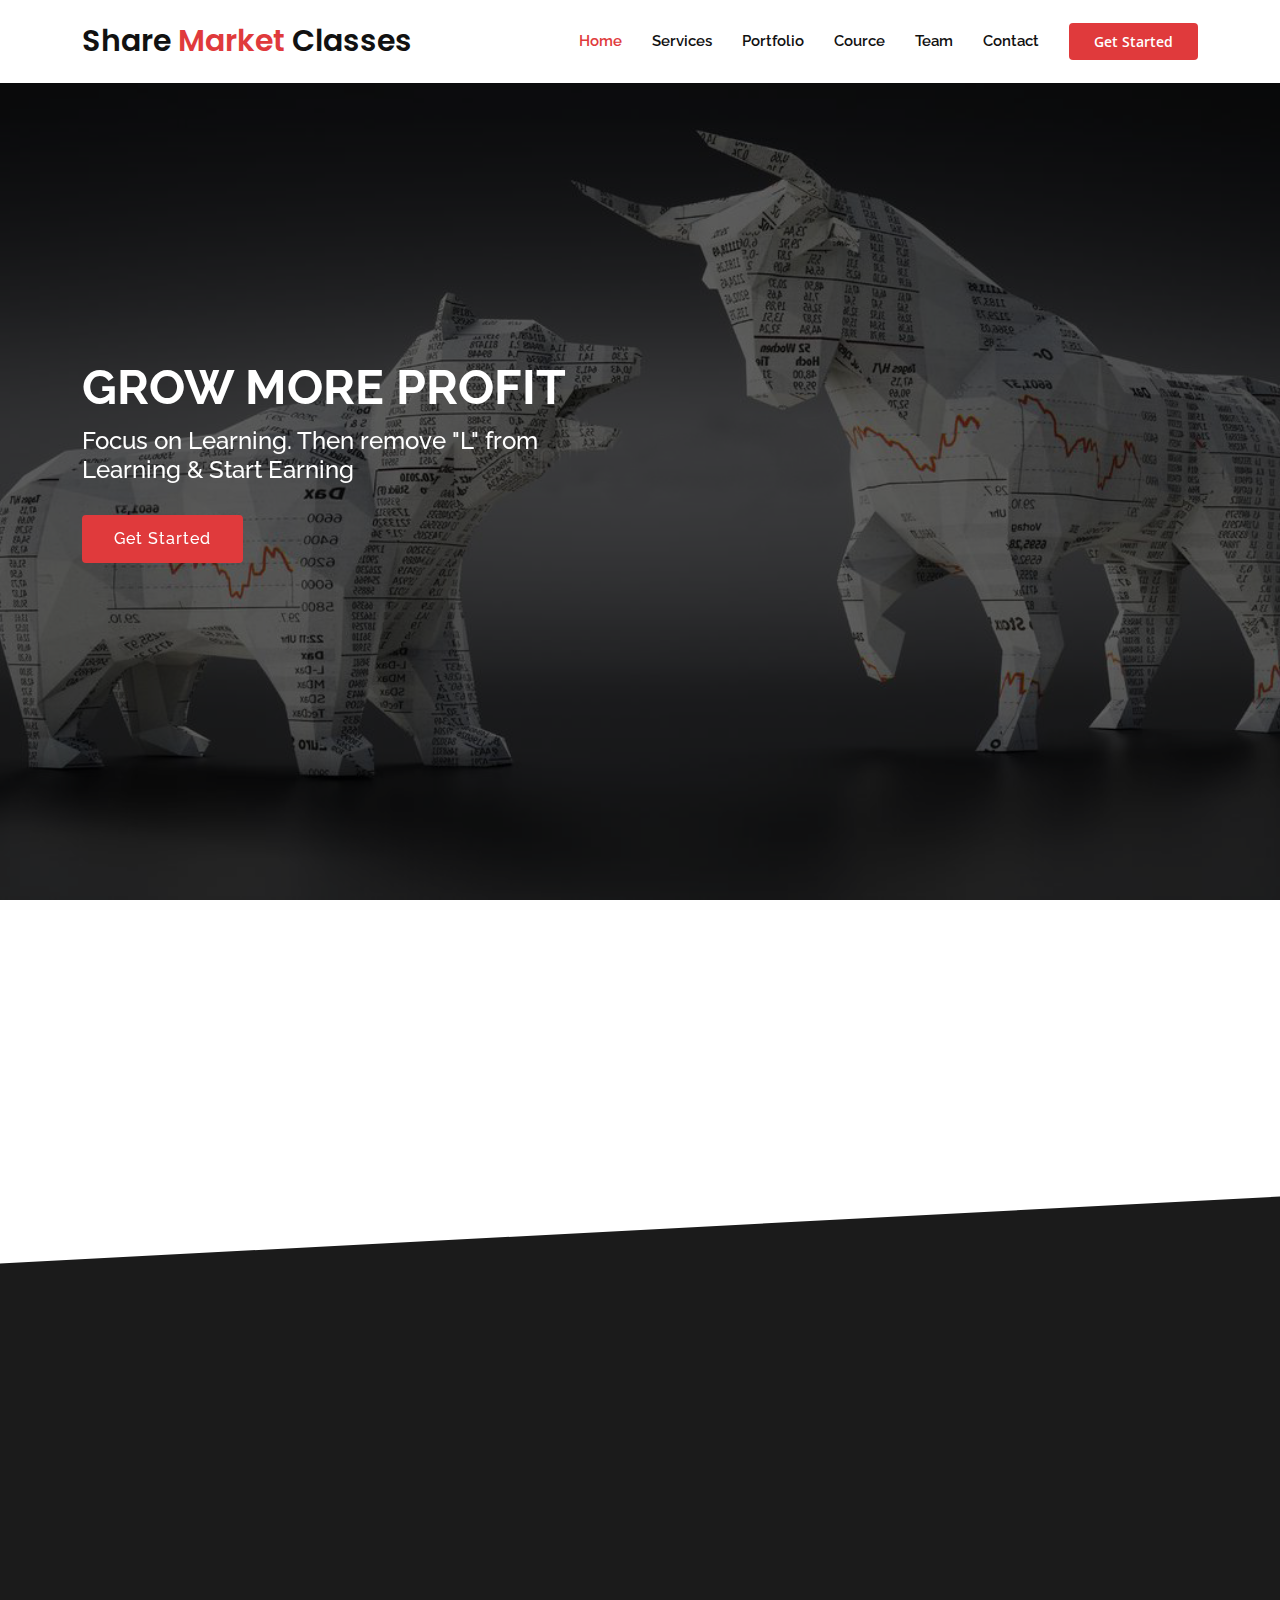
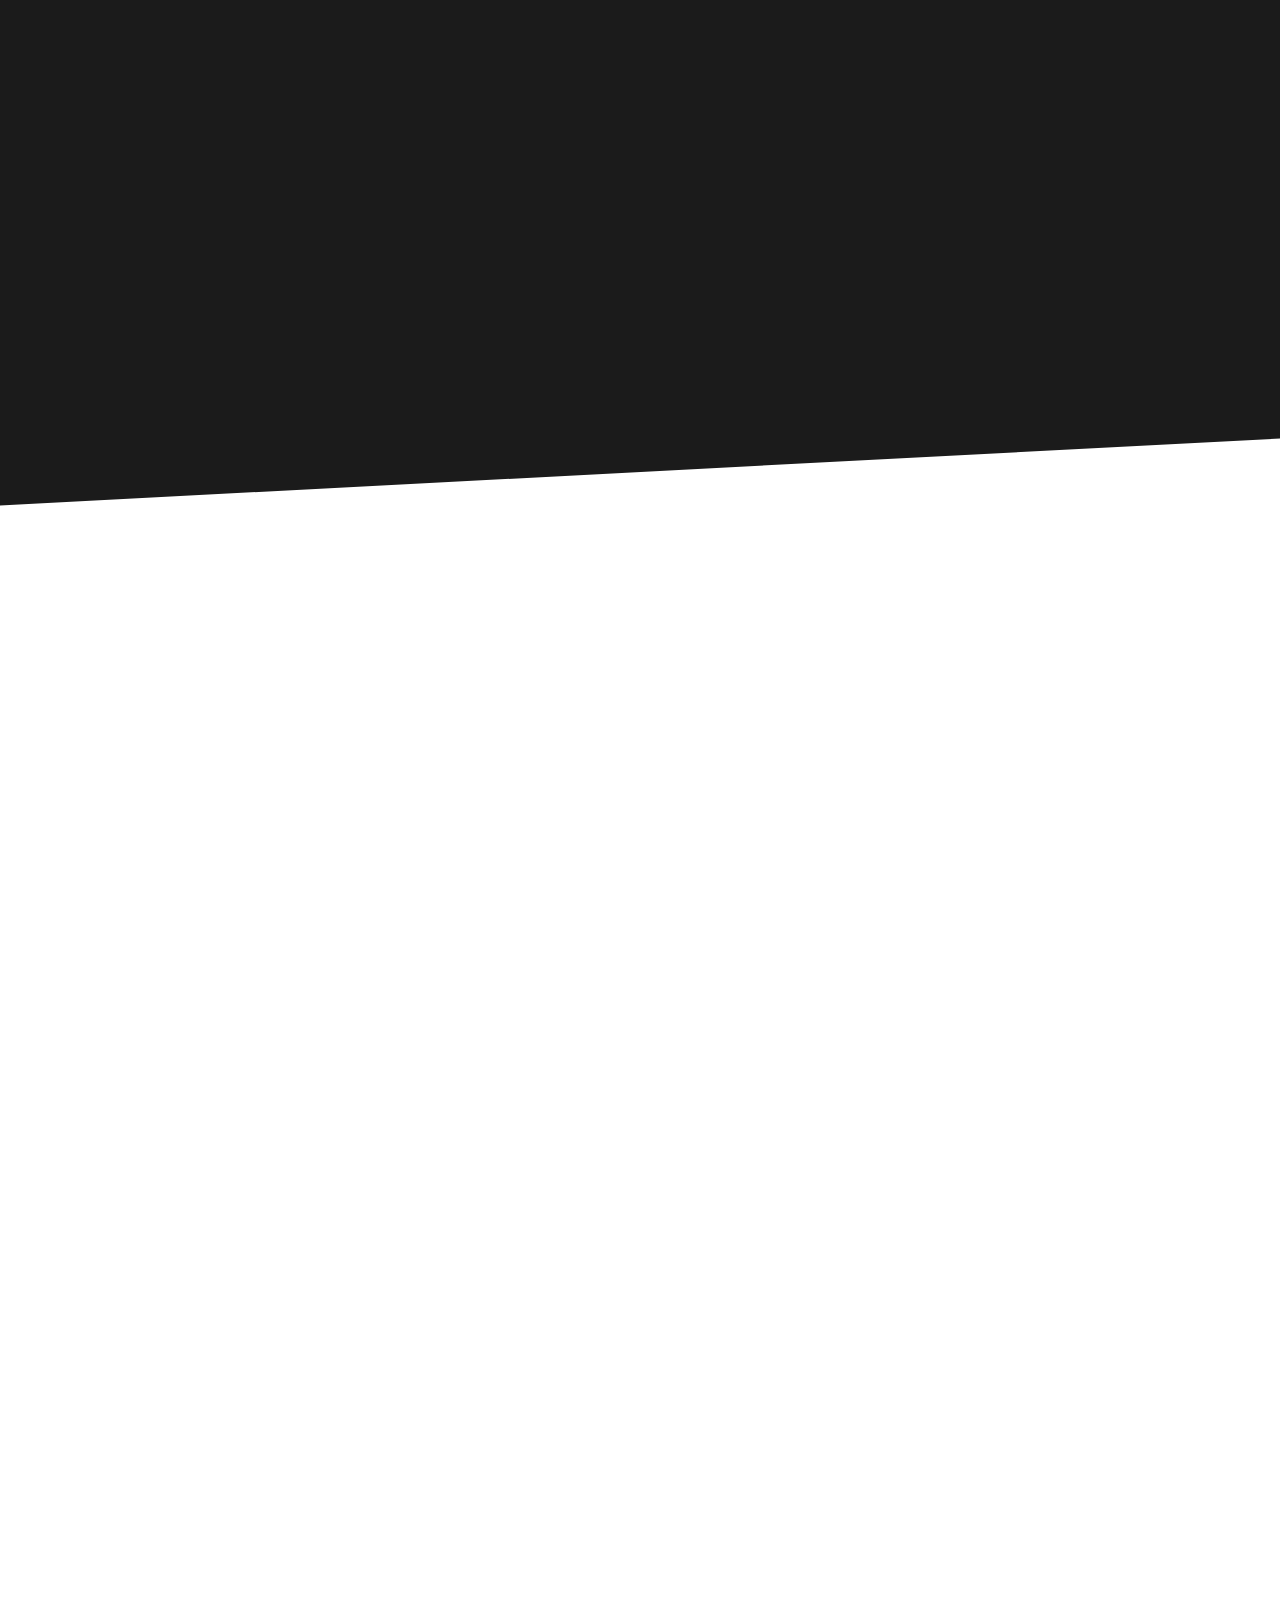
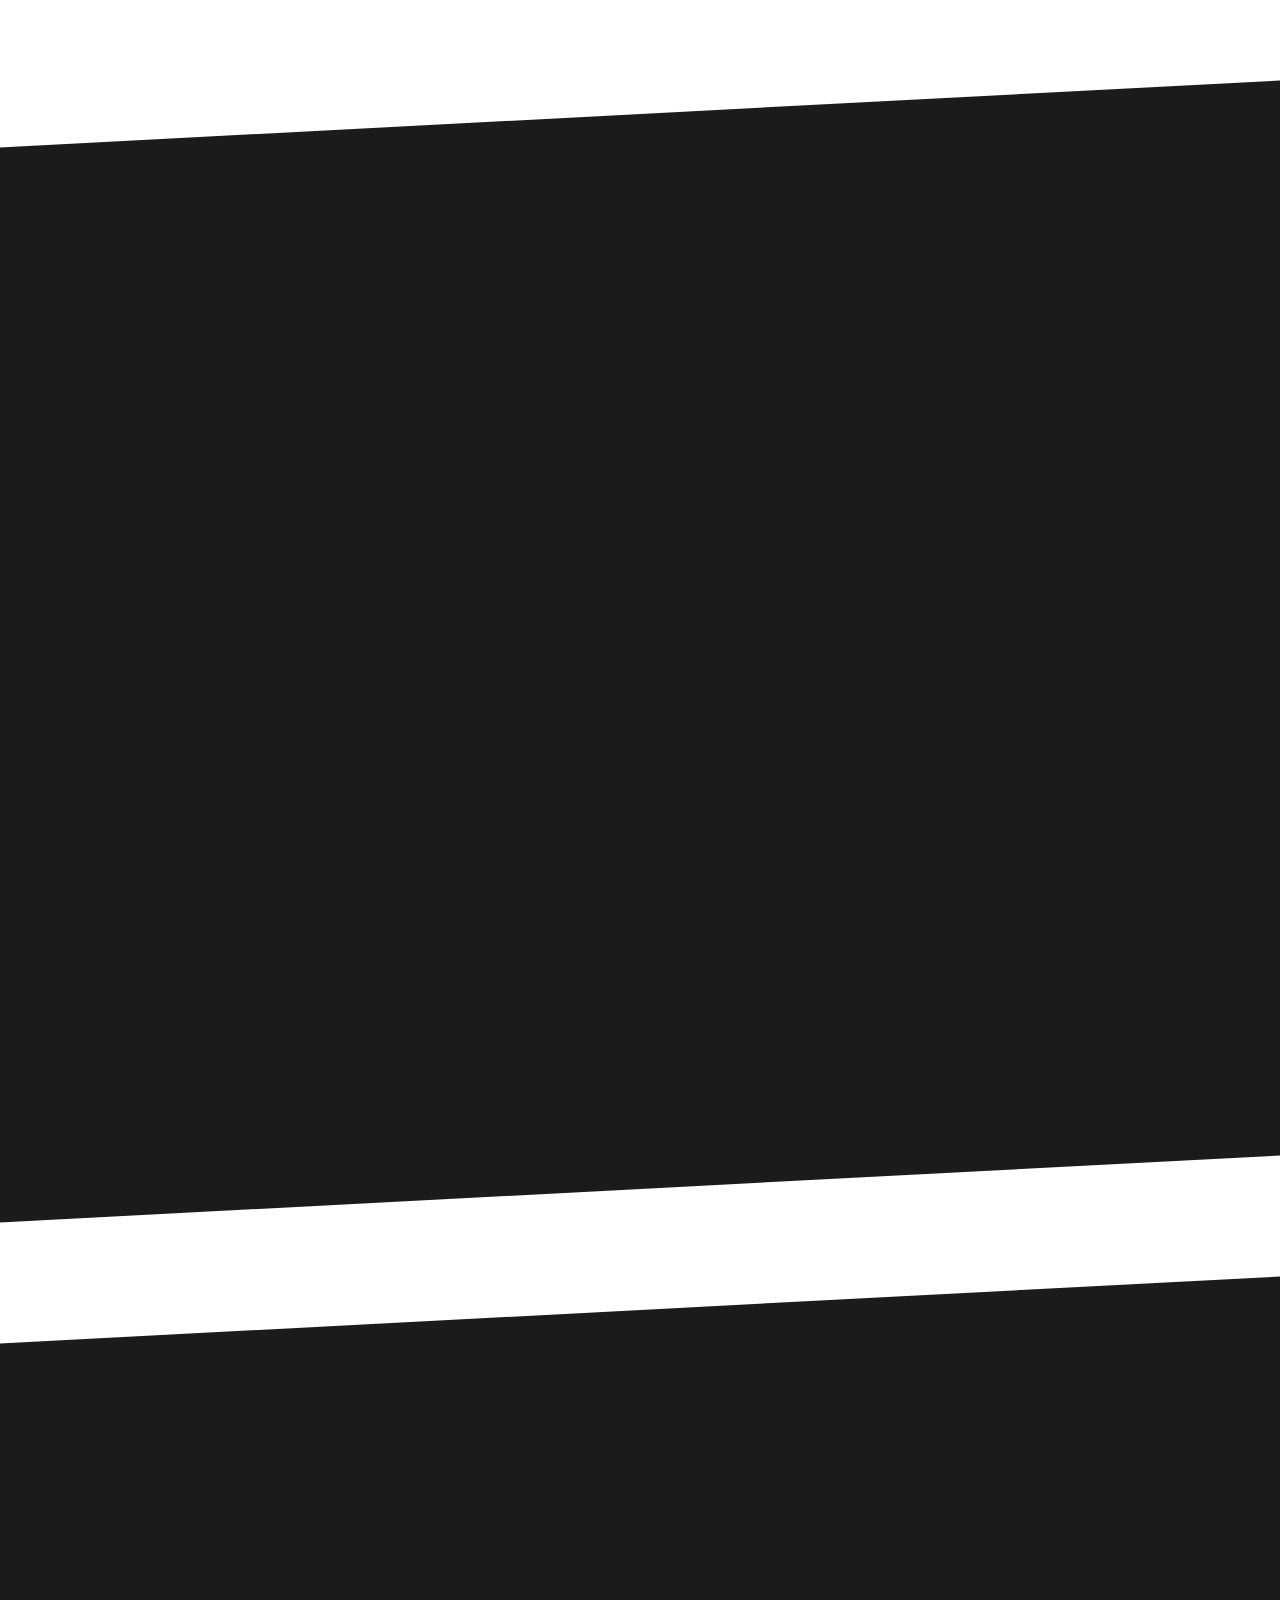
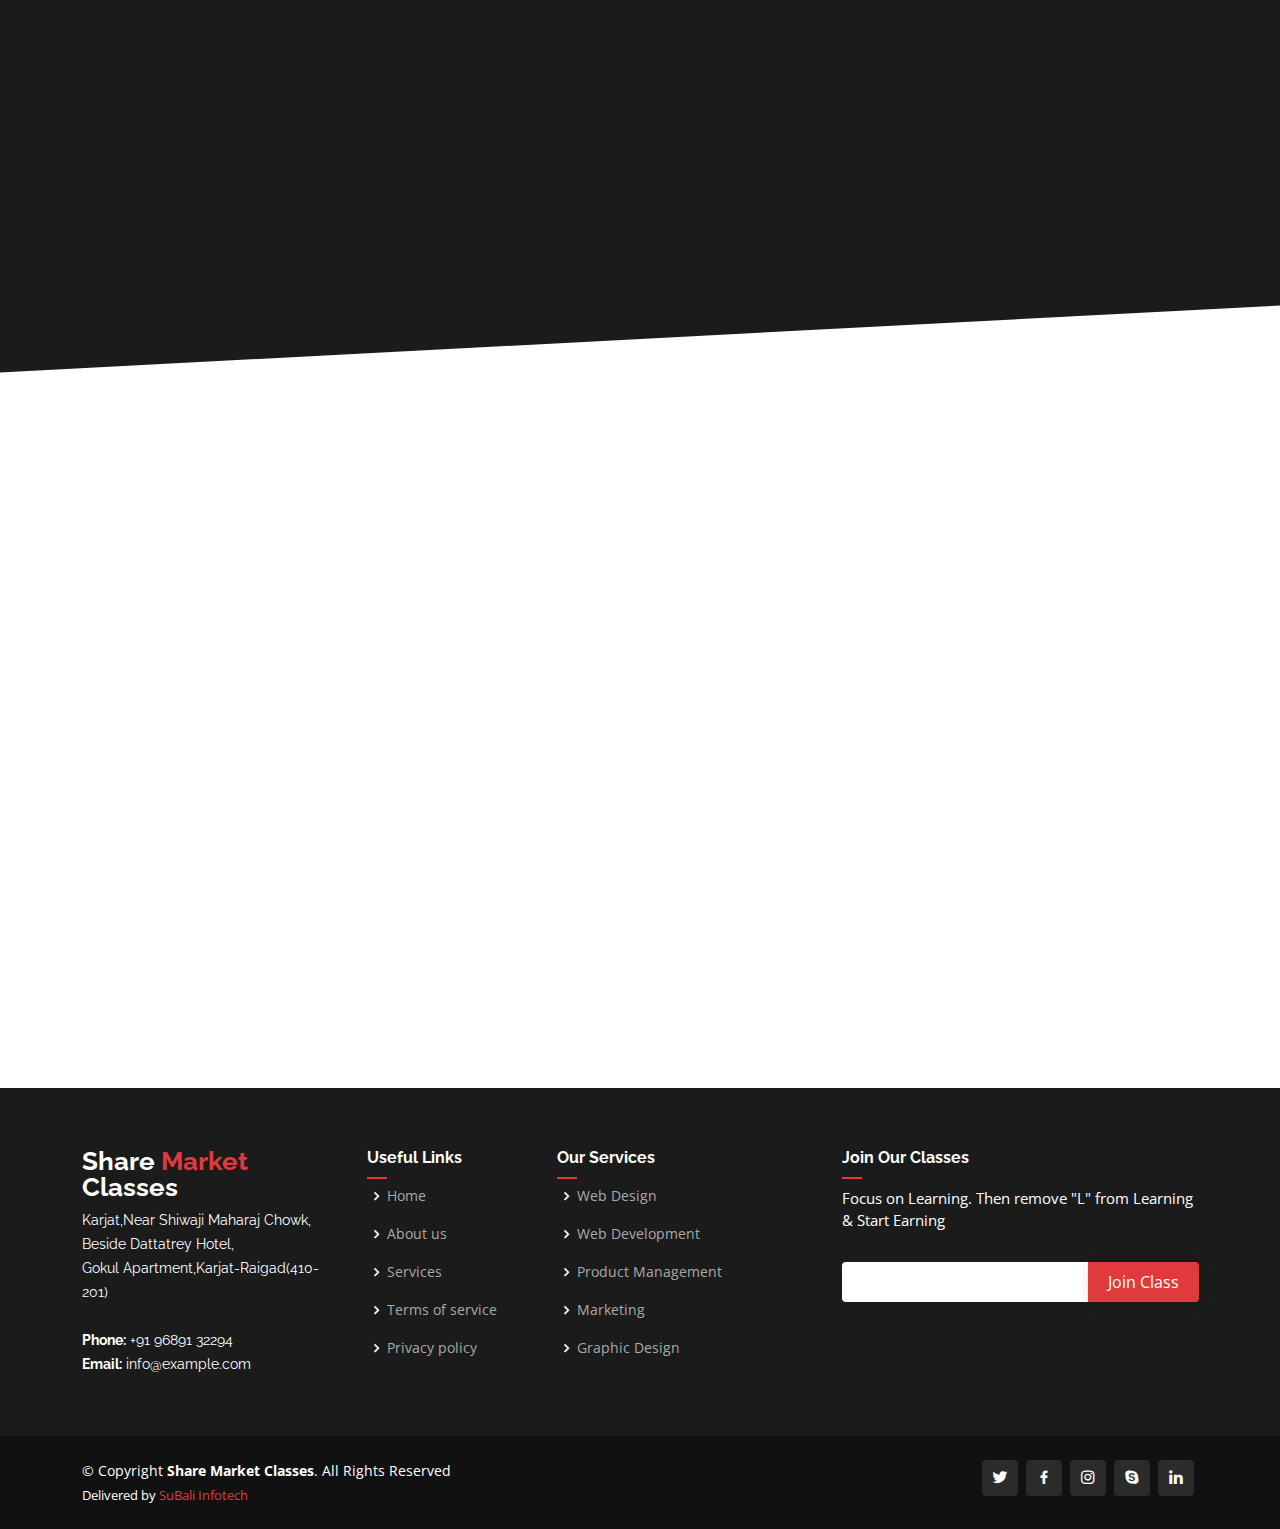
<file: ShareMarketClasses/index.html>
<!DOCTYPE html>
<html lang="en">

<head>
  <meta charset="utf-8">
  <meta content="width=device-width, initial-scale=1.0" name="viewport">

  <title>Share Market Classes - Home</title>
  <meta content="" name="description">
  <meta content="" name="keywords">

  <!-- Favicons -->
  <link href="assets/img/favicon.png" rel="icon">
  <link href="assets/img/apple-touch-icon.png" rel="apple-touch-icon">

  <!-- Google Fonts -->
  <link
    href="https://fonts.googleapis.com/css?family=Open+Sans:300,300i,400,400i,600,600i,700,700i|Raleway:300,300i,400,400i,500,500i,600,600i,700,700i|Poppins:300,300i,400,400i,500,500i,600,600i,700,700i"
    rel="stylesheet">

  <!-- Vendor CSS Files -->
  <link href="assets/vendor/aos/aos.css" rel="stylesheet">
  <link href="assets/vendor/bootstrap/css/bootstrap.min.css" rel="stylesheet">
  <link href="assets/vendor/bootstrap-icons/bootstrap-icons.css" rel="stylesheet">
  <link href="assets/vendor/boxicons/css/boxicons.min.css" rel="stylesheet">
  <link href="assets/vendor/glightbox/css/glightbox.min.css" rel="stylesheet">
  <link href="assets/vendor/remixicon/remixicon.css" rel="stylesheet">
  <link href="assets/vendor/swiper/swiper-bundle.min.css" rel="stylesheet">

  <!-- Template Main CSS File -->
  <link href="assets/css/style.css" rel="stylesheet">

  <!-- =======================================================
  * Template Name: Presento
  * Updated: Mar 10 2023 with Bootstrap v5.2.3
  * Template URL: https://bootstrapmade.com/presento-bootstrap-corporate-template/
  * Author: BootstrapMade.com
  * License: https://bootstrapmade.com/license/
  ======================================================== -->
</head>

<body>

  <!-- ======= Header ======= -->
  <header id="header" class="fixed-top d-flex align-items-center">
    <div class="container d-flex align-items-center">
      <h1 class="logo me-auto"><a href="index.html">Share <span>Market</span> Classes</a></h1>
      <!-- Uncomment below if you prefer to use an image logo -->
      <!-- <a href="index.html" class="logo me-auto"><img src="assets/img/logo.png" alt=""></a>-->

      <nav id="navbar" class="navbar order-last order-lg-0">
        <ul>
          <li><a class="nav-link scrollto active" href="#hero">Home</a></li>
          <!-- <li><a class="nav-link scrollto" href="#about">About</a></li> -->
          <li><a class="nav-link scrollto" href="#services">Services</a></li>
          <li><a class="nav-link scrollto " href="#portfolio">Portfolio</a></li>
          <li><a class="nav-link scrollto" href="#pricing">Cource</a></li>
          <li><a class="nav-link scrollto" href="#team">Team</a></li>
          <!-- <li><a href="blog.html">Blog</a></li> -->
          <!-- <li class="dropdown"><a href="#"><span>Drop Down</span> <i class="bi bi-chevron-down"></i></a>
            <ul>
              <li><a href="#">Drop Down 1</a></li>
              <li class="dropdown"><a href="#"><span>Deep Drop Down</span> <i class="bi bi-chevron-right"></i></a>
                <ul>
                  <li><a href="#">Deep Drop Down 1</a></li>
                  <li><a href="#">Deep Drop Down 2</a></li>
                  <li><a href="#">Deep Drop Down 3</a></li>
                  <li><a href="#">Deep Drop Down 4</a></li>
                  <li><a href="#">Deep Drop Down 5</a></li>
                </ul>
              </li>
              <li><a href="#">Drop Down 2</a></li>
              <li><a href="#">Drop Down 3</a></li>
              <li><a href="#">Drop Down 4</a></li>
            </ul>
          </li> -->
          <li><a class="nav-link scrollto" href="#contact">Contact</a></li>
        </ul>
        <i class="bi bi-list mobile-nav-toggle"></i>
      </nav><!-- .navbar -->

      <a href="#pricing" class="get-started-btn scrollto">Get Started</a>
    </div>
  </header><!-- End Header -->

  <!-- ======= Hero Section ======= -->
  <section id="hero" class="d-flex align-items-center">

    <div class="container" data-aos="zoom-out" data-aos-delay="100">
      <div class="row">
        <div class="col-xl-6">
          <h1>GROW MORE PROFIT </h1>
          <h2>Focus on Learning. Then remove "L" from Learning & Start Earning</h2>
          <a href="#pricing" class="btn-get-started scrollto">Get Started</a>
        </div>
      </div>
    </div>

  </section><!-- End Hero -->

  <main id="main">

    <!-- ======= Clients Section ======= -->
    <!-- <section id="clients" class="clients">
      <div class="container" data-aos="zoom-in">

        <div class="clients-slider swiper">
          <div class="swiper-wrapper align-items-center">
            <div class="swiper-slide"><img src="assets/img/clients/client-1.png" class="img-fluid" alt=""></div>
            <div class="swiper-slide"><img src="assets/img/clients/client-2.png" class="img-fluid" alt=""></div>
            <div class="swiper-slide"><img src="assets/img/clients/client-3.png" class="img-fluid" alt=""></div>
            <div class="swiper-slide"><img src="assets/img/clients/client-4.png" class="img-fluid" alt=""></div>
            <div class="swiper-slide"><img src="assets/img/clients/client-5.png" class="img-fluid" alt=""></div>
            <div class="swiper-slide"><img src="assets/img/clients/client-6.png" class="img-fluid" alt=""></div>
            <div class="swiper-slide"><img src="assets/img/clients/client-7.png" class="img-fluid" alt=""></div>
            <div class="swiper-slide"><img src="assets/img/clients/client-8.png" class="img-fluid" alt=""></div>
          </div>
          <div class="swiper-pagination"></div>
        </div>

      </div>
    </section> -->
    <!-- End Clients Section -->

    <!-- ======= About Section ======= -->
    <!-- <section id="about" class="about section-bg">
      <div class="container" data-aos="fade-up">

        <div class="row no-gutters">
          <div class="content col-xl-5 d-flex align-items-stretch">
            <div class="content">
              <h3>Voluptatem dignissimos provident quasi</h3>
              <p>
                Lorem ipsum dolor sit amet, consectetur adipiscing elit, sed do eiusmod tempor incididunt ut labore et
                dolore magna aliqua. Duis aute irure dolor in reprehenderit
              </p>
              <a href="#" class="about-btn"><span>About us</span> <i class="bx bx-chevron-right"></i></a>
            </div>
          </div>
          <div class="col-xl-7 d-flex align-items-stretch">
            <div class="icon-boxes d-flex flex-column justify-content-center">
              <div class="row">
                <div class="col-md-6 icon-box" data-aos="fade-up" data-aos-delay="100">
                  <i class="bx bx-receipt"></i>
                  <h4>Corporis voluptates sit</h4>
                  <p>Consequuntur sunt aut quasi enim aliquam quae harum pariatur laboris nisi ut aliquip</p>
                </div>
                <div class="col-md-6 icon-box" data-aos="fade-up" data-aos-delay="200">
                  <i class="bx bx-cube-alt"></i>
                  <h4>Ullamco laboris nisi</h4>
                  <p>Excepteur sint occaecat cupidatat non proident, sunt in culpa qui officia deserunt</p>
                </div>
                <div class="col-md-6 icon-box" data-aos="fade-up" data-aos-delay="300">
                  <i class="bx bx-images"></i>
                  <h4>Labore consequatur</h4>
                  <p>Aut suscipit aut cum nemo deleniti aut omnis. Doloribus ut maiores omnis facere</p>
                </div>
                <div class="col-md-6 icon-box" data-aos="fade-up" data-aos-delay="400">
                  <i class="bx bx-shield"></i>
                  <h4>Beatae veritatis</h4>
                  <p>Expedita veritatis consequuntur nihil tempore laudantium vitae denat pacta</p>
                </div>
              </div>
            </div>
          </div>
        </div>

      </div>
    </section> -->
    <!-- End About Section -->

    <!-- ======= Counts Section ======= -->
    <section id="counts" class="counts">
      <div class="container" data-aos="fade-up">

        <div class="row">

          <div class="col-lg-3 col-md-6">
            <div class="count-box">
              <i class="bi bi-emoji-smile"></i>
              <span data-purecounter-start="0" data-purecounter-end="232" data-purecounter-duration="1"
                class="purecounter"></span>
              <p>Happy Students</p>
            </div>
          </div>

          <div class="col-lg-3 col-md-6 mt-5 mt-md-0">
            <div class="count-box">
              <i class="bi bi-journal-richtext"></i>
              <span data-purecounter-start="0" data-purecounter-end="21" data-purecounter-duration="1"
                class="purecounter"></span>
              <p>Classed</p>
            </div>
          </div>

          <div class="col-lg-3 col-md-6 mt-5 mt-lg-0">
            <div class="count-box">
              <i class="bi bi-headset"></i>
              <span data-purecounter-start="0" data-purecounter-end="1463" data-purecounter-duration="1"
                class="purecounter"></span>
              <p>Hours Of Support</p>
            </div>
          </div>

          <div class="col-lg-3 col-md-6 mt-5 mt-lg-0">
            <div class="count-box">
              <i class="bi bi-people"></i>
              <span data-purecounter-start="0" data-purecounter-end="5" data-purecounter-duration="1"
                class="purecounter"></span>
              <p>Hard Workers</p>
            </div>
          </div>

        </div>

      </div>
    </section><!-- End Counts Section -->

    <!-- ======= Tabs Section ======= -->
    <!-- <section id="tabs" class="tabs">
      <div class="container" data-aos="fade-up">

        <ul class="nav nav-tabs row d-flex">
          <li class="nav-item col-3">
            <a class="nav-link active show" data-bs-toggle="tab" data-bs-target="#tab-1">
              <i class="ri-gps-line"></i>
              <h4 class="d-none d-lg-block">Modi sit est dela pireda nest</h4>
            </a>
          </li>
          <li class="nav-item col-3">
            <a class="nav-link" data-bs-toggle="tab" data-bs-target="#tab-2">
              <i class="ri-body-scan-line"></i>
              <h4 class="d-none d-lg-block">Unde praesenti mara setra le</h4>
            </a>
          </li>
          <li class="nav-item col-3">
            <a class="nav-link" data-bs-toggle="tab" data-bs-target="#tab-3">
              <i class="ri-sun-line"></i>
              <h4 class="d-none d-lg-block">Pariatur explica nitro dela</h4>
            </a>
          </li>
          <li class="nav-item col-3">
            <a class="nav-link" data-bs-toggle="tab" data-bs-target="#tab-4">
              <i class="ri-store-line"></i>
              <h4 class="d-none d-lg-block">Nostrum qui dile node</h4>
            </a>
          </li>
        </ul>

        <div class="tab-content">
          <div class="tab-pane active show" id="tab-1">
            <div class="row">
              <div class="col-lg-6 order-2 order-lg-1 mt-3 mt-lg-0" data-aos="fade-up" data-aos-delay="100">
                <h3>Voluptatem dignissimos provident quasi corporis voluptates sit assumenda.</h3>
                <p class="fst-italic">
                  Lorem ipsum dolor sit amet, consectetur adipiscing elit, sed do eiusmod tempor incididunt ut labore et
                  dolore
                  magna aliqua.
                </p>
                <ul>
                  <li><i class="ri-check-double-line"></i> Ullamco laboris nisi ut aliquip ex ea commodo consequat.</li>
                  <li><i class="ri-check-double-line"></i> Duis aute irure dolor in reprehenderit in voluptate velit.
                  </li>
                  <li><i class="ri-check-double-line"></i> Ullamco laboris nisi ut aliquip ex ea commodo consequat. Duis
                    aute irure dolor in reprehenderit in voluptate trideta storacalaperda mastiro dolore eu fugiat nulla
                    pariatur.</li>
                </ul>
                <p>
                  Ullamco laboris nisi ut aliquip ex ea commodo consequat. Duis aute irure dolor in reprehenderit in
                  voluptate
                  velit esse cillum dolore eu fugiat nulla pariatur. Excepteur sint occaecat cupidatat non proident,
                  sunt in
                  culpa qui officia deserunt mollit anim id est laborum
                </p>
              </div>
              <div class="col-lg-6 order-1 order-lg-2 text-center" data-aos="fade-up" data-aos-delay="200">
                <img src="assets/img/tabs-1.jpg" alt="" class="img-fluid">
              </div>
            </div>
          </div>
          <div class="tab-pane" id="tab-2">
            <div class="row">
              <div class="col-lg-6 order-2 order-lg-1 mt-3 mt-lg-0">
                <h3>Neque exercitationem debitis soluta quos debitis quo mollitia officia est</h3>
                <p>
                  Ullamco laboris nisi ut aliquip ex ea commodo consequat. Duis aute irure dolor in reprehenderit in
                  voluptate
                  velit esse cillum dolore eu fugiat nulla pariatur. Excepteur sint occaecat cupidatat non proident,
                  sunt in
                  culpa qui officia deserunt mollit anim id est laborum
                </p>
                <p class="fst-italic">
                  Lorem ipsum dolor sit amet, consectetur adipiscing elit, sed do eiusmod tempor incididunt ut labore et
                  dolore
                  magna aliqua.
                </p>
                <ul>
                  <li><i class="ri-check-double-line"></i> Ullamco laboris nisi ut aliquip ex ea commodo consequat.</li>
                  <li><i class="ri-check-double-line"></i> Duis aute irure dolor in reprehenderit in voluptate velit.
                  </li>
                  <li><i class="ri-check-double-line"></i> Provident mollitia neque rerum asperiores dolores quos qui a.
                    Ipsum neque dolor voluptate nisi sed.</li>
                  <li><i class="ri-check-double-line"></i> Ullamco laboris nisi ut aliquip ex ea commodo consequat. Duis
                    aute irure dolor in reprehenderit in voluptate trideta storacalaperda mastiro dolore eu fugiat nulla
                    pariatur.</li>
                </ul>
              </div>
              <div class="col-lg-6 order-1 order-lg-2 text-center">
                <img src="assets/img/tabs-2.jpg" alt="" class="img-fluid">
              </div>
            </div>
          </div>
          <div class="tab-pane" id="tab-3">
            <div class="row">
              <div class="col-lg-6 order-2 order-lg-1 mt-3 mt-lg-0">
                <h3>Voluptatibus commodi ut accusamus ea repudiandae ut autem dolor ut assumenda</h3>
                <p>
                  Ullamco laboris nisi ut aliquip ex ea commodo consequat. Duis aute irure dolor in reprehenderit in
                  voluptate
                  velit esse cillum dolore eu fugiat nulla pariatur. Excepteur sint occaecat cupidatat non proident,
                  sunt in
                  culpa qui officia deserunt mollit anim id est laborum
                </p>
                <ul>
                  <li><i class="ri-check-double-line"></i> Ullamco laboris nisi ut aliquip ex ea commodo consequat.</li>
                  <li><i class="ri-check-double-line"></i> Duis aute irure dolor in reprehenderit in voluptate velit.
                  </li>
                  <li><i class="ri-check-double-line"></i> Provident mollitia neque rerum asperiores dolores quos qui a.
                    Ipsum neque dolor voluptate nisi sed.</li>
                </ul>
                <p class="fst-italic">
                  Lorem ipsum dolor sit amet, consectetur adipiscing elit, sed do eiusmod tempor incididunt ut labore et
                  dolore
                  magna aliqua.
                </p>
              </div>
              <div class="col-lg-6 order-1 order-lg-2 text-center">
                <img src="assets/img/tabs-3.jpg" alt="" class="img-fluid">
              </div>
            </div>
          </div>
          <div class="tab-pane" id="tab-4">
            <div class="row">
              <div class="col-lg-6 order-2 order-lg-1 mt-3 mt-lg-0">
                <h3>Omnis fugiat ea explicabo sunt dolorum asperiores sequi inventore rerum</h3>
                <p>
                  Ullamco laboris nisi ut aliquip ex ea commodo consequat. Duis aute irure dolor in reprehenderit in
                  voluptate
                  velit esse cillum dolore eu fugiat nulla pariatur. Excepteur sint occaecat cupidatat non proident,
                  sunt in
                  culpa qui officia deserunt mollit anim id est laborum
                </p>
                <p class="fst-italic">
                  Lorem ipsum dolor sit amet, consectetur adipiscing elit, sed do eiusmod tempor incididunt ut labore et
                  dolore
                  magna aliqua.
                </p>
                <ul>
                  <li><i class="ri-check-double-line"></i> Ullamco laboris nisi ut aliquip ex ea commodo consequat.</li>
                  <li><i class="ri-check-double-line"></i> Duis aute irure dolor in reprehenderit in voluptate velit.
                  </li>
                  <li><i class="ri-check-double-line"></i> Ullamco laboris nisi ut aliquip ex ea commodo consequat. Duis
                    aute irure dolor in reprehenderit in voluptate trideta storacalaperda mastiro dolore eu fugiat nulla
                    pariatur.</li>
                </ul>
              </div>
              <div class="col-lg-6 order-1 order-lg-2 text-center">
                <img src="assets/img/tabs-4.jpg" alt="" class="img-fluid">
              </div>
            </div>
          </div>
        </div>

      </div>
    </section> -->
    <!-- End Tabs Section -->

    <!-- ======= Services Section ======= -->
    <section id="services" class="services section-bg ">
      <div class="container" data-aos="fade-up">

        <div class="section-title">
          <h2>Services</h2>
          <p>GROW YOUR KNOWLEDGE WITH THESE
            BONUSES INSIDE MASTERCLASS</p>
        </div>

        <div class="row">
          <div class="col-md-6">
            <div class="icon-box" data-aos="fade-up" data-aos-delay="100">
              <i class="bi bi-briefcase"></i>
              <h4><a href="#">SIGNATURE STRATEGY</a></h4>
              <p>Learn to analyze and take decisions in stock market by understanding order flow analysis using my Signature Strategy.</p>
            </div>
          </div>
          <div class="col-md-6 mt-4 mt-md-0">
            <div class="icon-box" data-aos="fade-up" data-aos-delay="200">
              <i class="bi bi-card-checklist"></i>
              <h4><a href="#">DETERMINE BUYING & SELLING VOLUME</a></h4>
              <p>How to determine the Big Buyers & Big Selling volume in the stock market which majorly affects the decisions & outcomes.</p>
            </div>
          </div>
          <div class="col-md-6 mt-4 mt-md-0">
            <div class="icon-box" data-aos="fade-up" data-aos-delay="300">
              <i class="bi bi-bar-chart"></i>
              <h4><a href="#">LEARN PROFIT MINDSET</a></h4>
              <p>The mindset of winner will take it all, it holds true for the stock market as well. Understand what it takes to have a profit booking mindset
              </p>
            </div>
          </div>
          <div class="col-md-6 mt-4 mt-md-0">
            <div class="icon-box" data-aos="fade-up" data-aos-delay="400">
              <i class="bi bi-binoculars"></i>
              <h4><a href="#">LEARN RISK APPETITE</a></h4>
              <p>Learn what is risk appetite & how to determine and manage it. Why it is significant in the market.</p>
            </div>
          </div>
          <div class="col-md-6 mt-4 mt-md-0">
            <div class="icon-box" data-aos="fade-up" data-aos-delay="500">
              <i class="bi bi-brightness-high"></i>
              <h4><a href="#">AVOID EMOTIONAL DECISION MAKING</a></h4>
              <p>Learn to take control of your emotions they are more responsible to take you from high's to low's than market.</p>
            </div>
          </div>
          <div class="col-md-6 mt-4 mt-md-0">
            <div class="icon-box" data-aos="fade-up" data-aos-delay="600">
              <i class="bi bi-calendar4-week"></i>
              <h4><a href="#">LIFETIME SUPPORT</a></h4>
              <p>Get your free Lifetime Supprt to understanding the stock market using the concepts of order flow analysis.</p>
            </div>
          </div>
        </div>

      </div>
    </section><!-- End Services Section -->

    <!-- ======= Portfolio Section ======= -->
    <section id="portfolio" class="portfolio">
      <div class="container" data-aos="fade-up">

        <div class="section-title">
          <h2>Portfolio</h2>
          <p>Magnam dolores commodi suscipit. Necessitatibus eius consequatur ex aliquid fuga eum quidem. Sit sint
            consectetur velit. Quisquam quos quisquam cupiditate. Et nemo qui impedit suscipit alias ea.</p>
        </div>

        <div class="row" data-aos="fade-up" data-aos-delay="100">
          <div class="col-lg-12 d-flex justify-content-center">
            <ul id="portfolio-flters">
              <li data-filter="*" class="filter-active">All</li>
              <li data-filter=".filter-app">App</li>
              <li data-filter=".filter-card">Card</li>
              <li data-filter=".filter-web">Web</li>
            </ul>
          </div>
        </div>

        <div class="row portfolio-container" data-aos="fade-up" data-aos-delay="200">

          <div class="col-lg-4 col-md-6 portfolio-item filter-app">
            <div class="portfolio-wrap">
              <img src="assets/img/portfolio/portfolio-1.jpg" class="img-fluid" alt="">
              <div class="portfolio-info">
                <h4>App 1</h4>
                <p>App</p>
                <div class="portfolio-links">
                  <a href="assets/img/portfolio/portfolio-1.jpg" data-gallery="portfolioGallery"
                    class="portfolio-lightbox" title="App 1"><i class="bx bx-plus"></i></a>
                  <a href="portfolio-details.html" title="More Details"><i class="bx bx-link"></i></a>
                </div>
              </div>
            </div>
          </div>

          <div class="col-lg-4 col-md-6 portfolio-item filter-web">
            <div class="portfolio-wrap">
              <img src="assets/img/portfolio/portfolio-2.jpg" class="img-fluid" alt="">
              <div class="portfolio-info">
                <h4>Web 3</h4>
                <p>Web</p>
                <div class="portfolio-links">
                  <a href="assets/img/portfolio/portfolio-2.jpg" data-gallery="portfolioGallery"
                    class="portfolio-lightbox" title="Web 3"><i class="bx bx-plus"></i></a>
                  <a href="portfolio-details.html" title="More Details"><i class="bx bx-link"></i></a>
                </div>
              </div>
            </div>
          </div>

          <div class="col-lg-4 col-md-6 portfolio-item filter-app">
            <div class="portfolio-wrap">
              <img src="assets/img/portfolio/portfolio-3.jpg" class="img-fluid" alt="">
              <div class="portfolio-info">
                <h4>App 2</h4>
                <p>App</p>
                <div class="portfolio-links">
                  <a href="assets/img/portfolio/portfolio-3.jpg" data-gallery="portfolioGallery"
                    class="portfolio-lightbox" title="App 2"><i class="bx bx-plus"></i></a>
                  <a href="portfolio-details.html" title="More Details"><i class="bx bx-link"></i></a>
                </div>
              </div>
            </div>
          </div>

          <div class="col-lg-4 col-md-6 portfolio-item filter-card">
            <div class="portfolio-wrap">
              <img src="assets/img/portfolio/portfolio-4.jpg" class="img-fluid" alt="">
              <div class="portfolio-info">
                <h4>Card 2</h4>
                <p>Card</p>
                <div class="portfolio-links">
                  <a href="assets/img/portfolio/portfolio-4.jpg" data-gallery="portfolioGallery"
                    class="portfolio-lightbox" title="Card 2"><i class="bx bx-plus"></i></a>
                  <a href="portfolio-details.html" title="More Details"><i class="bx bx-link"></i></a>
                </div>
              </div>
            </div>
          </div>

          <div class="col-lg-4 col-md-6 portfolio-item filter-web">
            <div class="portfolio-wrap">
              <img src="assets/img/portfolio/portfolio-5.jpg" class="img-fluid" alt="">
              <div class="portfolio-info">
                <h4>Web 2</h4>
                <p>Web</p>
                <div class="portfolio-links">
                  <a href="assets/img/portfolio/portfolio-5.jpg" data-gallery="portfolioGallery"
                    class="portfolio-lightbox" title="Web 2"><i class="bx bx-plus"></i></a>
                  <a href="portfolio-details.html" title="More Details"><i class="bx bx-link"></i></a>
                </div>
              </div>
            </div>
          </div>

          <div class="col-lg-4 col-md-6 portfolio-item filter-app">
            <div class="portfolio-wrap">
              <img src="assets/img/portfolio/portfolio-6.jpg" class="img-fluid" alt="">
              <div class="portfolio-info">
                <h4>App 3</h4>
                <p>App</p>
                <div class="portfolio-links">
                  <a href="assets/img/portfolio/portfolio-6.jpg" data-gallery="portfolioGallery"
                    class="portfolio-lightbox" title="App 3"><i class="bx bx-plus"></i></a>
                  <a href="portfolio-details.html" title="More Details"><i class="bx bx-link"></i></a>
                </div>
              </div>
            </div>
          </div>

          <div class="col-lg-4 col-md-6 portfolio-item filter-card">
            <div class="portfolio-wrap">
              <img src="assets/img/portfolio/portfolio-7.jpg" class="img-fluid" alt="">
              <div class="portfolio-info">
                <h4>Card 1</h4>
                <p>Card</p>
                <div class="portfolio-links">
                  <a href="assets/img/portfolio/portfolio-7.jpg" data-gallery="portfolioGallery"
                    class="portfolio-lightbox" title="Card 1"><i class="bx bx-plus"></i></a>
                  <a href="portfolio-details.html" title="More Details"><i class="bx bx-link"></i></a>
                </div>
              </div>
            </div>
          </div>

          <div class="col-lg-4 col-md-6 portfolio-item filter-card">
            <div class="portfolio-wrap">
              <img src="assets/img/portfolio/portfolio-8.jpg" class="img-fluid" alt="">
              <div class="portfolio-info">
                <h4>Card 3</h4>
                <p>Card</p>
                <div class="portfolio-links">
                  <a href="assets/img/portfolio/portfolio-8.jpg" data-gallery="portfolioGallery"
                    class="portfolio-lightbox" title="Card 3"><i class="bx bx-plus"></i></a>
                  <a href="portfolio-details.html" title="More Details"><i class="bx bx-link"></i></a>
                </div>
              </div>
            </div>
          </div>

          <div class="col-lg-4 col-md-6 portfolio-item filter-web">
            <div class="portfolio-wrap">
              <img src="assets/img/portfolio/portfolio-9.jpg" class="img-fluid" alt="">
              <div class="portfolio-info">
                <h4>Web 3</h4>
                <p>Web</p>
                <div class="portfolio-links">
                  <a href="assets/img/portfolio/portfolio-9.jpg" data-gallery="portfolioGallery"
                    class="portfolio-lightbox" title="Web 3"><i class="bx bx-plus"></i></a>
                  <a href="portfolio-details.html" title="More Details"><i class="bx bx-link"></i></a>
                </div>
              </div>
            </div>
          </div>

        </div>

      </div>
    </section>
    <!-- End Portfolio Section -->

    <!-- ======= Testimonials Section ======= -->
    <!-- <section id="testimonials" class="testimonials">
      <div class="container" data-aos="fade-up">
        <div class="section-title">
          <h2>Testimonials</h2>
          <p>Magnam dolores commodi suscipit. Necessitatibus eius consequatur ex aliquid fuga eum quidem. Sit sint
            consectetur velit. Quisquam quos quisquam cupiditate. Et nemo qui impedit suscipit alias ea.</p>
        </div>

        <div class="testimonials-slider swiper" data-aos="fade-up" data-aos-delay="100">
          <div class="swiper-wrapper">

            <div class="swiper-slide">
              <div class="testimonial-wrap">
                <div class="testimonial-item">
                  <img src="assets/img/testimonials/testimonials-1.jpg" class="testimonial-img" alt="">
                  <h3>Saul Goodman</h3>
                  <h4>Ceo &amp; Founder</h4>
                  <p>
                    <i class="bx bxs-quote-alt-left quote-icon-left"></i>
                    Proin iaculis purus consequat sem cure digni ssim donec porttitora entum suscipit rhoncus.
                    Accusantium quam, ultricies eget id, aliquam eget nibh et. Maecen aliquam, risus at semper.
                    <i class="bx bxs-quote-alt-right quote-icon-right"></i>
                  </p>
                </div>
              </div>
            </div>

            <div class="swiper-slide">
              <div class="testimonial-wrap">
                <div class="testimonial-item">
                  <img src="assets/img/testimonials/testimonials-2.jpg" class="testimonial-img" alt="">
                  <h3>Sara Wilsson</h3>
                  <h4>Designer</h4>
                  <p>
                    <i class="bx bxs-quote-alt-left quote-icon-left"></i>
                    Export tempor illum tamen malis malis eram quae irure esse labore quem cillum quid cillum eram malis
                    quorum velit fore eram velit sunt aliqua noster fugiat irure amet legam anim culpa.
                    <i class="bx bxs-quote-alt-right quote-icon-right"></i>
                  </p>
                </div>
              </div>
            </div>

            <div class="swiper-slide">
              <div class="testimonial-wrap">
                <div class="testimonial-item">
                  <img src="assets/img/testimonials/testimonials-3.jpg" class="testimonial-img" alt="">
                  <h3>Jena Karlis</h3>
                  <h4>Store Owner</h4>
                  <p>
                    <i class="bx bxs-quote-alt-left quote-icon-left"></i>
                    Enim nisi quem export duis labore cillum quae magna enim sint quorum nulla quem veniam duis minim
                    tempor labore quem eram duis noster aute amet eram fore quis sint minim.
                    <i class="bx bxs-quote-alt-right quote-icon-right"></i>
                  </p>
                </div>
              </div>
            </div>

            <div class="swiper-slide">
              <div class="testimonial-wrap">
                <div class="testimonial-item">
                  <img src="assets/img/testimonials/testimonials-4.jpg" class="testimonial-img" alt="">
                  <h3>Matt Brandon</h3>
                  <h4>Freelancer</h4>
                  <p>
                    <i class="bx bxs-quote-alt-left quote-icon-left"></i>
                    Fugiat enim eram quae cillum dolore dolor amet nulla culpa multos export minim fugiat minim velit
                    minim dolor enim duis veniam ipsum anim magna sunt elit fore quem dolore labore illum veniam.
                    <i class="bx bxs-quote-alt-right quote-icon-right"></i>
                  </p>
                </div>
              </div>
            </div>

            <div class="swiper-slide">
              <div class="testimonial-wrap">
                <div class="testimonial-item">
                  <img src="assets/img/testimonials/testimonials-5.jpg" class="testimonial-img" alt="">
                  <h3>John Larson</h3>
                  <h4>Entrepreneur</h4>
                  <p>
                    <i class="bx bxs-quote-alt-left quote-icon-left"></i>
                    Quis quorum aliqua sint quem legam fore sunt eram irure aliqua veniam tempor noster veniam enim
                    culpa labore duis sunt culpa nulla illum cillum fugiat esse veniam culpa fore nisi cillum quid.
                    <i class="bx bxs-quote-alt-right quote-icon-right"></i>
                  </p>
                </div>
              </div>
            </div>

          </div>
          <div class="swiper-pagination"></div>
        </div>

      </div>
    </section> -->
    <!-- End Testimonials Section -->

    <!-- ======= Pricing Section ======= -->
    <section id="pricing" class="pricing section-bg">
      <div class="container" data-aos="fade-up">

        <div class="section-title">
          <h2>Our COURCE</h2>
          <p>Along with Course LIFETIME SUPPORT GIVEN, NO MORE EXTRA CHARGES</p>
        </div>

        <div class="row">

          <div class="col-lg-3 col-md-3 mt-3"></div>
          <div class="col-lg-6 col-md-6 mt-6 mt-md-0">
            <div class="box featured" data-aos="fade-up" data-aos-delay="200">
              <h3>BASIC TO ADVANCED COURCE</h3>
              <h4><sup></sup>RS.5000/-<span></span></h4>
              <div class="row">
                <div class="col-lg-6 col-md-6 mt-6">
                  <ul>
                    <li>1.Equity</li>
                    <li>2.Commodity</li>
                    <li>3.Currency</li>
                    <li>4.Derivatives</li>
                    <li>5.Option Trading</li>
                    <li>6.Future Trading</li>
                    <li>7.Positional Trading</li>
                    <li>8.Swing Trading</li>
                    <li>9.Intraday Trading</li>
                    <li>10.Technical Analysis</li>
                    <li>11.Fundamental Analysis</li>
                    <li>12.Portfolio Management</li>
                    <li>13.Mutual Fund</li>
                    <li>14.Financial Planning</li>
                    <li>15.Type of Candle's</li>
                    <!-- <li class="na">Massa ultricies mi</li> -->
                  </ul>
                </div>
                <div class="col-lg-6 col-md-6 mt-6">
                  <ul>
                    <li>16.Meaning of Every Candle</li>
                    <li>17.Expiry Trading</li>
                    <li>18.Price Action</li>
                    <li>19.How to pick stocks for investment</li>
                    <li>20.How to pick stocks for trading</li>
                    <li>21.Trading Vs. Job</li>
                    <li>22.Forex Market Vs. indian Market</li>
                    <li>23.SIP,Insurance,etc.</li>
                    <li>24.News/Results based trading</li>
                    <li>25.Trading Vs. Gambling</li>
                    <li>26.Trading Strategy</li>
                    <li>27.Resistance & Suppoert meaning</li>
                    <li>28.Trading Indicators</li>
                    <li>29.Meaning of Decipline & Patience</li>
                    <li>30.Operators Mindset</li>

                    <!-- <li class="na">Massa ultricies mi</li> -->
                  </ul>
                </div>
              </div>
              <div class="btn-wrap">
                <a href="#" class="btn-buy">Join Now</a>
              </div>
            </div>
          </div>
          <div class="col-lg-3 col-md-3 mt-3"></div>
          <!-- <div class="col-lg-4 col-md-6">
            <div class="box" data-aos="fade-up" data-aos-delay="100">
              <h3>Free</h3>
              <h4><sup>$</sup>0<span> / month</span></h4>
              <ul>
                <li>Aida dere</li>
                <li>Nec feugiat nisl</li>
                <li>Nulla at volutpat dola</li>
                <li class="na">Pharetra massa</li>
                <li class="na">Massa ultricies mi</li>
              </ul>
              <div class="btn-wrap">
                <a href="#" class="btn-buy">Buy Now</a>
              </div>
            </div>
          </div>

          <div class="col-lg-4 col-md-6 mt-4 mt-lg-0">
            <div class="box" data-aos="fade-up" data-aos-delay="300">
              <h3>Developer</h3>
              <h4><sup>$</sup>29<span> / month</span></h4>
              <ul>
                <li>Aida dere</li>
                <li>Nec feugiat nisl</li>
                <li>Nulla at volutpat dola</li>
                <li>Pharetra massa</li>
                <li>Massa ultricies mi</li>
              </ul>
              <div class="btn-wrap">
                <a href="#" class="btn-buy">Buy Now</a>
              </div>
            </div>
          </div> -->

        </div>

      </div>
    </section><!-- End Pricing Section -->

    <!-- ======= Frequently Asked Questions Section ======= -->
    <!-- <section id="faq" class="faq">
      <div class="container" data-aos="fade-up">

        <div class="section-title">
          <h2>Frequently Asked Questions</h2>
        </div>

        <ul class="faq-list accordion" data-aos="fade-up">

          <li>
            <a data-bs-toggle="collapse" class="collapsed" data-bs-target="#faq1">Non consectetur a erat nam at lectus
              urna duis? <i class="bx bx-chevron-down icon-show"></i><i class="bx bx-x icon-close"></i></a>
            <div id="faq1" class="collapse" data-bs-parent=".faq-list">
              <p>
                Feugiat pretium nibh ipsum consequat. Tempus iaculis urna id volutpat lacus laoreet non curabitur
                gravida. Venenatis lectus magna fringilla urna porttitor rhoncus dolor purus non.
              </p>
            </div>
          </li>

          <li>
            <a data-bs-toggle="collapse" data-bs-target="#faq2" class="collapsed">Feugiat scelerisque varius morbi enim
              nunc faucibus a pellentesque? <i class="bx bx-chevron-down icon-show"></i><i
                class="bx bx-x icon-close"></i></a>
            <div id="faq2" class="collapse" data-bs-parent=".faq-list">
              <p>
                Dolor sit amet consectetur adipiscing elit pellentesque habitant morbi. Id interdum velit laoreet id
                donec ultrices. Fringilla phasellus faucibus scelerisque eleifend donec pretium. Est pellentesque elit
                ullamcorper dignissim. Mauris ultrices eros in cursus turpis massa tincidunt dui.
              </p>
            </div>
          </li>

          <li>
            <a data-bs-toggle="collapse" data-bs-target="#faq3" class="collapsed">Dolor sit amet consectetur adipiscing
              elit pellentesque habitant morbi? <i class="bx bx-chevron-down icon-show"></i><i
                class="bx bx-x icon-close"></i></a>
            <div id="faq3" class="collapse" data-bs-parent=".faq-list">
              <p>
                Eleifend mi in nulla posuere sollicitudin aliquam ultrices sagittis orci. Faucibus pulvinar elementum
                integer enim. Sem nulla pharetra diam sit amet nisl suscipit. Rutrum tellus pellentesque eu tincidunt.
                Lectus urna duis convallis convallis tellus. Urna molestie at elementum eu facilisis sed odio morbi quis
              </p>
            </div>
          </li>

          <li>
            <a data-bs-toggle="collapse" data-bs-target="#faq4" class="collapsed">Ac odio tempor orci dapibus. Aliquam
              eleifend mi in nulla? <i class="bx bx-chevron-down icon-show"></i><i class="bx bx-x icon-close"></i></a>
            <div id="faq4" class="collapse" data-bs-parent=".faq-list">
              <p>
                Dolor sit amet consectetur adipiscing elit pellentesque habitant morbi. Id interdum velit laoreet id
                donec ultrices. Fringilla phasellus faucibus scelerisque eleifend donec pretium. Est pellentesque elit
                ullamcorper dignissim. Mauris ultrices eros in cursus turpis massa tincidunt dui.
              </p>
            </div>
          </li>

          <li>
            <a data-bs-toggle="collapse" data-bs-target="#faq5" class="collapsed">Tempus quam pellentesque nec nam
              aliquam sem et tortor consequat? <i class="bx bx-chevron-down icon-show"></i><i
                class="bx bx-x icon-close"></i></a>
            <div id="faq5" class="collapse" data-bs-parent=".faq-list">
              <p>
                Molestie a iaculis at erat pellentesque adipiscing commodo. Dignissim suspendisse in est ante in. Nunc
                vel risus commodo viverra maecenas accumsan. Sit amet nisl suscipit adipiscing bibendum est. Purus
                gravida quis blandit turpis cursus in
              </p>
            </div>
          </li>

          <li>
            <a data-bs-toggle="collapse" data-bs-target="#faq6" class="collapsed">Tortor vitae purus faucibus ornare.
              Varius vel pharetra vel turpis nunc eget lorem dolor? <i class="bx bx-chevron-down icon-show"></i><i
                class="bx bx-x icon-close"></i></a>
            <div id="faq6" class="collapse" data-bs-parent=".faq-list">
              <p>
                Laoreet sit amet cursus sit amet dictum sit amet justo. Mauris vitae ultricies leo integer malesuada
                nunc vel. Tincidunt eget nullam non nisi est sit amet. Turpis nunc eget lorem dolor sed. Ut venenatis
                tellus in metus vulputate eu scelerisque. Pellentesque diam volutpat commodo sed egestas egestas
                fringilla phasellus faucibus. Nibh tellus molestie nunc non blandit massa enim nec.
              </p>
            </div>
          </li>

        </ul>

      </div>
    </section> -->
    <!-- End Frequently Asked Questions Section -->

    <!-- ======= Team Section ======= -->
    <section id="team" class="team section-bg">
      <div class="container" data-aos="fade-up">

        <div class="section-title">
          <h2>Team</h2>
          <p>Our hardworking team</p>
        </div>

        <div class="row">

          <div class="col-lg-3 col-md-6 d-flex align-items-stretch">
            <div class="member" data-aos="fade-up" data-aos-delay="100">
              <div class="member-img">
                <img src="assets/img/team/Valku.jpg" class="img-fluid" alt="">
                <div class="social">
                  <a href="#"><i class="bi bi-twitter"></i></a>
                  <a href="https://www.facebook.com/valku.bade.1?mibextid=LQQJ4d" target="_blank"><i class="bi bi-facebook"></i></a>
                  <a href="#"><i class="bi bi-instagram"></i></a>
                  <a href="#"><i class="bi bi-linkedin"></i></a>
                </div>
              </div>
              <div class="member-info">
                <h4>Valaku Bade</h4>
                <span>Chief Executive Officer</span>
              </div>
            </div>
          </div>

          <div class="col-lg-3 col-md-6 d-flex align-items-stretch">
            <div class="member" data-aos="fade-up" data-aos-delay="200">
              <div class="member-img">
                <img src="assets/img/team/User.png" class="img-fluid" alt="">
                <div class="social">
                  <a href=""><i class="bi bi-twitter"></i></a>
                  <a href=""><i class="bi bi-facebook"></i></a>
                  <a href=""><i class="bi bi-instagram"></i></a>
                  <a href=""><i class="bi bi-linkedin"></i></a>
                </div>
              </div>
              <div class="member-info">
                <h4>Aniket Parade</h4>
                <span>Product Manager</span>
              </div>
            </div>
          </div>

          <div class="col-lg-3 col-md-6 d-flex align-items-stretch">
            <div class="member" data-aos="fade-up" data-aos-delay="300">
              <div class="member-img">
                <img src="assets/img/team/User.png" class="img-fluid" alt="">
                <div class="social">
                  <a href=""><i class="bi bi-twitter"></i></a>
                  <a href=""><i class="bi bi-facebook"></i></a>
                  <a href=""><i class="bi bi-instagram"></i></a>
                  <a href=""><i class="bi bi-linkedin"></i></a>
                </div>
              </div>
              <div class="member-info">
                <h4>Sachin Bhagat</h4>
                <span>CTO</span>
              </div>
            </div>
          </div>

          <!-- <div class="col-lg-3 col-md-6 d-flex align-items-stretch">
            <div class="member" data-aos="fade-up" data-aos-delay="400">
              <div class="member-img">
                <img src="assets/img/team/team-4.jpg" class="img-fluid" alt="">
                <div class="social">
                  <a href=""><i class="bi bi-twitter"></i></a>
                  <a href=""><i class="bi bi-facebook"></i></a>
                  <a href=""><i class="bi bi-instagram"></i></a>
                  <a href=""><i class="bi bi-linkedin"></i></a>
                </div>
              </div>
              <div class="member-info">
                <h4>Amanda Jepson</h4>
                <span>Accountant</span>
              </div>
            </div>
          </div> -->

        </div>

      </div>
    </section><!-- End Team Section -->

    <!-- ======= Contact Section ======= -->
    <section id="contact" class="contact">
      <div class="container" data-aos="fade-up">

        <div class="section-title">
          <h2>Contact</h2>
          <p>Feel free to contact us for more details and enquiry</p>
        </div>

        <div class="row" data-aos="fade-up" data-aos-delay="100">

          <div class="col-lg-6">

            <div class="row">
              <div class="col-md-12">
                <div class="info-box">
                  <i class="bx bx-map"></i>
                  <h3>Our Address</h3>
                  <p>Karjat,Near Shiwaji Maharaj Chowk,Beside Dattatrey Hotel,</p>
                  <p>Gokul Apartment,Karjat-Raigad(410-201)</p>
                </div>
              </div>
              <div class="col-md-6">
                <div class="info-box mt-4">
                  <i class="bx bx-envelope"></i>
                  <h3>Email Us</h3>
                  <p>ShareMarket@example.com<br>ShareMarket@example.com</p>
                </div>
              </div>
              <div class="col-md-6">
                <div class="info-box mt-4">
                  <i class="bx bx-phone-call"></i>
                  <h3>Call Us</h3>
                  <p>+91 96891 32294<br>+91 96891 32294</p>
                </div>
              </div>
            </div>

          </div>

          <div class="col-lg-6">
            <form action="forms/contact.php" method="post" role="form" class="php-email-form">
              <div class="row">
                <div class="col form-group">
                  <input type="text" name="name" class="form-control" id="name" placeholder="Your Name" required>
                </div>
                <div class="col form-group">
                  <input type="email" class="form-control" name="email" id="email" placeholder="Your Email" required>
                </div>
              </div>
              <div class="form-group">
                <input type="text" class="form-control" name="subject" id="subject" placeholder="Subject" required>
              </div>
              <div class="form-group">
                <textarea class="form-control" name="message" rows="5" placeholder="Message" required></textarea>
              </div>
              <div class="my-3">
                <div class="loading">Loading</div>
                <div class="error-message"></div>
                <div class="sent-message">Your message has been sent. Thank you!</div>
              </div>
              <div class="text-center"><button type="submit">Send Message</button></div>
            </form>
          </div>

        </div>

      </div>
    </section><!-- End Contact Section -->

  </main><!-- End #main -->

  <!-- ======= Footer ======= -->
  <footer id="footer">

    <div class="footer-top">
      <div class="container">
        <div class="row">

          <div class="col-lg-3 col-md-6 footer-contact">
            <h3>Share <span>Market</span> Classes</h3>
            <p>
              Karjat,Near Shiwaji Maharaj Chowk,<br>
              Beside Dattatrey Hotel,<br>
              Gokul Apartment,Karjat-Raigad(410-201)<br><br>
              <strong>Phone:</strong> +91 96891 32294<br>
              <strong>Email:</strong> info@example.com<br>
            </p>
          </div>

          <div class="col-lg-2 col-md-6 footer-links">
            <h4>Useful Links</h4>
            <ul>
              <li><i class="bx bx-chevron-right"></i> <a href="#">Home</a></li>
              <li><i class="bx bx-chevron-right"></i> <a href="#">About us</a></li>
              <li><i class="bx bx-chevron-right"></i> <a href="#">Services</a></li>
              <li><i class="bx bx-chevron-right"></i> <a href="#">Terms of service</a></li>
              <li><i class="bx bx-chevron-right"></i> <a href="#">Privacy policy</a></li>
            </ul>
          </div>

          <div class="col-lg-3 col-md-6 footer-links">
            <h4>Our Services</h4>
            <ul>
              <li><i class="bx bx-chevron-right"></i> <a href="#">Web Design</a></li>
              <li><i class="bx bx-chevron-right"></i> <a href="#">Web Development</a></li>
              <li><i class="bx bx-chevron-right"></i> <a href="#">Product Management</a></li>
              <li><i class="bx bx-chevron-right"></i> <a href="#">Marketing</a></li>
              <li><i class="bx bx-chevron-right"></i> <a href="#">Graphic Design</a></li>
            </ul>
          </div>

          <div class="col-lg-4 col-md-6 footer-newsletter">
            <h4>Join Our Classes</h4>
            <p>Focus on Learning. Then remove "L" from Learning & Start Earning</p>
            <form action="" method="post">
              <input type="email" name="email"><input type="submit" value="Join Class">
            </form>
          </div>

        </div>
      </div>
    </div>

    <div class="container d-md-flex py-4">

      <div class="me-md-auto text-center text-md-start">
        <div class="copyright">
          &copy; Copyright <strong><span>Share Market Classes</span></strong>. All Rights Reserved
        </div>
        <div class="credits">
          <!-- All the links in the footer should remain intact. -->
          <!-- You can delete the links only if you purchased the pro version. -->
          <!-- Licensing information: https://bootstrapmade.com/license/ -->
          <!-- Purchase the pro version with working PHP/AJAX contact form: https://bootstrapmade.com/presento-bootstrap-corporate-template/ -->
          Delivered by <a href="">SuBali Infotech</a>
        </div>
      </div>
      <div class="social-links text-center text-md-end pt-3 pt-md-0">
        <a href="#" class="twitter"><i class="bx bxl-twitter"></i></a>
        <a href="#" class="facebook"><i class="bx bxl-facebook"></i></a>
        <a href="#" class="instagram"><i class="bx bxl-instagram"></i></a>
        <a href="#" class="google-plus"><i class="bx bxl-skype"></i></a>
        <a href="#" class="linkedin"><i class="bx bxl-linkedin"></i></a>
      </div>
    </div>
  </footer><!-- End Footer -->

  <a href="#" class="back-to-top d-flex align-items-center justify-content-center"><i
      class="bi bi-arrow-up-short"></i></a>

  <!-- Vendor JS Files -->
  <script src="assets/vendor/purecounter/purecounter_vanilla.js"></script>
  <script src="assets/vendor/aos/aos.js"></script>
  <script src="assets/vendor/bootstrap/js/bootstrap.bundle.min.js"></script>
  <script src="assets/vendor/glightbox/js/glightbox.min.js"></script>
  <script src="assets/vendor/isotope-layout/isotope.pkgd.min.js"></script>
  <script src="assets/vendor/swiper/swiper-bundle.min.js"></script>
  <script src="assets/vendor/php-email-form/validate.js"></script>

  <!-- Template Main JS File -->
  <script src="assets/js/main.js"></script>

</body>

</html>
</file>
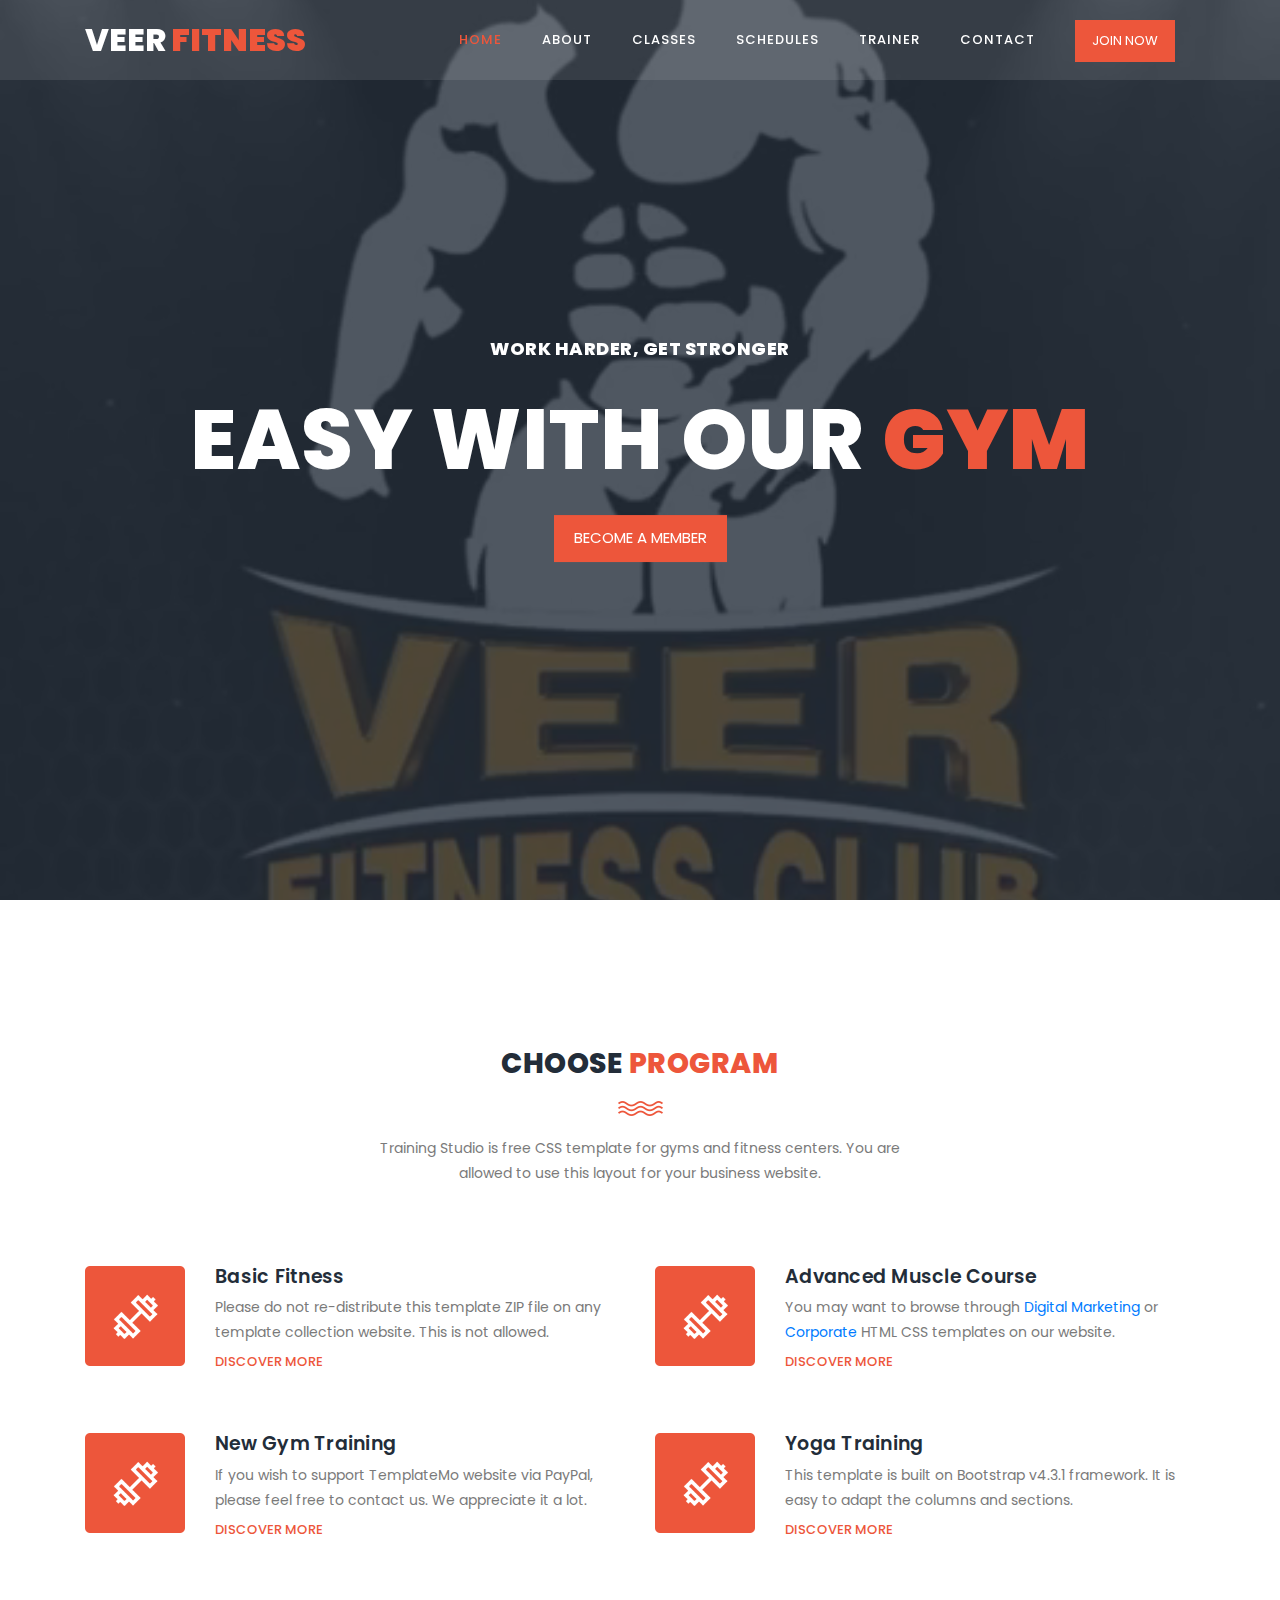
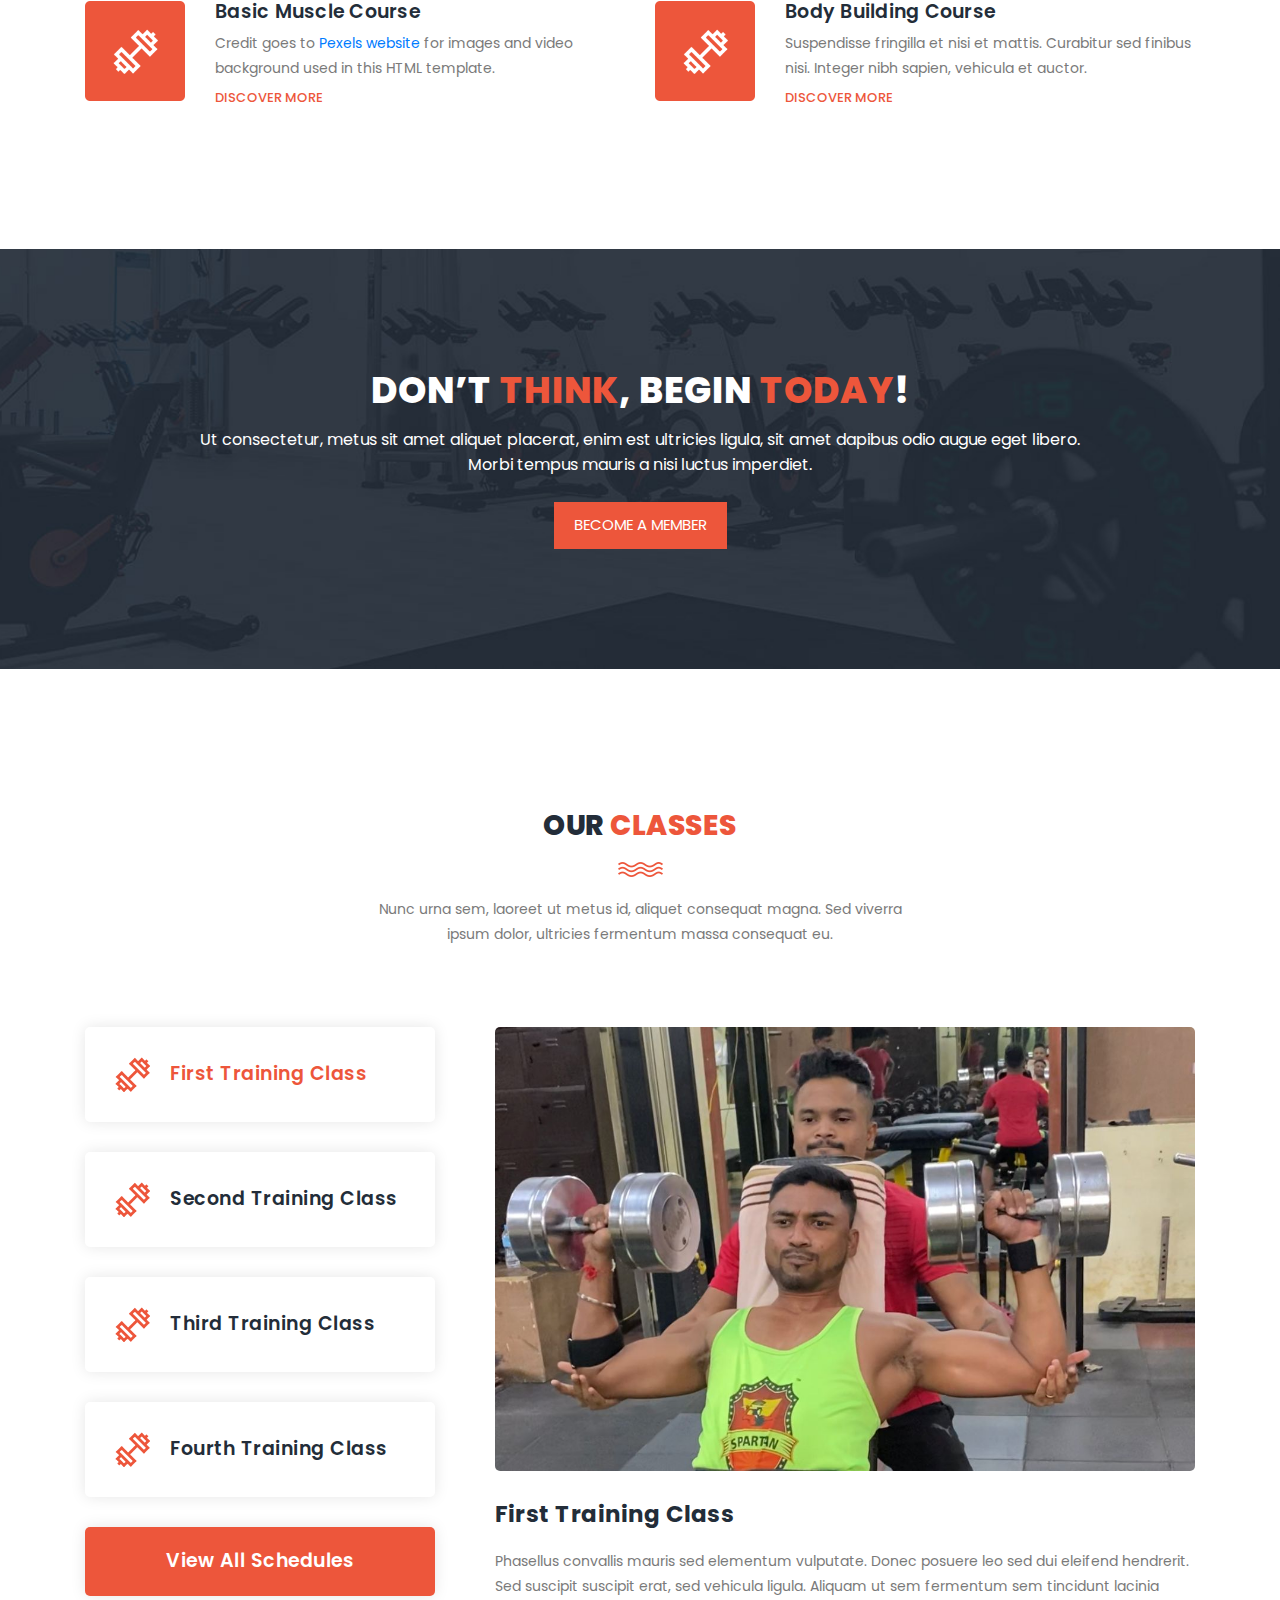
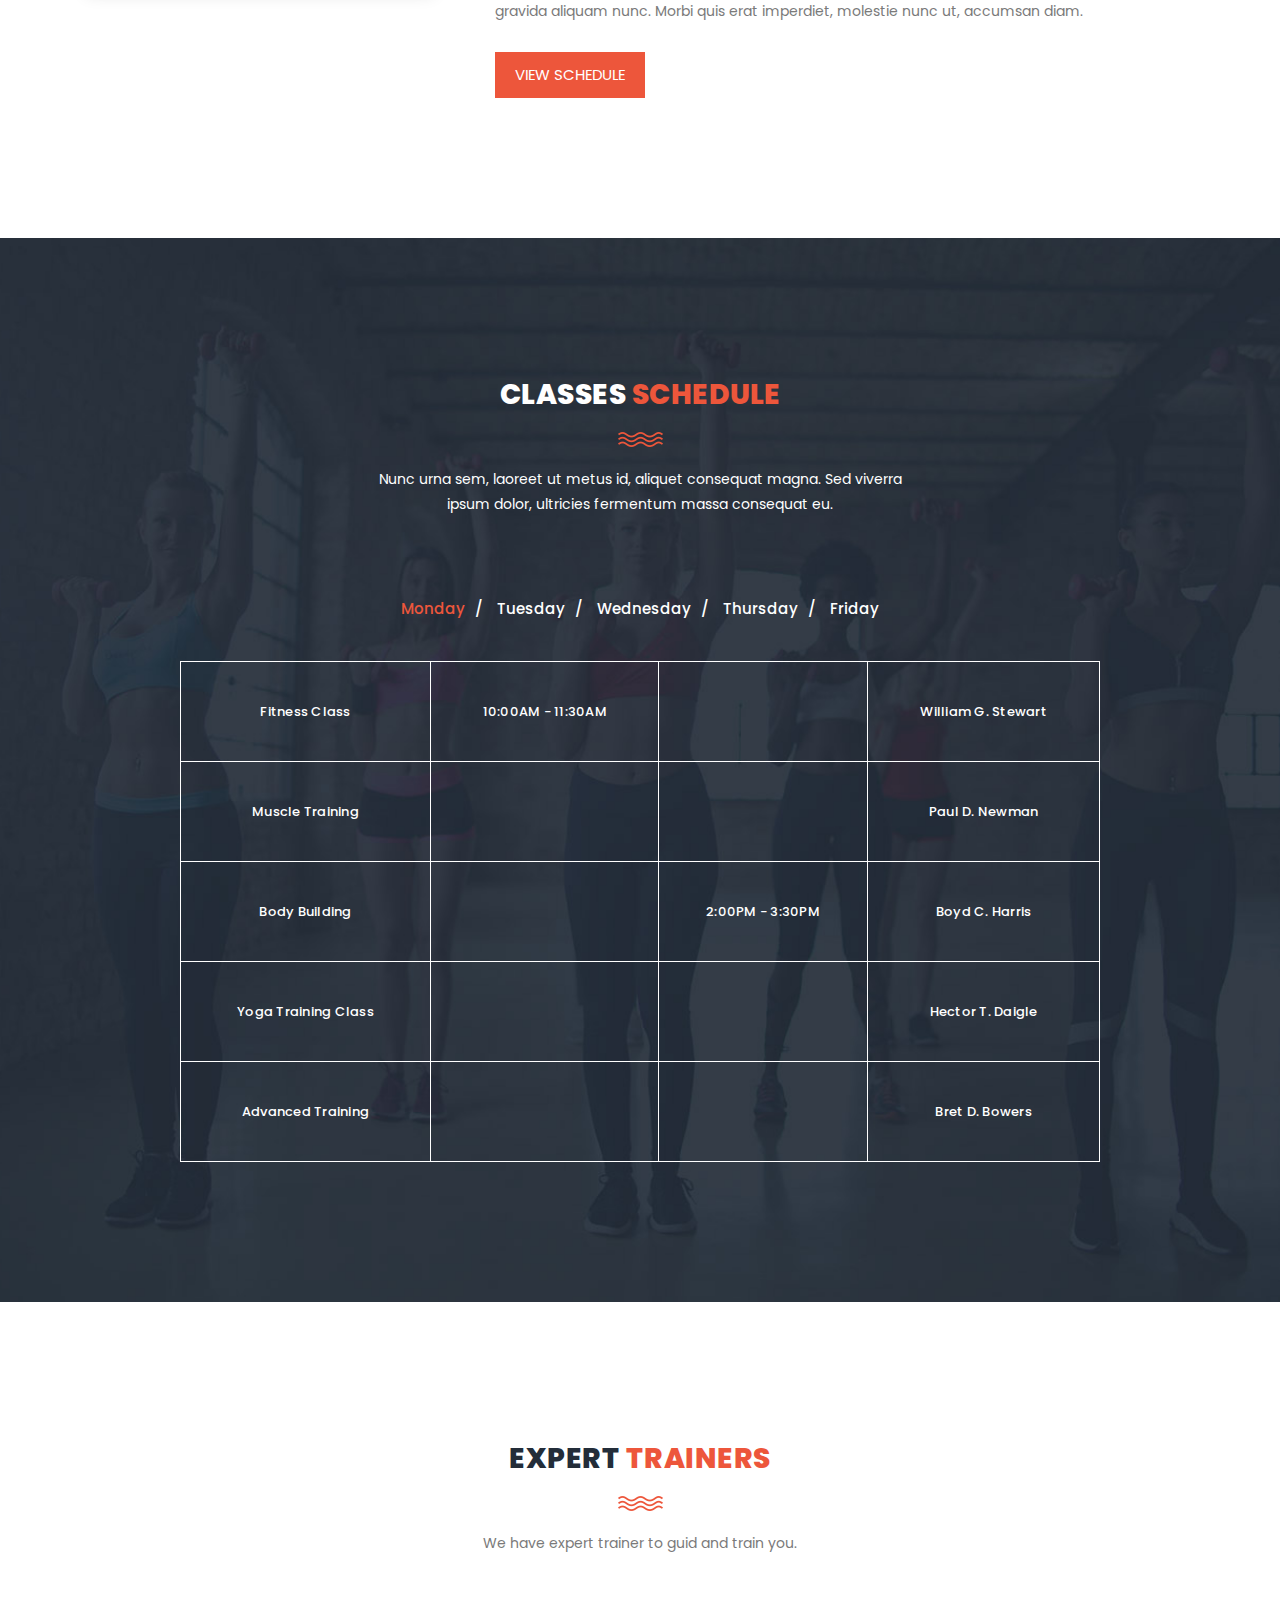
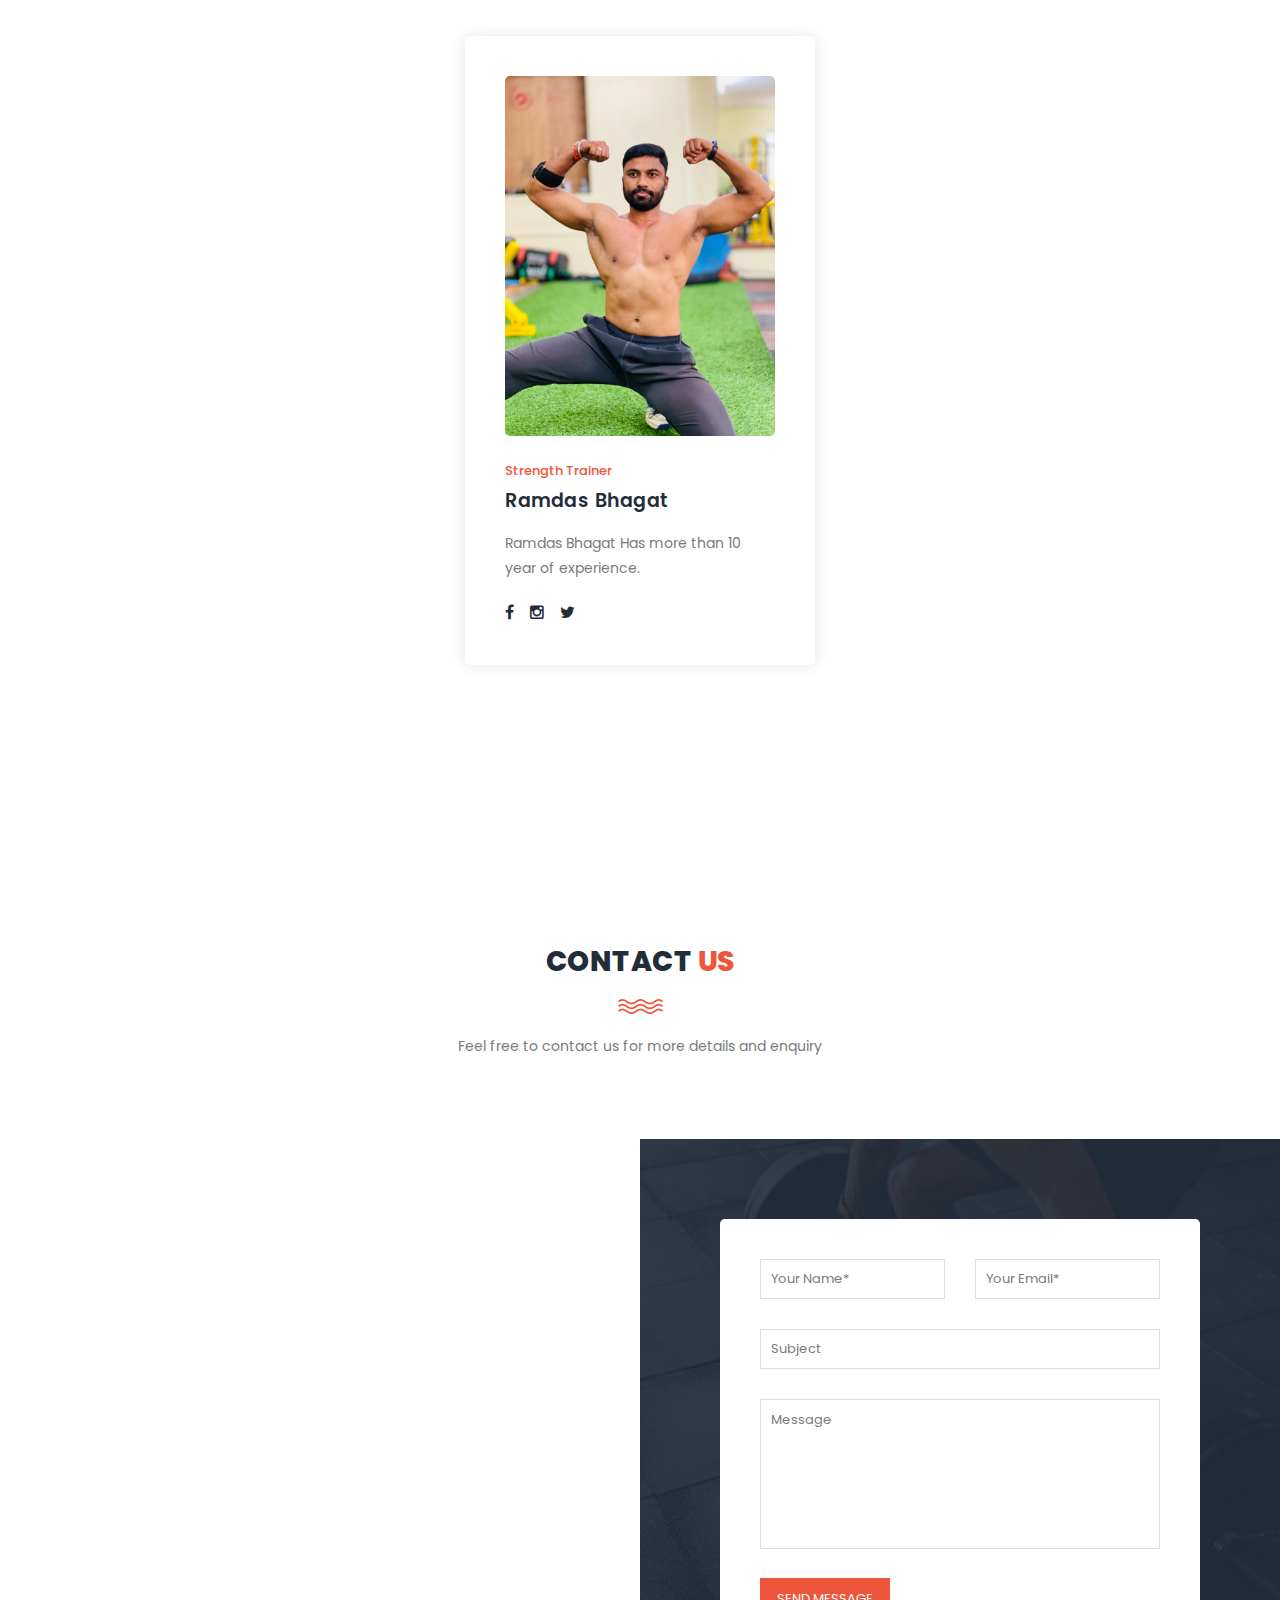
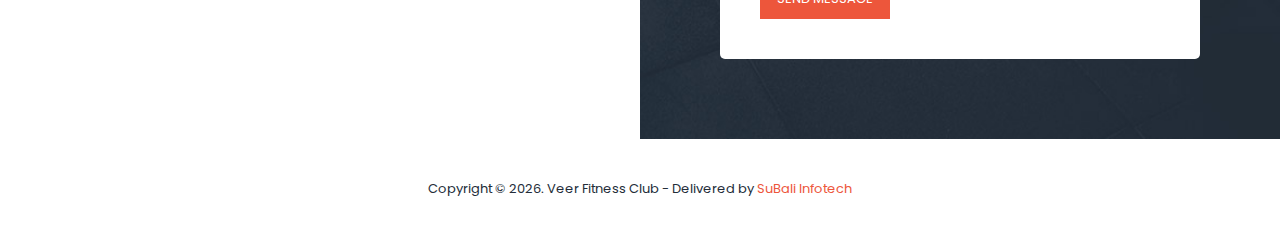
<file: VeerFitnessClub/index.html>
<!DOCTYPE html>
<html lang="en">

<head>

    <meta charset="utf-8">
    <meta name="viewport" content="width=device-width, initial-scale=1, shrink-to-fit=no">
    <meta name="description" content="">
    <meta name="author" content="">
    <link href="https://fonts.googleapis.com/css?family=Poppins:100,100i,200,200i,300,300i,400,400i,500,500i,600,600i,700,700i,800,800i,900,900i&display=swap" rel="stylesheet">

    <title>Welcome to Veer Fitness</title>

    <link rel="stylesheet" type="text/css" href="assets/css/bootstrap.min.css">

    <link rel="stylesheet" type="text/css" href="assets/css/font-awesome.css">

    <link rel="stylesheet" href="assets/css/templatemo-training-studio.css">

</head>

<body>

    <!-- ***** Preloader Start ***** -->
    <div id="js-preloader" class="js-preloader">
        <div class="preloader-inner">
            <span class="dot"></span>
            <div class="dots">
                <span></span>
                <span></span>
                <span></span>
            </div>
        </div>
    </div>
    <!-- ***** Preloader End ***** -->
    <!-- ***** Header Area Start ***** -->
    <header class="header-area header-sticky">
        <div class="container">
            <div class="row">
                <div class="col-12">
                    <nav class="main-nav">
                        <!-- ***** Logo Start ***** -->
                        <a href="index.html" class="logo">Veer<em> Fitness</em></a>
                        <!-- ***** Logo End ***** -->
                        <!-- ***** Menu Start ***** -->
                        <ul class="nav">
                            <li class="scroll-to-section"><a href="#top" class="active">Home</a></li>
                            <li class="scroll-to-section"><a href="#features">About</a></li>
                            <li class="scroll-to-section"><a href="#our-classes">Classes</a></li>
                            <li class="scroll-to-section"><a href="#schedule">Schedules</a></li>
                            <li class="scroll-to-section"><a href="#trainers">Trainer</a></li>
                            <li class="scroll-to-section"><a href="#contact-us">Contact</a></li>
                            <li class="main-button"><a href="#contact-us">Join Now</a></li>
                        </ul>
                        <a class='menu-trigger'>
                            <span>Menu</span>
                        </a>
                        <!-- ***** Menu End ***** -->
                    </nav>
                </div>
            </div>
        </div>
    </header>
    <!-- ***** Header Area End ***** -->
    <!-- ***** Main Banner Area Start ***** -->
    <div class="main-banner" id="top">
        <video autoplay muted loop id="bg-video">
            <source src="assets/images/LogoVideo.mp4" type="video/mp4" />
        </video>

        <div class="video-overlay header-text">
            <div class="caption">
                <h6>work harder, get stronger</h6>
                <h2>easy with our <em>gym</em></h2>
                <div class="main-button scroll-to-section">
                    <a href="#features">Become a member</a>
                </div>
            </div>
        </div>
    </div>
    <!-- ***** Main Banner Area End ***** -->
    <!-- ***** Features Item Start ***** -->
    <section class="section" id="features">
        <div class="container">
            <div class="row">
                <div class="col-lg-6 offset-lg-3">
                    <div class="section-heading">
                        <h2>Choose <em>Program</em></h2>
                        <img src="assets/images/line-dec.png" alt="waves">
                        <p>Training Studio is free CSS template for gyms and fitness centers. You are allowed to use this layout for your business website.</p>
                    </div>
                </div>
                <div class="col-lg-6">
                    <ul class="features-items">
                        <li class="feature-item">
                            <div class="left-icon">
                                <img src="assets/images/features-first-icon.png" alt="First One">
                            </div>
                            <div class="right-content">
                                <h4>Basic Fitness</h4>
                                <p>Please do not re-distribute this template ZIP file on any template collection website. This is not allowed.</p>
                                <a href="#" class="text-button">Discover More</a>
                            </div>
                        </li>
                        <li class="feature-item">
                            <div class="left-icon">
                                <img src="assets/images/features-first-icon.png" alt="second one">
                            </div>
                            <div class="right-content">
                                <h4>New Gym Training</h4>
                                <p>If you wish to support TemplateMo website via PayPal, please feel free to contact us. We appreciate it a lot.</p>
                                <a href="#" class="text-button">Discover More</a>
                            </div>
                        </li>
                        <li class="feature-item">
                            <div class="left-icon">
                                <img src="assets/images/features-first-icon.png" alt="third gym training">
                            </div>
                            <div class="right-content">
                                <h4>Basic Muscle Course</h4>
                                <p>Credit goes to <a rel="nofollow" href="https://www.pexels.com" target="_blank">Pexels website</a> for images and video background used in this HTML template.</p>
                                <a href="#" class="text-button">Discover More</a>
                            </div>
                        </li>
                    </ul>
                </div>
                <div class="col-lg-6">
                    <ul class="features-items">
                        <li class="feature-item">
                            <div class="left-icon">
                                <img src="assets/images/features-first-icon.png" alt="fourth muscle">
                            </div>
                            <div class="right-content">
                                <h4>Advanced Muscle Course</h4>
                                <p>You may want to browse through <a rel="nofollow" href="https://templatemo.com/tag/digital-marketing" target="_parent">Digital Marketing</a> or <a href="https://templatemo.com/tag/corporate">Corporate</a> HTML CSS templates on our website.</p>
                                <a href="#" class="text-button">Discover More</a>
                            </div>
                        </li>
                        <li class="feature-item">
                            <div class="left-icon">
                                <img src="assets/images/features-first-icon.png" alt="training fifth">
                            </div>
                            <div class="right-content">
                                <h4>Yoga Training</h4>
                                <p>This template is built on Bootstrap v4.3.1 framework. It is easy to adapt the columns and sections.</p>
                                <a href="#" class="text-button">Discover More</a>
                            </div>
                        </li>
                        <li class="feature-item">
                            <div class="left-icon">
                                <img src="assets/images/features-first-icon.png" alt="gym training">
                            </div>
                            <div class="right-content">
                                <h4>Body Building Course</h4>
                                <p>Suspendisse fringilla et nisi et mattis. Curabitur sed finibus nisi. Integer nibh sapien, vehicula et auctor.</p>
                                <a href="#" class="text-button">Discover More</a>
                            </div>
                        </li>
                    </ul>
                </div>
            </div>
        </div>
    </section>
    <!-- ***** Features Item End ***** -->
    <!-- ***** Call to Action Start ***** -->
    <section class="section" id="call-to-action">
        <div class="container">
            <div class="row">
                <div class="col-lg-10 offset-lg-1">
                    <div class="cta-content">
                        <h2>Don’t <em>think</em>, begin <em>today</em>!</h2>
                        <p>Ut consectetur, metus sit amet aliquet placerat, enim est ultricies ligula, sit amet dapibus odio augue eget libero. Morbi tempus mauris a nisi luctus imperdiet.</p>
                        <div class="main-button scroll-to-section">
                            <a href="#our-classes">Become a member</a>
                        </div>
                    </div>
                </div>
            </div>
        </div>
    </section>
    <!-- ***** Call to Action End ***** -->
    <!-- ***** Our Classes Start ***** -->
    <section class="section" id="our-classes">
        <div class="container">
            <div class="row">
                <div class="col-lg-6 offset-lg-3">
                    <div class="section-heading">
                        <h2>Our <em>Classes</em></h2>
                        <img src="assets/images/line-dec.png" alt="">
                        <p>Nunc urna sem, laoreet ut metus id, aliquet consequat magna. Sed viverra ipsum dolor, ultricies fermentum massa consequat eu.</p>
                    </div>
                </div>
            </div>
            <div class="row" id="tabs">
                <div class="col-lg-4">
                    <ul>
                        <li><a href='#tabs-1'><img src="assets/images/tabs-first-icon.png" alt="">First Training Class</a></li>
                        <li><a href='#tabs-2'><img src="assets/images/tabs-first-icon.png" alt="">Second Training Class</a></a></li>
                        <li><a href='#tabs-3'><img src="assets/images/tabs-first-icon.png" alt="">Third Training Class</a></a></li>
                        <li><a href='#tabs-4'><img src="assets/images/tabs-first-icon.png" alt="">Fourth Training Class</a></a></li>
                        <div class="main-rounded-button"><a href="#">View All Schedules</a></div>
                    </ul>
                </div>
                <div class="col-lg-8">
                    <section class='tabs-content'>
                        <article id='tabs-1'>
                            <img src="assets/images/SomRamdasTraining.jpeg" alt="First Class">
                            <h4>First Training Class</h4>
                            <p>Phasellus convallis mauris sed elementum vulputate. Donec posuere leo sed dui eleifend hendrerit. Sed suscipit suscipit erat, sed vehicula ligula. Aliquam ut sem fermentum sem tincidunt lacinia gravida aliquam nunc. Morbi quis erat imperdiet, molestie nunc ut, accumsan diam.</p>
                            <div class="main-button">
                                <a href="#">View Schedule</a>
                            </div>
                        </article>
                        <article id='tabs-2'>
                            <img src="assets/images/training-image-02.jpg" alt="Second Training">
                            <h4>Second Training Class</h4>
                            <p>Integer dapibus, est vel dapibus mattis, sem mauris luctus leo, ac pulvinar quam tortor a velit. Praesent ultrices erat ante, in ultricies augue ultricies faucibus. Nam tellus nibh, ullamcorper at mattis non, rhoncus sed massa. Cras quis pulvinar eros. Orci varius natoque penatibus et magnis dis parturient montes, nascetur ridiculus mus.</p>
                            <div class="main-button">
                                <a href="#">View Schedule</a>
                            </div>
                        </article>
                        <article id='tabs-3'>
                            <img src="assets/images/training-image-03.jpg" alt="Third Class">
                            <h4>Third Training Class</h4>
                            <p>Fusce laoreet malesuada rhoncus. Donec ultricies diam tortor, id auctor neque posuere sit amet. Aliquam pharetra, augue vel cursus porta, nisi tortor vulputate sapien, id scelerisque felis magna id felis. Proin neque metus, pellentesque pharetra semper vel, accumsan a neque.</p>
                            <div class="main-button">
                                <a href="#">View Schedule</a>
                            </div>
                        </article>
                        <article id='tabs-4'>
                            <img src="assets/images/training-image-04.jpg" alt="Fourth Training">
                            <h4>Fourth Training Class</h4>
                            <p>Pellentesque habitant morbi tristique senectus et netus et malesuada fames ac turpis egestas. Aenean ultrices elementum odio ac tempus. Etiam eleifend orci lectus, eget venenatis ipsum commodo et.</p>
                            <div class="main-button">
                                <a href="#">View Schedule</a>
                            </div>
                        </article>
                    </section>
                </div>
            </div>
        </div>
    </section>
    <!-- ***** Our Classes End ***** -->

    <section class="section" id="schedule">
        <div class="container">
            <div class="row">
                <div class="col-lg-6 offset-lg-3">
                    <div class="section-heading dark-bg">
                        <h2>Classes <em>Schedule</em></h2>
                        <img src="assets/images/line-dec.png" alt="">
                        <p>Nunc urna sem, laoreet ut metus id, aliquet consequat magna. Sed viverra ipsum dolor, ultricies fermentum massa consequat eu.</p>
                    </div>
                </div>
            </div>
            <div class="row">
                <div class="col-lg-12">
                    <div class="filters">
                        <ul class="schedule-filter">
                            <li class="active" data-tsfilter="monday">Monday</li>
                            <li data-tsfilter="tuesday">Tuesday</li>
                            <li data-tsfilter="wednesday">Wednesday</li>
                            <li data-tsfilter="thursday">Thursday</li>
                            <li data-tsfilter="friday">Friday</li>
                        </ul>
                    </div>
                </div>
                <div class="col-lg-10 offset-lg-1">
                    <div class="schedule-table filtering">
                        <table>
                            <tbody>
                                <tr>
                                    <td class="day-time">Fitness Class</td>
                                    <td class="monday ts-item show" data-tsmeta="monday">10:00AM - 11:30AM</td>
                                    <td class="tuesday ts-item" data-tsmeta="tuesday">2:00PM - 3:30PM</td>
                                    <td>William G. Stewart</td>
                                </tr>
                                <tr>
                                    <td class="day-time">Muscle Training</td>
                                    <td class="friday ts-item" data-tsmeta="friday">10:00AM - 11:30AM</td>
                                    <td class="thursday friday ts-item" data-tsmeta="thursday" data-tsmeta="friday">2:00PM - 3:30PM</td>
                                    <td>Paul D. Newman</td>
                                </tr>
                                <tr>
                                    <td class="day-time">Body Building</td>
                                    <td class="tuesday ts-item" data-tsmeta="tuesday">10:00AM - 11:30AM</td>
                                    <td class="monday ts-item show" data-tsmeta="monday">2:00PM - 3:30PM</td>
                                    <td>Boyd C. Harris</td>
                                </tr>
                                <tr>
                                    <td class="day-time">Yoga Training Class</td>
                                    <td class="wednesday ts-item" data-tsmeta="wednesday">10:00AM - 11:30AM</td>
                                    <td class="friday ts-item" data-tsmeta="friday">2:00PM - 3:30PM</td>
                                    <td>Hector T. Daigle</td>
                                </tr>
                                <tr>
                                    <td class="day-time">Advanced Training</td>
                                    <td class="thursday ts-item" data-tsmeta="thursday">10:00AM - 11:30AM</td>
                                    <td class="wednesday ts-item" data-tsmeta="wednesday">2:00PM - 3:30PM</td>
                                    <td>Bret D. Bowers</td>
                                </tr>
                            </tbody>
                        </table>
                    </div>
                </div>
            </div>
        </div>
    </section>

    <!-- ***** Testimonials Starts ***** -->
    <section class="section" id="trainers">
        <div class="container">
            <div class="row">
                <div class="col-lg-6 offset-lg-3">
                    <div class="section-heading">
                        <h2>Expert <em>Trainers</em></h2>
                        <img src="assets/images/line-dec.png" alt="">
                        <p>We have expert trainer to guid and train you.</p>
                    </div>
                </div>
            </div>
            <div class="row justify-content-center">
                <div class="col-lg-4">
                    <div class="trainer-item">
                        <div class="image-thumb">
                            <img src="assets/images/Ramdas.jpeg" alt="">
                        </div>
                        <div class="down-content">
                            <span>Strength Trainer</span>
                            <h4>Ramdas Bhagat</h4>
                            <p>Ramdas Bhagat Has more than 10 year of experience.</p>
                            <ul class="social-icons">
                                <li><a href="#"><i class="fa fa-facebook"></i></a></li>
                                <li><a href="#"><i class="fa fa-instagram"></i></a></li>
                                <li><a href="#"><i class="fa fa-twitter"></i></a></li>
                                <!-- <li><a href="#"><i class="fa fa-linkedin"></i></a></li>
                                <li><a href="#"><i class="fa fa-behance"></i></a></li> -->
                            </ul>
                        </div>
                    </div>
                </div>
            </div>
        </div>
    </section>
    <!-- ***** Testimonials Ends ***** -->
    <!-- ***** Contact Us Area Starts ***** -->
    <section class="section" id="contact-us">
        <div class="container-fluid">
            <div class="row">
                <div class="col-lg-6 offset-lg-3">
                    <div class="section-heading">
                        <h2>Contact <em>Us</em></h2>
                        <img src="assets/images/line-dec.png" alt="">
                        <p>Feel free to contact us for more details and enquiry</p>
                    </div>
                </div>
            </div>
            <div class="row">
                <div class="col-lg-6 col-md-6 col-xs-12">
                    <div id="map">
                        <iframe src="https://maps.google.com/maps?width=600&amp;height=400&amp;hl=en&amp;q=veer fitness karjat india&amp;t=&amp;z=14&amp;ie=UTF8&amp;iwloc=B&amp;output=embed" width="100%" height="600px" frameborder="0" style="border:0" allowfullscreen></iframe>
                    </div>
                </div>
                <div class="col-lg-6 col-md-6 col-xs-12">
                    <div class="contact-form">
                        <form id="contact" action="" method="post">
                            <div class="row">
                                <div class="col-md-6 col-sm-12">
                                    <fieldset>
                                        <input name="name" type="text" id="name" placeholder="Your Name*" required="">
                                    </fieldset>
                                </div>
                                <div class="col-md-6 col-sm-12">
                                    <fieldset>
                                        <input name="email" type="text" id="email" pattern="[^ @]*@[^ @]*" placeholder="Your Email*" required="">
                                    </fieldset>
                                </div>
                                <div class="col-md-12 col-sm-12">
                                    <fieldset>
                                        <input name="subject" type="text" id="subject" placeholder="Subject">
                                    </fieldset>
                                </div>
                                <div class="col-lg-12">
                                    <fieldset>
                                        <textarea name="message" rows="6" id="message" placeholder="Message" required=""></textarea>
                                    </fieldset>
                                </div>
                                <div class="col-lg-12">
                                    <fieldset>
                                        <button type="submit" id="form-submit" class="main-button">Send Message</button>
                                    </fieldset>
                                </div>
                            </div>
                        </form>
                    </div>
                </div>
            </div>
        </div>
    </section>
    <!-- ***** Contact Us Area Ends ***** -->
    <!-- ***** Footer Start ***** -->
    <footer>
        <div class="container">
            <div class="row">
                <div class="col-lg-12">
                    <p>
                        Copyright &copy;
                        <script type="text/javascript">document.write(new Date().getFullYear());</script>. Veer Fitness Club

                        - Delivered by <a rel="nofollow" href="http://subaliinfotech.com" class="tm-text-link" target="_blank">SuBali Infotech</a>
                    </p>

                    <!-- You shall support us a little via PayPal to info@templatemo.com -->

                </div>
            </div>
        </div>
    </footer>

    <!-- jQuery -->
    <script src="assets/js/jquery-2.1.0.min.js"></script>

    <!-- Bootstrap -->
    <script src="assets/js/popper.js"></script>
    <script src="assets/js/bootstrap.min.js"></script>

    <!-- Plugins -->
    <script src="assets/js/scrollreveal.min.js"></script>
    <script src="assets/js/waypoints.min.js"></script>
    <script src="assets/js/jquery.counterup.min.js"></script>
    <script src="assets/js/imgfix.min.js"></script>
    <script src="assets/js/mixitup.js"></script>
    <script src="assets/js/accordions.js"></script>

    <!-- Global Init -->
    <script src="assets/js/custom.js"></script>

</body>
</html>
</file>
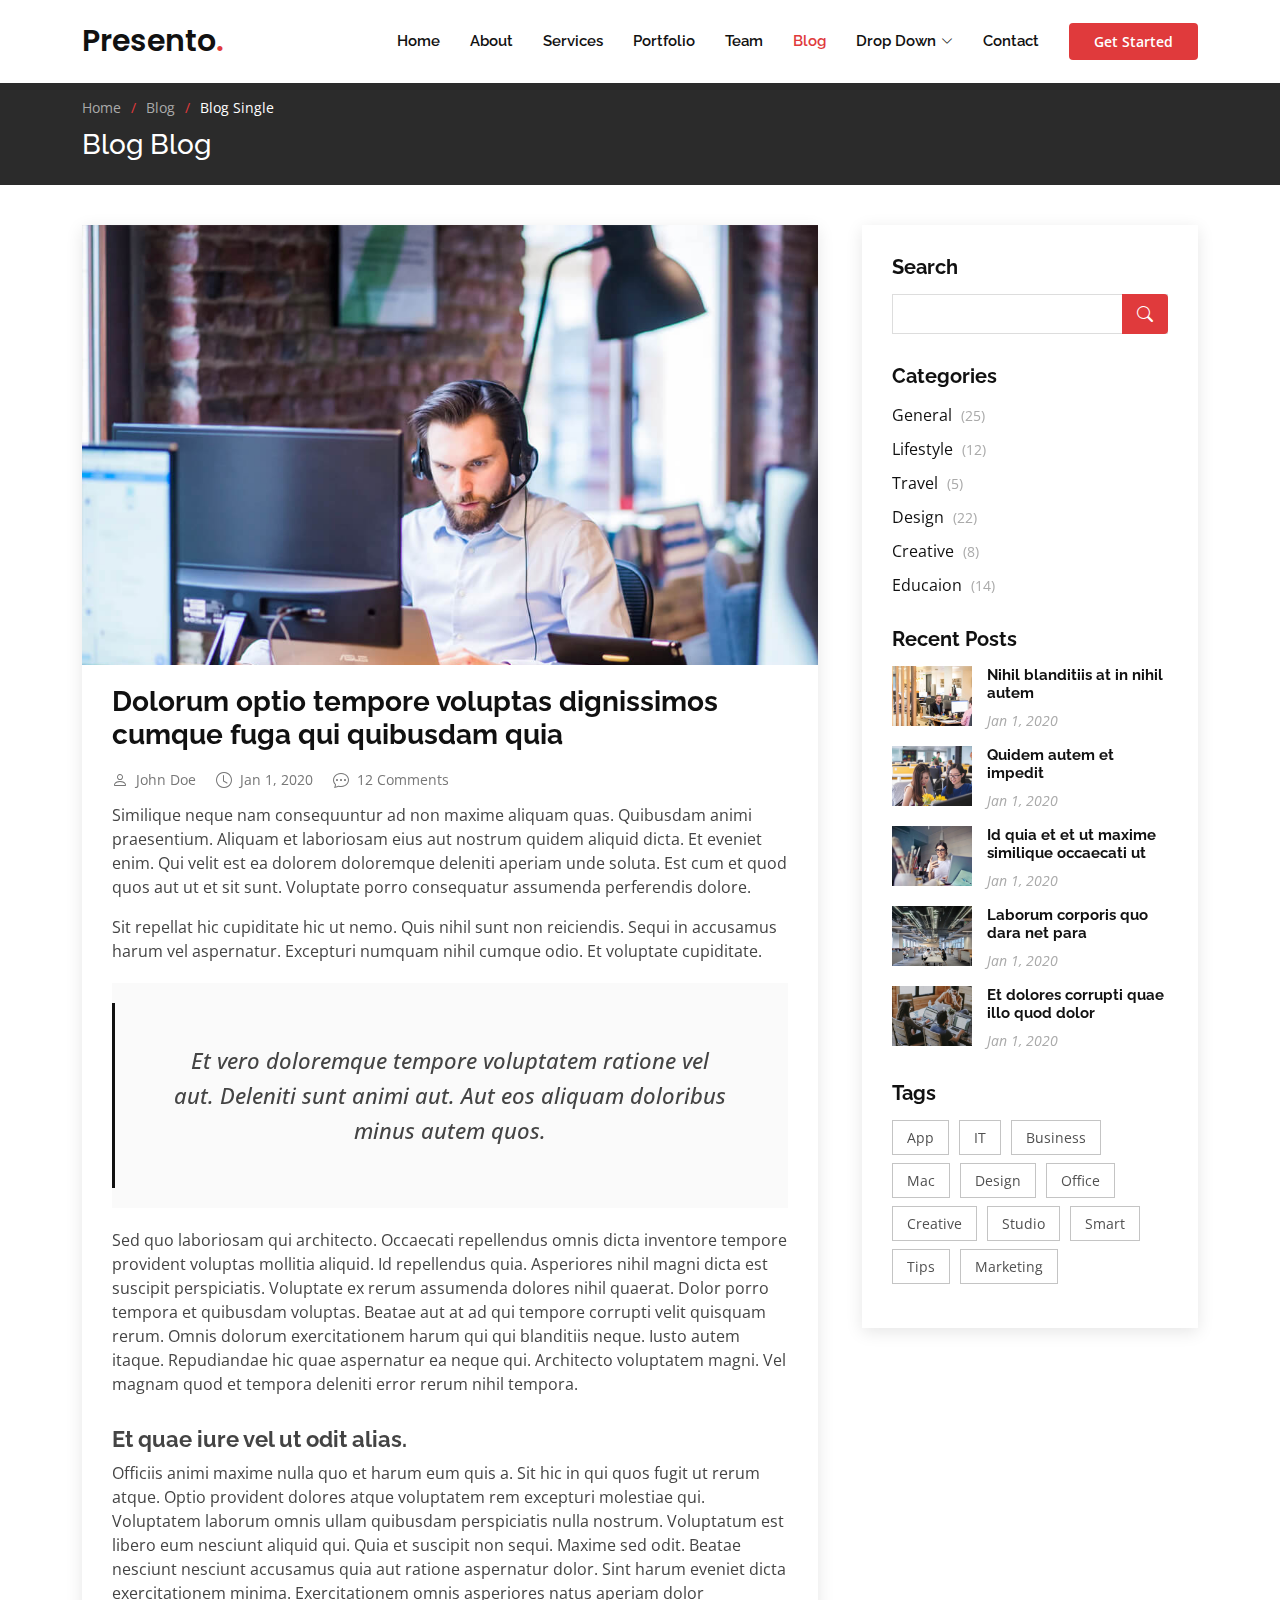
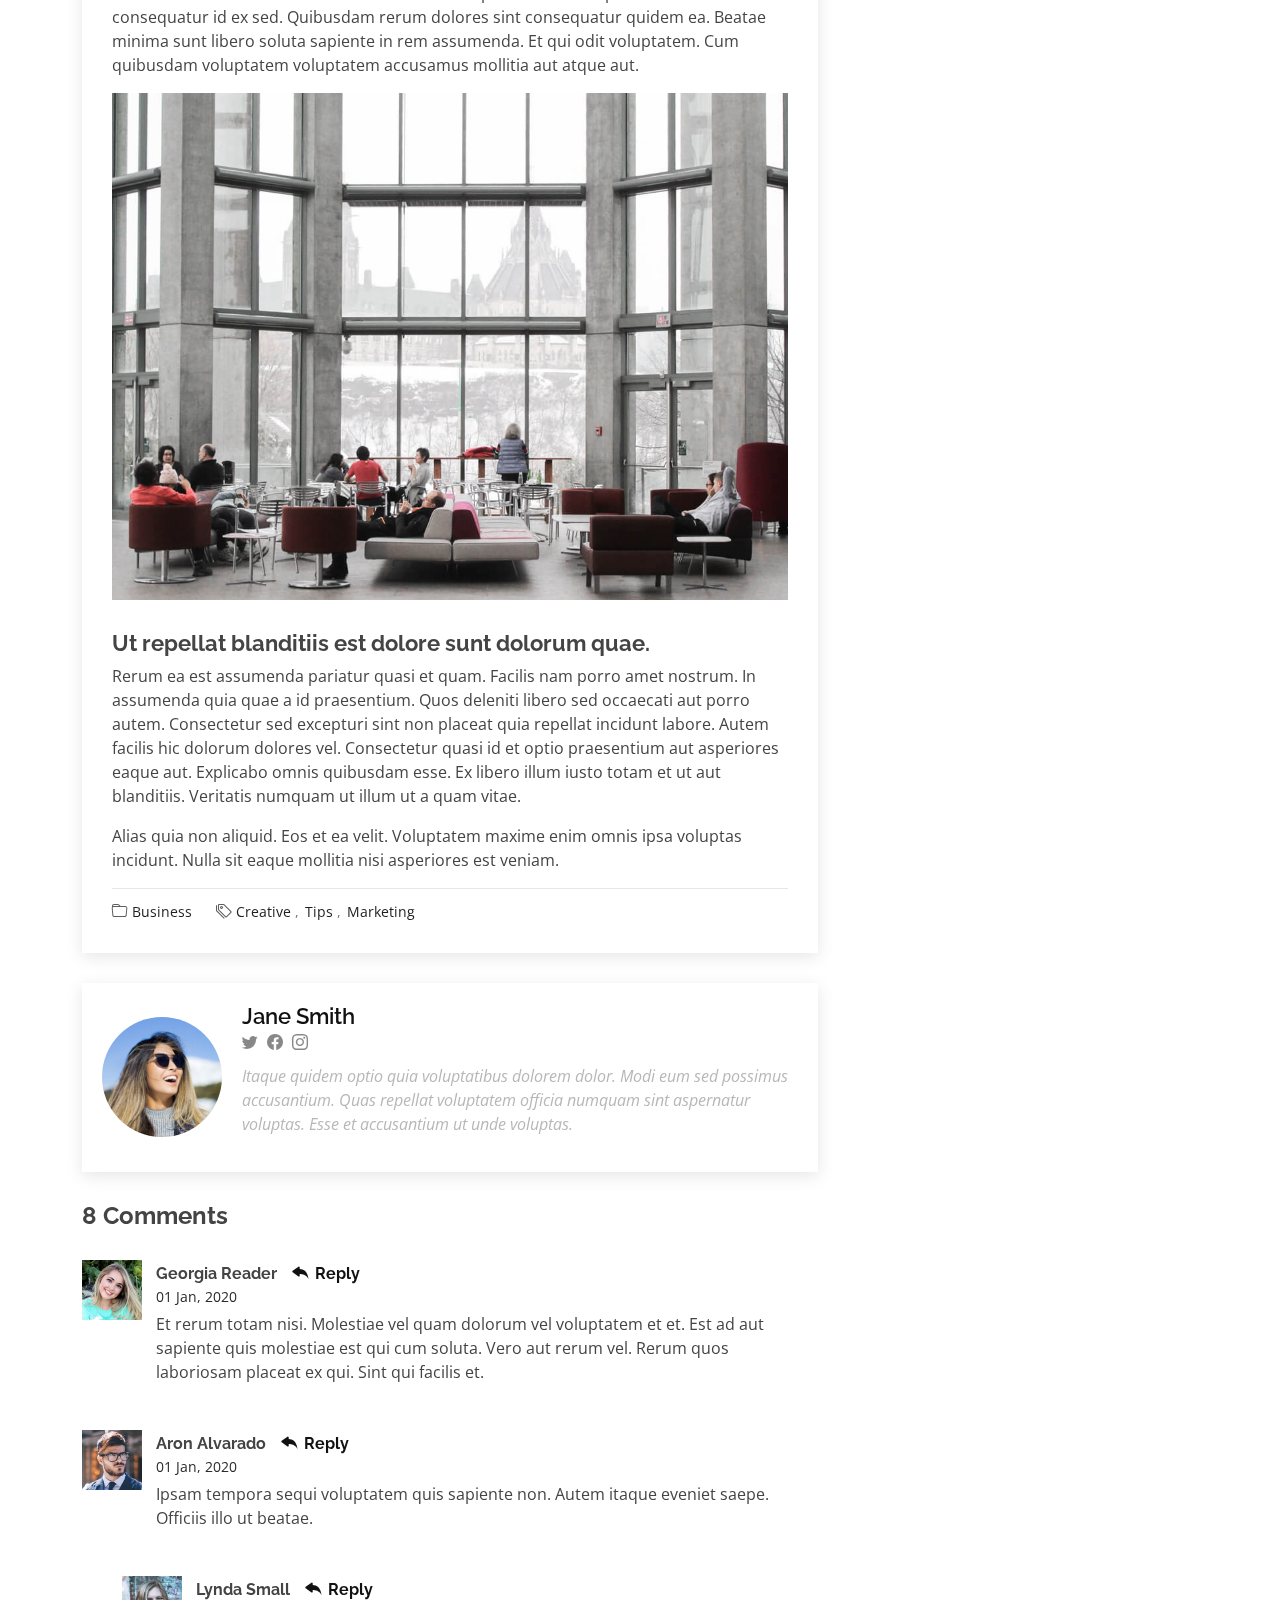
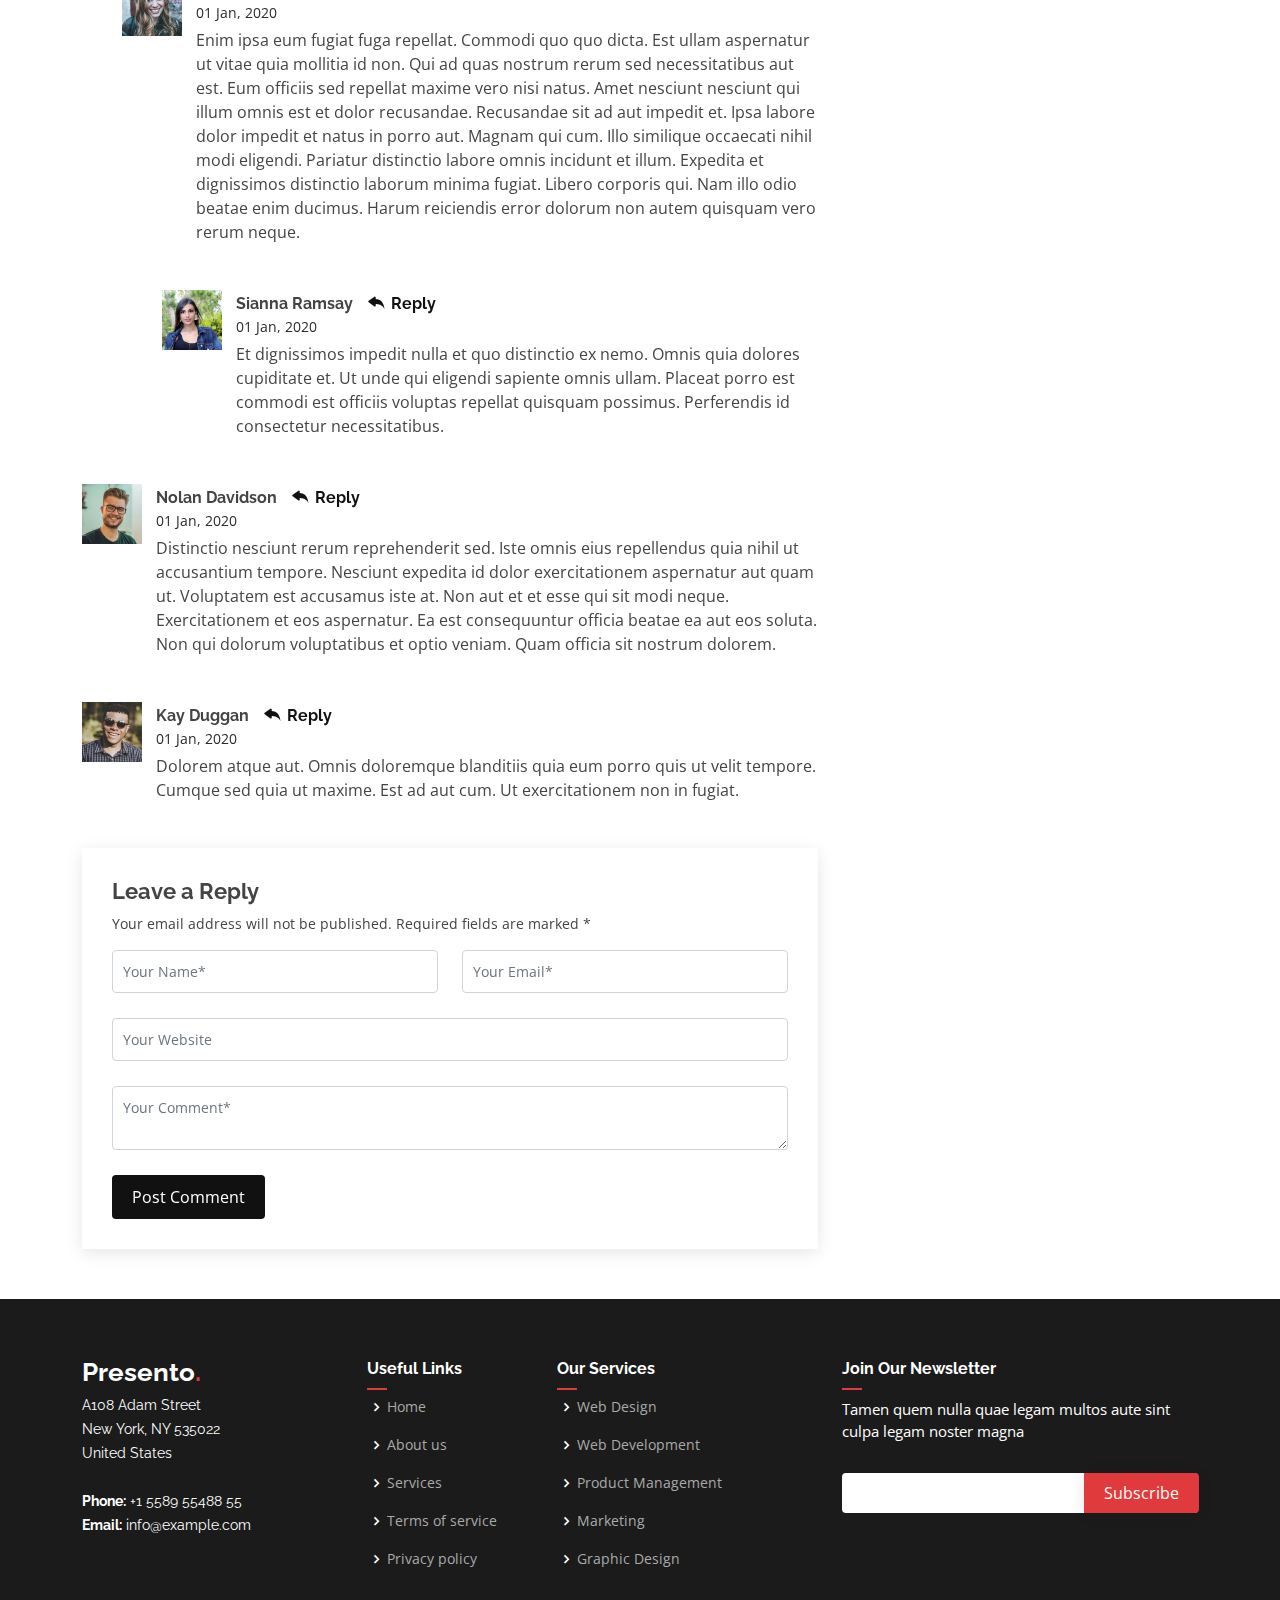
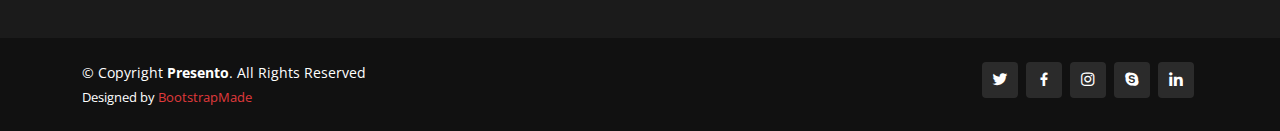
<file: GrowMoreProfit/blog-single.html>
<!DOCTYPE html>
<html lang="en">

<head>
  <meta charset="utf-8">
  <meta content="width=device-width, initial-scale=1.0" name="viewport">

  <title>Blog Single - Presento Bootstrap Template</title>
  <meta content="" name="description">
  <meta content="" name="keywords">

  <!-- Favicons -->
  <link href="assets/img/favicon.png" rel="icon">
  <link href="assets/img/apple-touch-icon.png" rel="apple-touch-icon">

  <!-- Google Fonts -->
  <link href="https://fonts.googleapis.com/css?family=Open+Sans:300,300i,400,400i,600,600i,700,700i|Raleway:300,300i,400,400i,500,500i,600,600i,700,700i|Poppins:300,300i,400,400i,500,500i,600,600i,700,700i" rel="stylesheet">

  <!-- Vendor CSS Files -->
  <link href="assets/vendor/aos/aos.css" rel="stylesheet">
  <link href="assets/vendor/bootstrap/css/bootstrap.min.css" rel="stylesheet">
  <link href="assets/vendor/bootstrap-icons/bootstrap-icons.css" rel="stylesheet">
  <link href="assets/vendor/boxicons/css/boxicons.min.css" rel="stylesheet">
  <link href="assets/vendor/glightbox/css/glightbox.min.css" rel="stylesheet">
  <link href="assets/vendor/remixicon/remixicon.css" rel="stylesheet">
  <link href="assets/vendor/swiper/swiper-bundle.min.css" rel="stylesheet">

  <!-- Template Main CSS File -->
  <link href="assets/css/style.css" rel="stylesheet">

  <!-- =======================================================
  * Template Name: Presento
  * Updated: Mar 10 2023 with Bootstrap v5.2.3
  * Template URL: https://bootstrapmade.com/presento-bootstrap-corporate-template/
  * Author: BootstrapMade.com
  * License: https://bootstrapmade.com/license/
  ======================================================== -->
</head>

<body>

  <!-- ======= Header ======= -->
  <header id="header" class="fixed-top d-flex align-items-center">
    <div class="container d-flex align-items-center">
      <h1 class="logo me-auto"><a href="index.html">Presento<span>.</span></a></h1>
      <!-- Uncomment below if you prefer to use an image logo -->
      <!-- <a href="index.html" class="logo me-auto"><img src="assets/img/logo.png" alt=""></a>-->

      <nav id="navbar" class="navbar order-last order-lg-0">
        <ul>
          <li><a class="nav-link scrollto " href="#hero">Home</a></li>
          <li><a class="nav-link scrollto" href="#about">About</a></li>
          <li><a class="nav-link scrollto" href="#services">Services</a></li>
          <li><a class="nav-link scrollto " href="#portfolio">Portfolio</a></li>
          <li><a class="nav-link scrollto" href="#team">Team</a></li>
          <li><a class="active" href="blog.html">Blog</a></li>
          <li class="dropdown"><a href="#"><span>Drop Down</span> <i class="bi bi-chevron-down"></i></a>
            <ul>
              <li><a href="#">Drop Down 1</a></li>
              <li class="dropdown"><a href="#"><span>Deep Drop Down</span> <i class="bi bi-chevron-right"></i></a>
                <ul>
                  <li><a href="#">Deep Drop Down 1</a></li>
                  <li><a href="#">Deep Drop Down 2</a></li>
                  <li><a href="#">Deep Drop Down 3</a></li>
                  <li><a href="#">Deep Drop Down 4</a></li>
                  <li><a href="#">Deep Drop Down 5</a></li>
                </ul>
              </li>
              <li><a href="#">Drop Down 2</a></li>
              <li><a href="#">Drop Down 3</a></li>
              <li><a href="#">Drop Down 4</a></li>
            </ul>
          </li>
          <li><a class="nav-link scrollto" href="#contact">Contact</a></li>
        </ul>
        <i class="bi bi-list mobile-nav-toggle"></i>
      </nav><!-- .navbar -->

      <a href="#about" class="get-started-btn scrollto">Get Started</a>
    </div>
  </header><!-- End Header -->

  <main id="main">

    <!-- ======= Breadcrumbs ======= -->
    <section class="breadcrumbs">
      <div class="container">

        <ol>
          <li><a href="index.html">Home</a></li>
          <li><a href="blog.html">Blog</a></li>
          <li>Blog Single</li>
        </ol>
        <h2>Blog Blog</h2>

      </div>
    </section><!-- End Breadcrumbs -->

    <!-- ======= Blog Single Section ======= -->
    <section id="blog" class="blog">
      <div class="container" data-aos="fade-up">

        <div class="row">

          <div class="col-lg-8 entries">

            <article class="entry entry-single">

              <div class="entry-img">
                <img src="assets/img/blog/blog-1.jpg" alt="" class="img-fluid">
              </div>

              <h2 class="entry-title">
                <a href="blog-single.html">Dolorum optio tempore voluptas dignissimos cumque fuga qui quibusdam quia</a>
              </h2>

              <div class="entry-meta">
                <ul>
                  <li class="d-flex align-items-center"><i class="bi bi-person"></i> <a href="blog-single.html">John Doe</a></li>
                  <li class="d-flex align-items-center"><i class="bi bi-clock"></i> <a href="blog-single.html"><time datetime="2020-01-01">Jan 1, 2020</time></a></li>
                  <li class="d-flex align-items-center"><i class="bi bi-chat-dots"></i> <a href="blog-single.html">12 Comments</a></li>
                </ul>
              </div>

              <div class="entry-content">
                <p>
                  Similique neque nam consequuntur ad non maxime aliquam quas. Quibusdam animi praesentium. Aliquam et laboriosam eius aut nostrum quidem aliquid dicta.
                  Et eveniet enim. Qui velit est ea dolorem doloremque deleniti aperiam unde soluta. Est cum et quod quos aut ut et sit sunt. Voluptate porro consequatur assumenda perferendis dolore.
                </p>

                <p>
                  Sit repellat hic cupiditate hic ut nemo. Quis nihil sunt non reiciendis. Sequi in accusamus harum vel aspernatur. Excepturi numquam nihil cumque odio. Et voluptate cupiditate.
                </p>

                <blockquote>
                  <p>
                    Et vero doloremque tempore voluptatem ratione vel aut. Deleniti sunt animi aut. Aut eos aliquam doloribus minus autem quos.
                  </p>
                </blockquote>

                <p>
                  Sed quo laboriosam qui architecto. Occaecati repellendus omnis dicta inventore tempore provident voluptas mollitia aliquid. Id repellendus quia. Asperiores nihil magni dicta est suscipit perspiciatis. Voluptate ex rerum assumenda dolores nihil quaerat.
                  Dolor porro tempora et quibusdam voluptas. Beatae aut at ad qui tempore corrupti velit quisquam rerum. Omnis dolorum exercitationem harum qui qui blanditiis neque.
                  Iusto autem itaque. Repudiandae hic quae aspernatur ea neque qui. Architecto voluptatem magni. Vel magnam quod et tempora deleniti error rerum nihil tempora.
                </p>

                <h3>Et quae iure vel ut odit alias.</h3>
                <p>
                  Officiis animi maxime nulla quo et harum eum quis a. Sit hic in qui quos fugit ut rerum atque. Optio provident dolores atque voluptatem rem excepturi molestiae qui. Voluptatem laborum omnis ullam quibusdam perspiciatis nulla nostrum. Voluptatum est libero eum nesciunt aliquid qui.
                  Quia et suscipit non sequi. Maxime sed odit. Beatae nesciunt nesciunt accusamus quia aut ratione aspernatur dolor. Sint harum eveniet dicta exercitationem minima. Exercitationem omnis asperiores natus aperiam dolor consequatur id ex sed. Quibusdam rerum dolores sint consequatur quidem ea.
                  Beatae minima sunt libero soluta sapiente in rem assumenda. Et qui odit voluptatem. Cum quibusdam voluptatem voluptatem accusamus mollitia aut atque aut.
                </p>
                <img src="assets/img/blog/blog-inside-post.jpg" class="img-fluid" alt="">

                <h3>Ut repellat blanditiis est dolore sunt dolorum quae.</h3>
                <p>
                  Rerum ea est assumenda pariatur quasi et quam. Facilis nam porro amet nostrum. In assumenda quia quae a id praesentium. Quos deleniti libero sed occaecati aut porro autem. Consectetur sed excepturi sint non placeat quia repellat incidunt labore. Autem facilis hic dolorum dolores vel.
                  Consectetur quasi id et optio praesentium aut asperiores eaque aut. Explicabo omnis quibusdam esse. Ex libero illum iusto totam et ut aut blanditiis. Veritatis numquam ut illum ut a quam vitae.
                </p>
                <p>
                  Alias quia non aliquid. Eos et ea velit. Voluptatem maxime enim omnis ipsa voluptas incidunt. Nulla sit eaque mollitia nisi asperiores est veniam.
                </p>

              </div>

              <div class="entry-footer">
                <i class="bi bi-folder"></i>
                <ul class="cats">
                  <li><a href="#">Business</a></li>
                </ul>

                <i class="bi bi-tags"></i>
                <ul class="tags">
                  <li><a href="#">Creative</a></li>
                  <li><a href="#">Tips</a></li>
                  <li><a href="#">Marketing</a></li>
                </ul>
              </div>

            </article><!-- End blog entry -->

            <div class="blog-author d-flex align-items-center">
              <img src="assets/img/blog/blog-author.jpg" class="rounded-circle float-left" alt="">
              <div>
                <h4>Jane Smith</h4>
                <div class="social-links">
                  <a href="https://twitters.com/#"><i class="bi bi-twitter"></i></a>
                  <a href="https://facebook.com/#"><i class="bi bi-facebook"></i></a>
                  <a href="https://instagram.com/#"><i class="biu bi-instagram"></i></a>
                </div>
                <p>
                  Itaque quidem optio quia voluptatibus dolorem dolor. Modi eum sed possimus accusantium. Quas repellat voluptatem officia numquam sint aspernatur voluptas. Esse et accusantium ut unde voluptas.
                </p>
              </div>
            </div><!-- End blog author bio -->

            <div class="blog-comments">

              <h4 class="comments-count">8 Comments</h4>

              <div id="comment-1" class="comment">
                <div class="d-flex">
                  <div class="comment-img"><img src="assets/img/blog/comments-1.jpg" alt=""></div>
                  <div>
                    <h5><a href="">Georgia Reader</a> <a href="#" class="reply"><i class="bi bi-reply-fill"></i> Reply</a></h5>
                    <time datetime="2020-01-01">01 Jan, 2020</time>
                    <p>
                      Et rerum totam nisi. Molestiae vel quam dolorum vel voluptatem et et. Est ad aut sapiente quis molestiae est qui cum soluta.
                      Vero aut rerum vel. Rerum quos laboriosam placeat ex qui. Sint qui facilis et.
                    </p>
                  </div>
                </div>
              </div><!-- End comment #1 -->

              <div id="comment-2" class="comment">
                <div class="d-flex">
                  <div class="comment-img"><img src="assets/img/blog/comments-2.jpg" alt=""></div>
                  <div>
                    <h5><a href="">Aron Alvarado</a> <a href="#" class="reply"><i class="bi bi-reply-fill"></i> Reply</a></h5>
                    <time datetime="2020-01-01">01 Jan, 2020</time>
                    <p>
                      Ipsam tempora sequi voluptatem quis sapiente non. Autem itaque eveniet saepe. Officiis illo ut beatae.
                    </p>
                  </div>
                </div>

                <div id="comment-reply-1" class="comment comment-reply">
                  <div class="d-flex">
                    <div class="comment-img"><img src="assets/img/blog/comments-3.jpg" alt=""></div>
                    <div>
                      <h5><a href="">Lynda Small</a> <a href="#" class="reply"><i class="bi bi-reply-fill"></i> Reply</a></h5>
                      <time datetime="2020-01-01">01 Jan, 2020</time>
                      <p>
                        Enim ipsa eum fugiat fuga repellat. Commodi quo quo dicta. Est ullam aspernatur ut vitae quia mollitia id non. Qui ad quas nostrum rerum sed necessitatibus aut est. Eum officiis sed repellat maxime vero nisi natus. Amet nesciunt nesciunt qui illum omnis est et dolor recusandae.

                        Recusandae sit ad aut impedit et. Ipsa labore dolor impedit et natus in porro aut. Magnam qui cum. Illo similique occaecati nihil modi eligendi. Pariatur distinctio labore omnis incidunt et illum. Expedita et dignissimos distinctio laborum minima fugiat.

                        Libero corporis qui. Nam illo odio beatae enim ducimus. Harum reiciendis error dolorum non autem quisquam vero rerum neque.
                      </p>
                    </div>
                  </div>

                  <div id="comment-reply-2" class="comment comment-reply">
                    <div class="d-flex">
                      <div class="comment-img"><img src="assets/img/blog/comments-4.jpg" alt=""></div>
                      <div>
                        <h5><a href="">Sianna Ramsay</a> <a href="#" class="reply"><i class="bi bi-reply-fill"></i> Reply</a></h5>
                        <time datetime="2020-01-01">01 Jan, 2020</time>
                        <p>
                          Et dignissimos impedit nulla et quo distinctio ex nemo. Omnis quia dolores cupiditate et. Ut unde qui eligendi sapiente omnis ullam. Placeat porro est commodi est officiis voluptas repellat quisquam possimus. Perferendis id consectetur necessitatibus.
                        </p>
                      </div>
                    </div>

                  </div><!-- End comment reply #2-->

                </div><!-- End comment reply #1-->

              </div><!-- End comment #2-->

              <div id="comment-3" class="comment">
                <div class="d-flex">
                  <div class="comment-img"><img src="assets/img/blog/comments-5.jpg" alt=""></div>
                  <div>
                    <h5><a href="">Nolan Davidson</a> <a href="#" class="reply"><i class="bi bi-reply-fill"></i> Reply</a></h5>
                    <time datetime="2020-01-01">01 Jan, 2020</time>
                    <p>
                      Distinctio nesciunt rerum reprehenderit sed. Iste omnis eius repellendus quia nihil ut accusantium tempore. Nesciunt expedita id dolor exercitationem aspernatur aut quam ut. Voluptatem est accusamus iste at.
                      Non aut et et esse qui sit modi neque. Exercitationem et eos aspernatur. Ea est consequuntur officia beatae ea aut eos soluta. Non qui dolorum voluptatibus et optio veniam. Quam officia sit nostrum dolorem.
                    </p>
                  </div>
                </div>

              </div><!-- End comment #3 -->

              <div id="comment-4" class="comment">
                <div class="d-flex">
                  <div class="comment-img"><img src="assets/img/blog/comments-6.jpg" alt=""></div>
                  <div>
                    <h5><a href="">Kay Duggan</a> <a href="#" class="reply"><i class="bi bi-reply-fill"></i> Reply</a></h5>
                    <time datetime="2020-01-01">01 Jan, 2020</time>
                    <p>
                      Dolorem atque aut. Omnis doloremque blanditiis quia eum porro quis ut velit tempore. Cumque sed quia ut maxime. Est ad aut cum. Ut exercitationem non in fugiat.
                    </p>
                  </div>
                </div>

              </div><!-- End comment #4 -->

              <div class="reply-form">
                <h4>Leave a Reply</h4>
                <p>Your email address will not be published. Required fields are marked * </p>
                <form action="">
                  <div class="row">
                    <div class="col-md-6 form-group">
                      <input name="name" type="text" class="form-control" placeholder="Your Name*">
                    </div>
                    <div class="col-md-6 form-group">
                      <input name="email" type="text" class="form-control" placeholder="Your Email*">
                    </div>
                  </div>
                  <div class="row">
                    <div class="col form-group">
                      <input name="website" type="text" class="form-control" placeholder="Your Website">
                    </div>
                  </div>
                  <div class="row">
                    <div class="col form-group">
                      <textarea name="comment" class="form-control" placeholder="Your Comment*"></textarea>
                    </div>
                  </div>
                  <button type="submit" class="btn btn-primary">Post Comment</button>

                </form>

              </div>

            </div><!-- End blog comments -->

          </div><!-- End blog entries list -->

          <div class="col-lg-4">

            <div class="sidebar">

              <h3 class="sidebar-title">Search</h3>
              <div class="sidebar-item search-form">
                <form action="">
                  <input type="text">
                  <button type="submit"><i class="bi bi-search"></i></button>
                </form>
              </div><!-- End sidebar search formn-->

              <h3 class="sidebar-title">Categories</h3>
              <div class="sidebar-item categories">
                <ul>
                  <li><a href="#">General <span>(25)</span></a></li>
                  <li><a href="#">Lifestyle <span>(12)</span></a></li>
                  <li><a href="#">Travel <span>(5)</span></a></li>
                  <li><a href="#">Design <span>(22)</span></a></li>
                  <li><a href="#">Creative <span>(8)</span></a></li>
                  <li><a href="#">Educaion <span>(14)</span></a></li>
                </ul>
              </div><!-- End sidebar categories-->

              <h3 class="sidebar-title">Recent Posts</h3>
              <div class="sidebar-item recent-posts">
                <div class="post-item clearfix">
                  <img src="assets/img/blog/blog-recent-1.jpg" alt="">
                  <h4><a href="blog-single.html">Nihil blanditiis at in nihil autem</a></h4>
                  <time datetime="2020-01-01">Jan 1, 2020</time>
                </div>

                <div class="post-item clearfix">
                  <img src="assets/img/blog/blog-recent-2.jpg" alt="">
                  <h4><a href="blog-single.html">Quidem autem et impedit</a></h4>
                  <time datetime="2020-01-01">Jan 1, 2020</time>
                </div>

                <div class="post-item clearfix">
                  <img src="assets/img/blog/blog-recent-3.jpg" alt="">
                  <h4><a href="blog-single.html">Id quia et et ut maxime similique occaecati ut</a></h4>
                  <time datetime="2020-01-01">Jan 1, 2020</time>
                </div>

                <div class="post-item clearfix">
                  <img src="assets/img/blog/blog-recent-4.jpg" alt="">
                  <h4><a href="blog-single.html">Laborum corporis quo dara net para</a></h4>
                  <time datetime="2020-01-01">Jan 1, 2020</time>
                </div>

                <div class="post-item clearfix">
                  <img src="assets/img/blog/blog-recent-5.jpg" alt="">
                  <h4><a href="blog-single.html">Et dolores corrupti quae illo quod dolor</a></h4>
                  <time datetime="2020-01-01">Jan 1, 2020</time>
                </div>

              </div><!-- End sidebar recent posts-->

              <h3 class="sidebar-title">Tags</h3>
              <div class="sidebar-item tags">
                <ul>
                  <li><a href="#">App</a></li>
                  <li><a href="#">IT</a></li>
                  <li><a href="#">Business</a></li>
                  <li><a href="#">Mac</a></li>
                  <li><a href="#">Design</a></li>
                  <li><a href="#">Office</a></li>
                  <li><a href="#">Creative</a></li>
                  <li><a href="#">Studio</a></li>
                  <li><a href="#">Smart</a></li>
                  <li><a href="#">Tips</a></li>
                  <li><a href="#">Marketing</a></li>
                </ul>
              </div><!-- End sidebar tags-->

            </div><!-- End sidebar -->

          </div><!-- End blog sidebar -->

        </div>

      </div>
    </section><!-- End Blog Single Section -->

  </main><!-- End #main -->

  <!-- ======= Footer ======= -->
  <footer id="footer">

    <div class="footer-top">
      <div class="container">
        <div class="row">

          <div class="col-lg-3 col-md-6 footer-contact">
            <h3>Presento<span>.</span></h3>
            <p>
              A108 Adam Street <br>
              New York, NY 535022<br>
              United States <br><br>
              <strong>Phone:</strong> +1 5589 55488 55<br>
              <strong>Email:</strong> info@example.com<br>
            </p>
          </div>

          <div class="col-lg-2 col-md-6 footer-links">
            <h4>Useful Links</h4>
            <ul>
              <li><i class="bx bx-chevron-right"></i> <a href="#">Home</a></li>
              <li><i class="bx bx-chevron-right"></i> <a href="#">About us</a></li>
              <li><i class="bx bx-chevron-right"></i> <a href="#">Services</a></li>
              <li><i class="bx bx-chevron-right"></i> <a href="#">Terms of service</a></li>
              <li><i class="bx bx-chevron-right"></i> <a href="#">Privacy policy</a></li>
            </ul>
          </div>

          <div class="col-lg-3 col-md-6 footer-links">
            <h4>Our Services</h4>
            <ul>
              <li><i class="bx bx-chevron-right"></i> <a href="#">Web Design</a></li>
              <li><i class="bx bx-chevron-right"></i> <a href="#">Web Development</a></li>
              <li><i class="bx bx-chevron-right"></i> <a href="#">Product Management</a></li>
              <li><i class="bx bx-chevron-right"></i> <a href="#">Marketing</a></li>
              <li><i class="bx bx-chevron-right"></i> <a href="#">Graphic Design</a></li>
            </ul>
          </div>

          <div class="col-lg-4 col-md-6 footer-newsletter">
            <h4>Join Our Newsletter</h4>
            <p>Tamen quem nulla quae legam multos aute sint culpa legam noster magna</p>
            <form action="" method="post">
              <input type="email" name="email"><input type="submit" value="Subscribe">
            </form>
          </div>

        </div>
      </div>
    </div>

    <div class="container d-md-flex py-4">

      <div class="me-md-auto text-center text-md-start">
        <div class="copyright">
          &copy; Copyright <strong><span>Presento</span></strong>. All Rights Reserved
        </div>
        <div class="credits">
          <!-- All the links in the footer should remain intact. -->
          <!-- You can delete the links only if you purchased the pro version. -->
          <!-- Licensing information: https://bootstrapmade.com/license/ -->
          <!-- Purchase the pro version with working PHP/AJAX contact form: https://bootstrapmade.com/presento-bootstrap-corporate-template/ -->
          Designed by <a href="https://bootstrapmade.com/">BootstrapMade</a>
        </div>
      </div>
      <div class="social-links text-center text-md-end pt-3 pt-md-0">
        <a href="#" class="twitter"><i class="bx bxl-twitter"></i></a>
        <a href="#" class="facebook"><i class="bx bxl-facebook"></i></a>
        <a href="#" class="instagram"><i class="bx bxl-instagram"></i></a>
        <a href="#" class="google-plus"><i class="bx bxl-skype"></i></a>
        <a href="#" class="linkedin"><i class="bx bxl-linkedin"></i></a>
      </div>
    </div>
  </footer><!-- End Footer -->

  <a href="#" class="back-to-top d-flex align-items-center justify-content-center"><i class="bi bi-arrow-up-short"></i></a>

  <!-- Vendor JS Files -->
  <script src="assets/vendor/purecounter/purecounter_vanilla.js"></script>
  <script src="assets/vendor/aos/aos.js"></script>
  <script src="assets/vendor/bootstrap/js/bootstrap.bundle.min.js"></script>
  <script src="assets/vendor/glightbox/js/glightbox.min.js"></script>
  <script src="assets/vendor/isotope-layout/isotope.pkgd.min.js"></script>
  <script src="assets/vendor/swiper/swiper-bundle.min.js"></script>
  <script src="assets/vendor/php-email-form/validate.js"></script>

  <!-- Template Main JS File -->
  <script src="assets/js/main.js"></script>

</body>

</html>
</file>
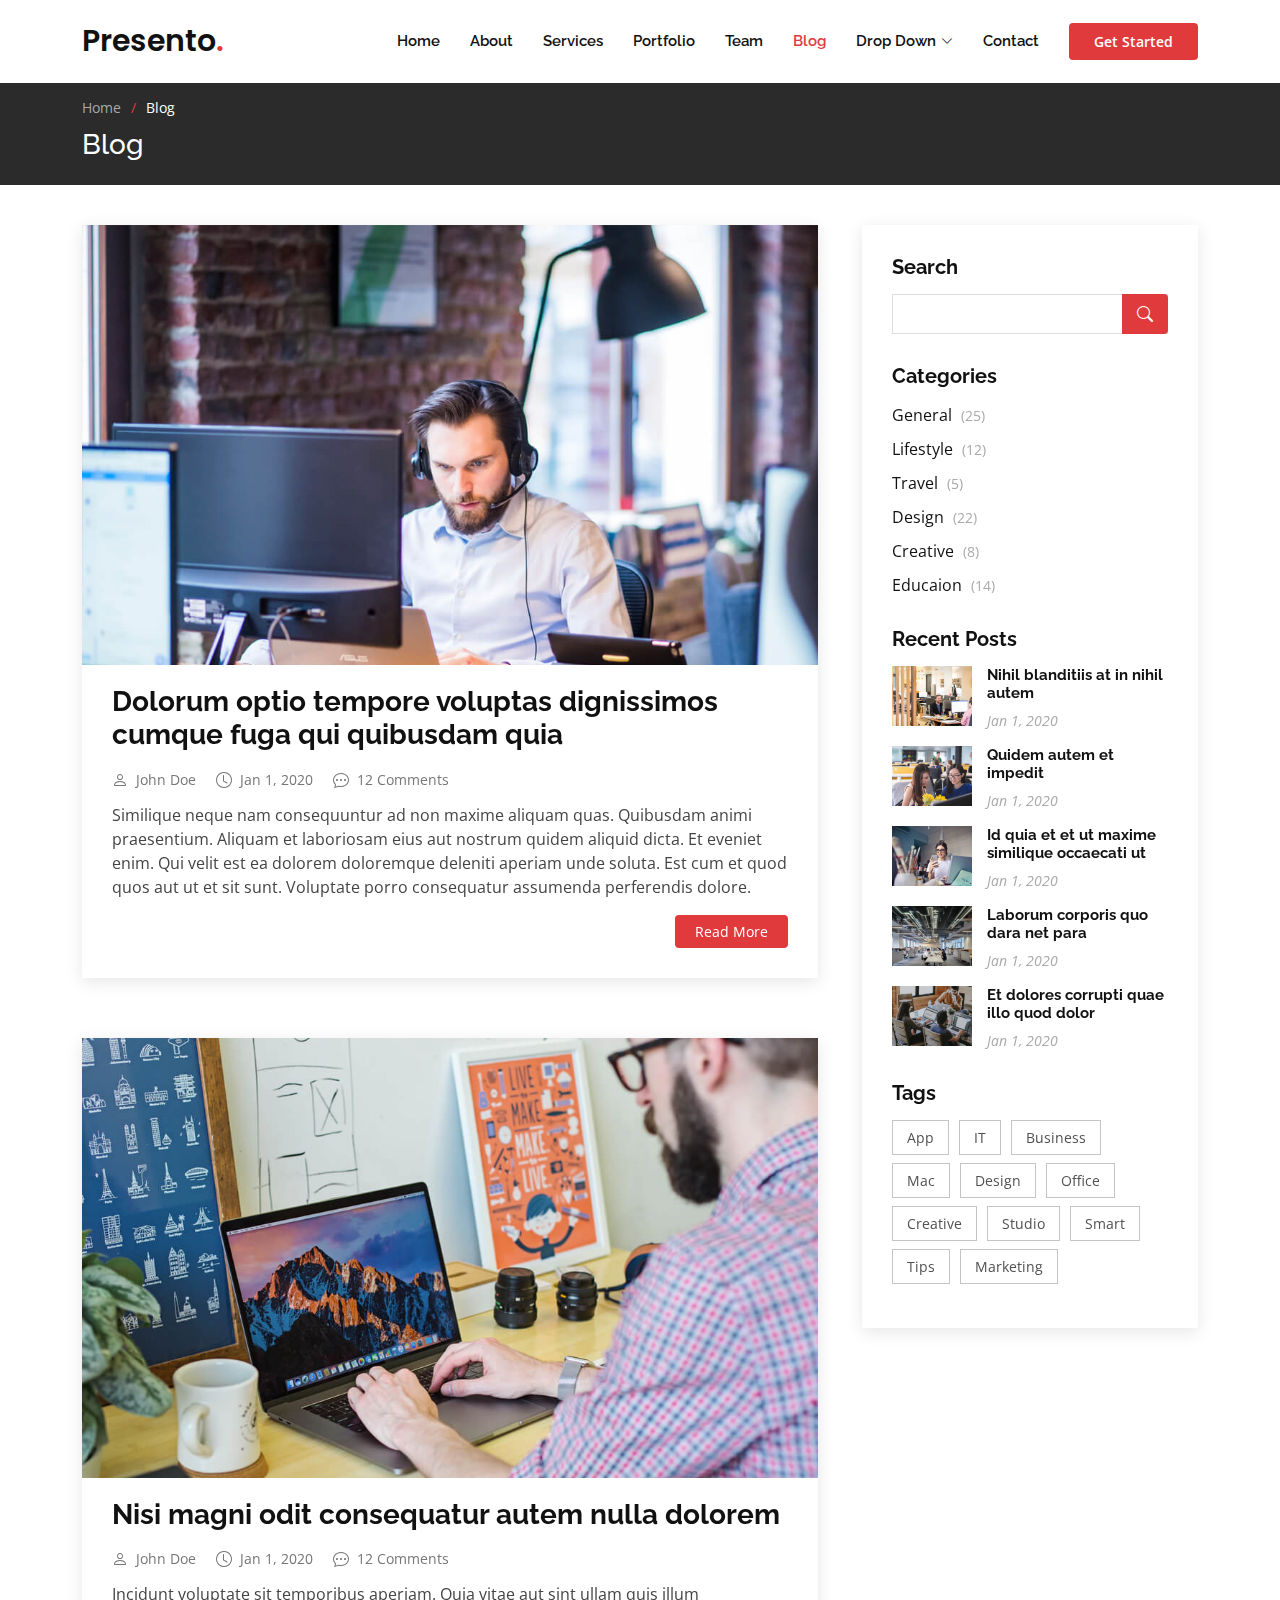
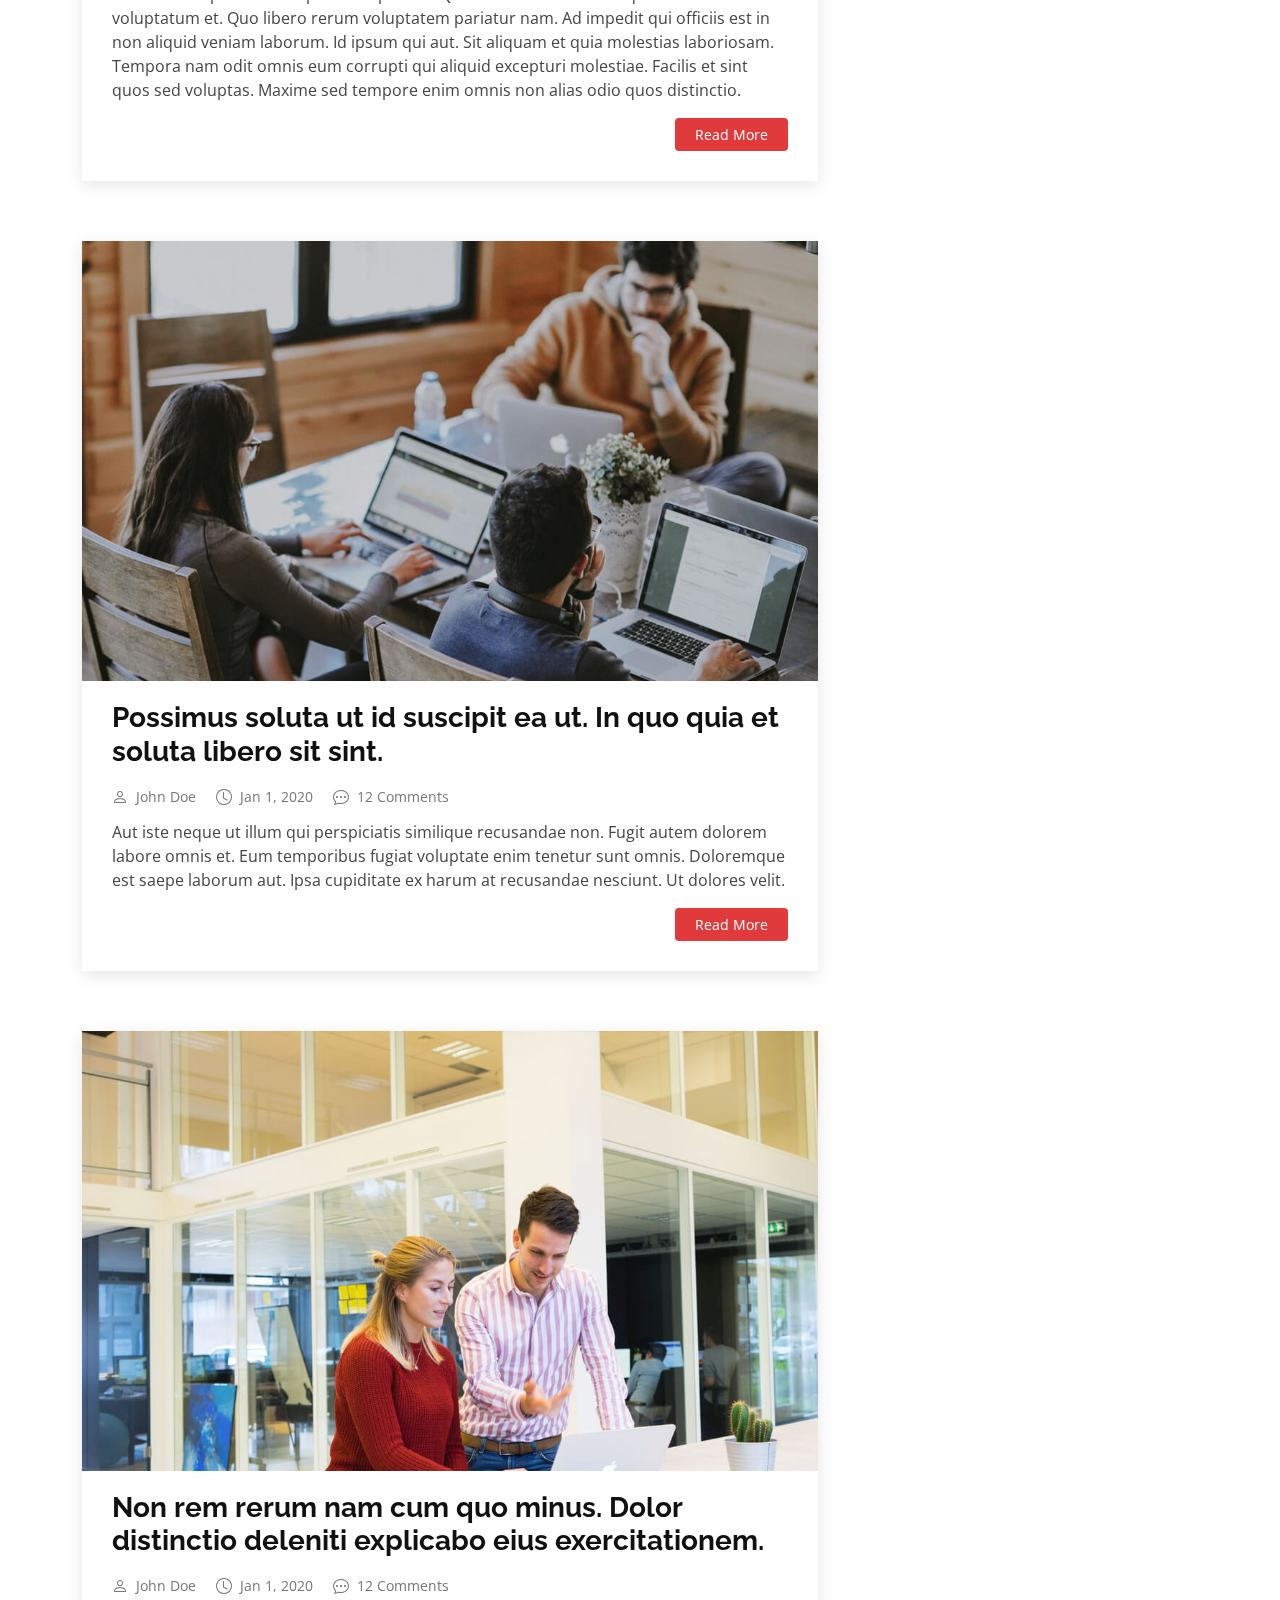
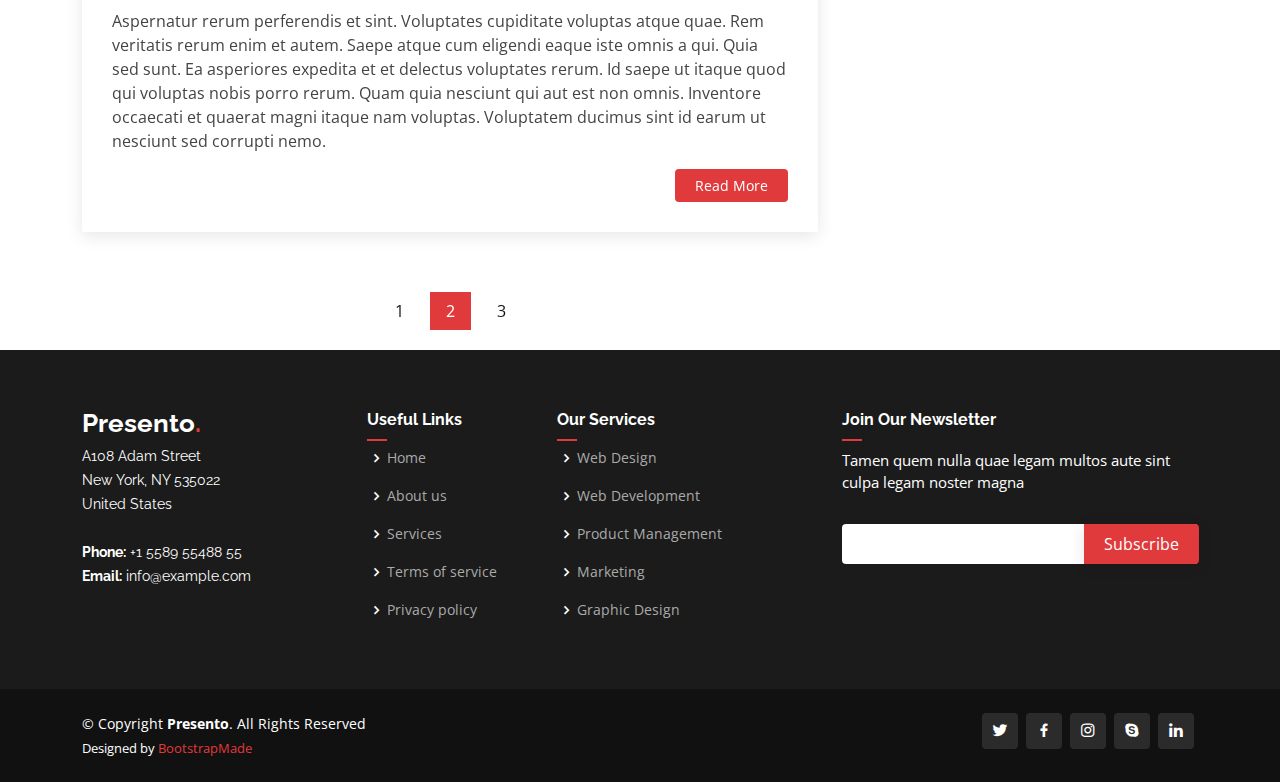
<file: GrowMoreProfit/blog.html>
<!DOCTYPE html>
<html lang="en">

<head>
  <meta charset="utf-8">
  <meta content="width=device-width, initial-scale=1.0" name="viewport">

  <title>Blog - Presento Bootstrap Template</title>
  <meta content="" name="description">
  <meta content="" name="keywords">

  <!-- Favicons -->
  <link href="assets/img/favicon.png" rel="icon">
  <link href="assets/img/apple-touch-icon.png" rel="apple-touch-icon">

  <!-- Google Fonts -->
  <link href="https://fonts.googleapis.com/css?family=Open+Sans:300,300i,400,400i,600,600i,700,700i|Raleway:300,300i,400,400i,500,500i,600,600i,700,700i|Poppins:300,300i,400,400i,500,500i,600,600i,700,700i" rel="stylesheet">

  <!-- Vendor CSS Files -->
  <link href="assets/vendor/aos/aos.css" rel="stylesheet">
  <link href="assets/vendor/bootstrap/css/bootstrap.min.css" rel="stylesheet">
  <link href="assets/vendor/bootstrap-icons/bootstrap-icons.css" rel="stylesheet">
  <link href="assets/vendor/boxicons/css/boxicons.min.css" rel="stylesheet">
  <link href="assets/vendor/glightbox/css/glightbox.min.css" rel="stylesheet">
  <link href="assets/vendor/remixicon/remixicon.css" rel="stylesheet">
  <link href="assets/vendor/swiper/swiper-bundle.min.css" rel="stylesheet">

  <!-- Template Main CSS File -->
  <link href="assets/css/style.css" rel="stylesheet">

  <!-- =======================================================
  * Template Name: Presento
  * Updated: Mar 10 2023 with Bootstrap v5.2.3
  * Template URL: https://bootstrapmade.com/presento-bootstrap-corporate-template/
  * Author: BootstrapMade.com
  * License: https://bootstrapmade.com/license/
  ======================================================== -->
</head>

<body>

  <!-- ======= Header ======= -->
  <header id="header" class="fixed-top d-flex align-items-center">
    <div class="container d-flex align-items-center">
      <h1 class="logo me-auto"><a href="index.html">Presento<span>.</span></a></h1>
      <!-- Uncomment below if you prefer to use an image logo -->
      <!-- <a href="index.html" class="logo me-auto"><img src="assets/img/logo.png" alt=""></a>-->

      <nav id="navbar" class="navbar order-last order-lg-0">
        <ul>
          <li><a class="nav-link scrollto " href="#hero">Home</a></li>
          <li><a class="nav-link scrollto" href="#about">About</a></li>
          <li><a class="nav-link scrollto" href="#services">Services</a></li>
          <li><a class="nav-link scrollto " href="#portfolio">Portfolio</a></li>
          <li><a class="nav-link scrollto" href="#team">Team</a></li>
          <li><a class="active" href="blog.html">Blog</a></li>
          <li class="dropdown"><a href="#"><span>Drop Down</span> <i class="bi bi-chevron-down"></i></a>
            <ul>
              <li><a href="#">Drop Down 1</a></li>
              <li class="dropdown"><a href="#"><span>Deep Drop Down</span> <i class="bi bi-chevron-right"></i></a>
                <ul>
                  <li><a href="#">Deep Drop Down 1</a></li>
                  <li><a href="#">Deep Drop Down 2</a></li>
                  <li><a href="#">Deep Drop Down 3</a></li>
                  <li><a href="#">Deep Drop Down 4</a></li>
                  <li><a href="#">Deep Drop Down 5</a></li>
                </ul>
              </li>
              <li><a href="#">Drop Down 2</a></li>
              <li><a href="#">Drop Down 3</a></li>
              <li><a href="#">Drop Down 4</a></li>
            </ul>
          </li>
          <li><a class="nav-link scrollto" href="#contact">Contact</a></li>
        </ul>
        <i class="bi bi-list mobile-nav-toggle"></i>
      </nav><!-- .navbar -->

      <a href="#about" class="get-started-btn scrollto">Get Started</a>
    </div>
  </header><!-- End Header -->

  <main id="main">

    <!-- ======= Breadcrumbs ======= -->
    <section class="breadcrumbs">
      <div class="container">

        <ol>
          <li><a href="index.html">Home</a></li>
          <li>Blog</li>
        </ol>
        <h2>Blog</h2>

      </div>
    </section><!-- End Breadcrumbs -->

    <!-- ======= Blog Section ======= -->
    <section id="blog" class="blog">
      <div class="container" data-aos="fade-up">

        <div class="row">

          <div class="col-lg-8 entries">

            <article class="entry">

              <div class="entry-img">
                <img src="assets/img/blog/blog-1.jpg" alt="" class="img-fluid">
              </div>

              <h2 class="entry-title">
                <a href="blog-single.html">Dolorum optio tempore voluptas dignissimos cumque fuga qui quibusdam quia</a>
              </h2>

              <div class="entry-meta">
                <ul>
                  <li class="d-flex align-items-center"><i class="bi bi-person"></i> <a href="blog-single.html">John Doe</a></li>
                  <li class="d-flex align-items-center"><i class="bi bi-clock"></i> <a href="blog-single.html"><time datetime="2020-01-01">Jan 1, 2020</time></a></li>
                  <li class="d-flex align-items-center"><i class="bi bi-chat-dots"></i> <a href="blog-single.html">12 Comments</a></li>
                </ul>
              </div>

              <div class="entry-content">
                <p>
                  Similique neque nam consequuntur ad non maxime aliquam quas. Quibusdam animi praesentium. Aliquam et laboriosam eius aut nostrum quidem aliquid dicta.
                  Et eveniet enim. Qui velit est ea dolorem doloremque deleniti aperiam unde soluta. Est cum et quod quos aut ut et sit sunt. Voluptate porro consequatur assumenda perferendis dolore.
                </p>
                <div class="read-more">
                  <a href="blog-single.html">Read More</a>
                </div>
              </div>

            </article><!-- End blog entry -->

            <article class="entry">

              <div class="entry-img">
                <img src="assets/img/blog/blog-2.jpg" alt="" class="img-fluid">
              </div>

              <h2 class="entry-title">
                <a href="blog-single.html">Nisi magni odit consequatur autem nulla dolorem</a>
              </h2>

              <div class="entry-meta">
                <ul>
                  <li class="d-flex align-items-center"><i class="bi bi-person"></i> <a href="blog-single.html">John Doe</a></li>
                  <li class="d-flex align-items-center"><i class="bi bi-clock"></i> <a href="blog-single.html"><time datetime="2020-01-01">Jan 1, 2020</time></a></li>
                  <li class="d-flex align-items-center"><i class="bi bi-chat-dots"></i> <a href="blog-single.html">12 Comments</a></li>
                </ul>
              </div>

              <div class="entry-content">
                <p>
                  Incidunt voluptate sit temporibus aperiam. Quia vitae aut sint ullam quis illum voluptatum et. Quo libero rerum voluptatem pariatur nam.
                  Ad impedit qui officiis est in non aliquid veniam laborum. Id ipsum qui aut. Sit aliquam et quia molestias laboriosam. Tempora nam odit omnis eum corrupti qui aliquid excepturi molestiae. Facilis et sint quos sed voluptas. Maxime sed tempore enim omnis non alias odio quos distinctio.
                </p>
                <div class="read-more">
                  <a href="blog-single.html">Read More</a>
                </div>
              </div>

            </article><!-- End blog entry -->

            <article class="entry">

              <div class="entry-img">
                <img src="assets/img/blog/blog-3.jpg" alt="" class="img-fluid">
              </div>

              <h2 class="entry-title">
                <a href="blog-single.html">Possimus soluta ut id suscipit ea ut. In quo quia et soluta libero sit sint.</a>
              </h2>

              <div class="entry-meta">
                <ul>
                  <li class="d-flex align-items-center"><i class="bi bi-person"></i> <a href="blog-single.html">John Doe</a></li>
                  <li class="d-flex align-items-center"><i class="bi bi-clock"></i> <a href="blog-single.html"><time datetime="2020-01-01">Jan 1, 2020</time></a></li>
                  <li class="d-flex align-items-center"><i class="bi bi-chat-dots"></i> <a href="blog-single.html">12 Comments</a></li>
                </ul>
              </div>

              <div class="entry-content">
                <p>
                  Aut iste neque ut illum qui perspiciatis similique recusandae non. Fugit autem dolorem labore omnis et. Eum temporibus fugiat voluptate enim tenetur sunt omnis.
                  Doloremque est saepe laborum aut. Ipsa cupiditate ex harum at recusandae nesciunt. Ut dolores velit.
                </p>
                <div class="read-more">
                  <a href="blog-single.html">Read More</a>
                </div>
              </div>

            </article><!-- End blog entry -->

            <article class="entry">

              <div class="entry-img">
                <img src="assets/img/blog/blog-4.jpg" alt="" class="img-fluid">
              </div>

              <h2 class="entry-title">
                <a href="blog-single.html">Non rem rerum nam cum quo minus. Dolor distinctio deleniti explicabo eius exercitationem.</a>
              </h2>

              <div class="entry-meta">
                <ul>
                  <li class="d-flex align-items-center"><i class="bi bi-person"></i> <a href="blog-single.html">John Doe</a></li>
                  <li class="d-flex align-items-center"><i class="bi bi-clock"></i> <a href="blog-single.html"><time datetime="2020-01-01">Jan 1, 2020</time></a></li>
                  <li class="d-flex align-items-center"><i class="bi bi-chat-dots"></i> <a href="blog-single.html">12 Comments</a></li>
                </ul>
              </div>

              <div class="entry-content">
                <p>
                  Aspernatur rerum perferendis et sint. Voluptates cupiditate voluptas atque quae. Rem veritatis rerum enim et autem. Saepe atque cum eligendi eaque iste omnis a qui.
                  Quia sed sunt. Ea asperiores expedita et et delectus voluptates rerum. Id saepe ut itaque quod qui voluptas nobis porro rerum. Quam quia nesciunt qui aut est non omnis. Inventore occaecati et quaerat magni itaque nam voluptas. Voluptatem ducimus sint id earum ut nesciunt sed corrupti nemo.
                </p>
                <div class="read-more">
                  <a href="blog-single.html">Read More</a>
                </div>
              </div>

            </article><!-- End blog entry -->

            <div class="blog-pagination">
              <ul class="justify-content-center">
                <li><a href="#">1</a></li>
                <li class="active"><a href="#">2</a></li>
                <li><a href="#">3</a></li>
              </ul>
            </div>

          </div><!-- End blog entries list -->

          <div class="col-lg-4">

            <div class="sidebar">

              <h3 class="sidebar-title">Search</h3>
              <div class="sidebar-item search-form">
                <form action="">
                  <input type="text">
                  <button type="submit"><i class="bi bi-search"></i></button>
                </form>
              </div><!-- End sidebar search formn-->

              <h3 class="sidebar-title">Categories</h3>
              <div class="sidebar-item categories">
                <ul>
                  <li><a href="#">General <span>(25)</span></a></li>
                  <li><a href="#">Lifestyle <span>(12)</span></a></li>
                  <li><a href="#">Travel <span>(5)</span></a></li>
                  <li><a href="#">Design <span>(22)</span></a></li>
                  <li><a href="#">Creative <span>(8)</span></a></li>
                  <li><a href="#">Educaion <span>(14)</span></a></li>
                </ul>
              </div><!-- End sidebar categories-->

              <h3 class="sidebar-title">Recent Posts</h3>
              <div class="sidebar-item recent-posts">
                <div class="post-item clearfix">
                  <img src="assets/img/blog/blog-recent-1.jpg" alt="">
                  <h4><a href="blog-single.html">Nihil blanditiis at in nihil autem</a></h4>
                  <time datetime="2020-01-01">Jan 1, 2020</time>
                </div>

                <div class="post-item clearfix">
                  <img src="assets/img/blog/blog-recent-2.jpg" alt="">
                  <h4><a href="blog-single.html">Quidem autem et impedit</a></h4>
                  <time datetime="2020-01-01">Jan 1, 2020</time>
                </div>

                <div class="post-item clearfix">
                  <img src="assets/img/blog/blog-recent-3.jpg" alt="">
                  <h4><a href="blog-single.html">Id quia et et ut maxime similique occaecati ut</a></h4>
                  <time datetime="2020-01-01">Jan 1, 2020</time>
                </div>

                <div class="post-item clearfix">
                  <img src="assets/img/blog/blog-recent-4.jpg" alt="">
                  <h4><a href="blog-single.html">Laborum corporis quo dara net para</a></h4>
                  <time datetime="2020-01-01">Jan 1, 2020</time>
                </div>

                <div class="post-item clearfix">
                  <img src="assets/img/blog/blog-recent-5.jpg" alt="">
                  <h4><a href="blog-single.html">Et dolores corrupti quae illo quod dolor</a></h4>
                  <time datetime="2020-01-01">Jan 1, 2020</time>
                </div>

              </div><!-- End sidebar recent posts-->

              <h3 class="sidebar-title">Tags</h3>
              <div class="sidebar-item tags">
                <ul>
                  <li><a href="#">App</a></li>
                  <li><a href="#">IT</a></li>
                  <li><a href="#">Business</a></li>
                  <li><a href="#">Mac</a></li>
                  <li><a href="#">Design</a></li>
                  <li><a href="#">Office</a></li>
                  <li><a href="#">Creative</a></li>
                  <li><a href="#">Studio</a></li>
                  <li><a href="#">Smart</a></li>
                  <li><a href="#">Tips</a></li>
                  <li><a href="#">Marketing</a></li>
                </ul>
              </div><!-- End sidebar tags-->

            </div><!-- End sidebar -->

          </div><!-- End blog sidebar -->

        </div>

      </div>
    </section><!-- End Blog Section -->

  </main><!-- End #main -->

  <!-- ======= Footer ======= -->
  <footer id="footer">

    <div class="footer-top">
      <div class="container">
        <div class="row">

          <div class="col-lg-3 col-md-6 footer-contact">
            <h3>Presento<span>.</span></h3>
            <p>
              A108 Adam Street <br>
              New York, NY 535022<br>
              United States <br><br>
              <strong>Phone:</strong> +1 5589 55488 55<br>
              <strong>Email:</strong> info@example.com<br>
            </p>
          </div>

          <div class="col-lg-2 col-md-6 footer-links">
            <h4>Useful Links</h4>
            <ul>
              <li><i class="bx bx-chevron-right"></i> <a href="#">Home</a></li>
              <li><i class="bx bx-chevron-right"></i> <a href="#">About us</a></li>
              <li><i class="bx bx-chevron-right"></i> <a href="#">Services</a></li>
              <li><i class="bx bx-chevron-right"></i> <a href="#">Terms of service</a></li>
              <li><i class="bx bx-chevron-right"></i> <a href="#">Privacy policy</a></li>
            </ul>
          </div>

          <div class="col-lg-3 col-md-6 footer-links">
            <h4>Our Services</h4>
            <ul>
              <li><i class="bx bx-chevron-right"></i> <a href="#">Web Design</a></li>
              <li><i class="bx bx-chevron-right"></i> <a href="#">Web Development</a></li>
              <li><i class="bx bx-chevron-right"></i> <a href="#">Product Management</a></li>
              <li><i class="bx bx-chevron-right"></i> <a href="#">Marketing</a></li>
              <li><i class="bx bx-chevron-right"></i> <a href="#">Graphic Design</a></li>
            </ul>
          </div>

          <div class="col-lg-4 col-md-6 footer-newsletter">
            <h4>Join Our Newsletter</h4>
            <p>Tamen quem nulla quae legam multos aute sint culpa legam noster magna</p>
            <form action="" method="post">
              <input type="email" name="email"><input type="submit" value="Subscribe">
            </form>
          </div>

        </div>
      </div>
    </div>

    <div class="container d-md-flex py-4">

      <div class="me-md-auto text-center text-md-start">
        <div class="copyright">
          &copy; Copyright <strong><span>Presento</span></strong>. All Rights Reserved
        </div>
        <div class="credits">
          <!-- All the links in the footer should remain intact. -->
          <!-- You can delete the links only if you purchased the pro version. -->
          <!-- Licensing information: https://bootstrapmade.com/license/ -->
          <!-- Purchase the pro version with working PHP/AJAX contact form: https://bootstrapmade.com/presento-bootstrap-corporate-template/ -->
          Designed by <a href="https://bootstrapmade.com/">BootstrapMade</a>
        </div>
      </div>
      <div class="social-links text-center text-md-end pt-3 pt-md-0">
        <a href="#" class="twitter"><i class="bx bxl-twitter"></i></a>
        <a href="#" class="facebook"><i class="bx bxl-facebook"></i></a>
        <a href="#" class="instagram"><i class="bx bxl-instagram"></i></a>
        <a href="#" class="google-plus"><i class="bx bxl-skype"></i></a>
        <a href="#" class="linkedin"><i class="bx bxl-linkedin"></i></a>
      </div>
    </div>
  </footer><!-- End Footer -->

  <a href="#" class="back-to-top d-flex align-items-center justify-content-center"><i class="bi bi-arrow-up-short"></i></a>

  <!-- Vendor JS Files -->
  <script src="assets/vendor/purecounter/purecounter_vanilla.js"></script>
  <script src="assets/vendor/aos/aos.js"></script>
  <script src="assets/vendor/bootstrap/js/bootstrap.bundle.min.js"></script>
  <script src="assets/vendor/glightbox/js/glightbox.min.js"></script>
  <script src="assets/vendor/isotope-layout/isotope.pkgd.min.js"></script>
  <script src="assets/vendor/swiper/swiper-bundle.min.js"></script>
  <script src="assets/vendor/php-email-form/validate.js"></script>

  <!-- Template Main JS File -->
  <script src="assets/js/main.js"></script>

</body>

</html>
</file>
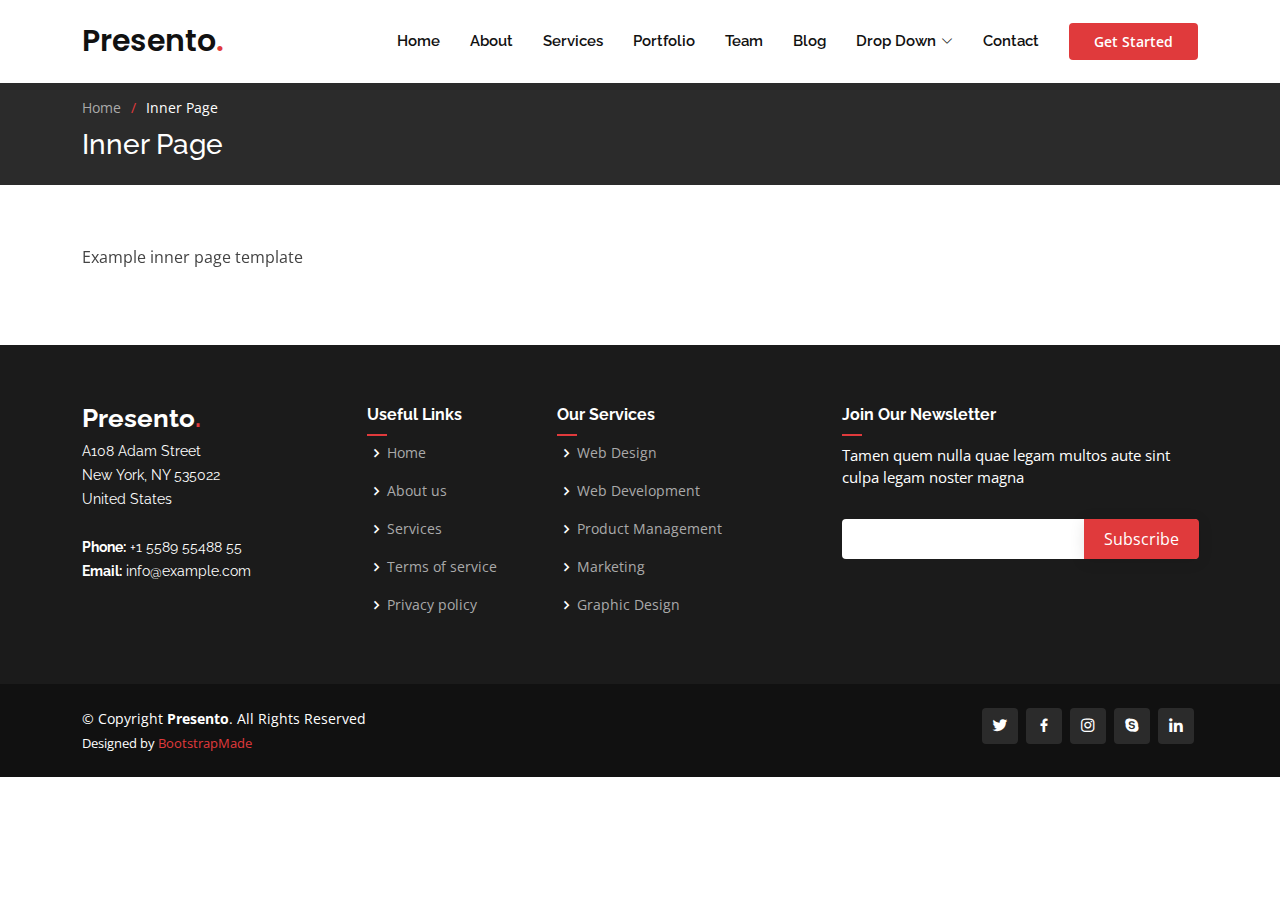
<file: GrowMoreProfit/inner-page.html>
<!DOCTYPE html>
<html lang="en">

<head>
  <meta charset="utf-8">
  <meta content="width=device-width, initial-scale=1.0" name="viewport">

  <title>Inner Page - Presento Bootstrap Template</title>
  <meta content="" name="description">
  <meta content="" name="keywords">

  <!-- Favicons -->
  <link href="assets/img/favicon.png" rel="icon">
  <link href="assets/img/apple-touch-icon.png" rel="apple-touch-icon">

  <!-- Google Fonts -->
  <link href="https://fonts.googleapis.com/css?family=Open+Sans:300,300i,400,400i,600,600i,700,700i|Raleway:300,300i,400,400i,500,500i,600,600i,700,700i|Poppins:300,300i,400,400i,500,500i,600,600i,700,700i" rel="stylesheet">

  <!-- Vendor CSS Files -->
  <link href="assets/vendor/aos/aos.css" rel="stylesheet">
  <link href="assets/vendor/bootstrap/css/bootstrap.min.css" rel="stylesheet">
  <link href="assets/vendor/bootstrap-icons/bootstrap-icons.css" rel="stylesheet">
  <link href="assets/vendor/boxicons/css/boxicons.min.css" rel="stylesheet">
  <link href="assets/vendor/glightbox/css/glightbox.min.css" rel="stylesheet">
  <link href="assets/vendor/remixicon/remixicon.css" rel="stylesheet">
  <link href="assets/vendor/swiper/swiper-bundle.min.css" rel="stylesheet">

  <!-- Template Main CSS File -->
  <link href="assets/css/style.css" rel="stylesheet">

  <!-- =======================================================
  * Template Name: Presento
  * Updated: Mar 10 2023 with Bootstrap v5.2.3
  * Template URL: https://bootstrapmade.com/presento-bootstrap-corporate-template/
  * Author: BootstrapMade.com
  * License: https://bootstrapmade.com/license/
  ======================================================== -->
</head>

<body>

  <!-- ======= Header ======= -->
  <header id="header" class="fixed-top d-flex align-items-center">
    <div class="container d-flex align-items-center">
      <h1 class="logo me-auto"><a href="index.html">Presento<span>.</span></a></h1>
      <!-- Uncomment below if you prefer to use an image logo -->
      <!-- <a href="index.html" class="logo me-auto"><img src="assets/img/logo.png" alt=""></a>-->

      <nav id="navbar" class="navbar order-last order-lg-0">
        <ul>
          <li><a class="nav-link scrollto " href="#hero">Home</a></li>
          <li><a class="nav-link scrollto" href="#about">About</a></li>
          <li><a class="nav-link scrollto" href="#services">Services</a></li>
          <li><a class="nav-link scrollto " href="#portfolio">Portfolio</a></li>
          <li><a class="nav-link scrollto" href="#team">Team</a></li>
          <li><a href="blog.html">Blog</a></li>
          <li class="dropdown"><a href="#"><span>Drop Down</span> <i class="bi bi-chevron-down"></i></a>
            <ul>
              <li><a href="#">Drop Down 1</a></li>
              <li class="dropdown"><a href="#"><span>Deep Drop Down</span> <i class="bi bi-chevron-right"></i></a>
                <ul>
                  <li><a href="#">Deep Drop Down 1</a></li>
                  <li><a href="#">Deep Drop Down 2</a></li>
                  <li><a href="#">Deep Drop Down 3</a></li>
                  <li><a href="#">Deep Drop Down 4</a></li>
                  <li><a href="#">Deep Drop Down 5</a></li>
                </ul>
              </li>
              <li><a href="#">Drop Down 2</a></li>
              <li><a href="#">Drop Down 3</a></li>
              <li><a href="#">Drop Down 4</a></li>
            </ul>
          </li>
          <li><a class="nav-link scrollto" href="#contact">Contact</a></li>
        </ul>
        <i class="bi bi-list mobile-nav-toggle"></i>
      </nav><!-- .navbar -->

      <a href="#about" class="get-started-btn scrollto">Get Started</a>
    </div>
  </header><!-- End Header -->

  <main id="main">

    <!-- ======= Breadcrumbs ======= -->
    <section class="breadcrumbs">
      <div class="container">

        <ol>
          <li><a href="index.html">Home</a></li>
          <li>Inner Page</li>
        </ol>
        <h2>Inner Page</h2>

      </div>
    </section><!-- End Breadcrumbs -->

    <section class="inner-page">
      <div class="container" data-aos="fade-up">
        <p>
          Example inner page template
        </p>
      </div>
    </section>

  </main><!-- End #main -->

  <!-- ======= Footer ======= -->
  <footer id="footer">

    <div class="footer-top">
      <div class="container">
        <div class="row">

          <div class="col-lg-3 col-md-6 footer-contact">
            <h3>Presento<span>.</span></h3>
            <p>
              A108 Adam Street <br>
              New York, NY 535022<br>
              United States <br><br>
              <strong>Phone:</strong> +1 5589 55488 55<br>
              <strong>Email:</strong> info@example.com<br>
            </p>
          </div>

          <div class="col-lg-2 col-md-6 footer-links">
            <h4>Useful Links</h4>
            <ul>
              <li><i class="bx bx-chevron-right"></i> <a href="#">Home</a></li>
              <li><i class="bx bx-chevron-right"></i> <a href="#">About us</a></li>
              <li><i class="bx bx-chevron-right"></i> <a href="#">Services</a></li>
              <li><i class="bx bx-chevron-right"></i> <a href="#">Terms of service</a></li>
              <li><i class="bx bx-chevron-right"></i> <a href="#">Privacy policy</a></li>
            </ul>
          </div>

          <div class="col-lg-3 col-md-6 footer-links">
            <h4>Our Services</h4>
            <ul>
              <li><i class="bx bx-chevron-right"></i> <a href="#">Web Design</a></li>
              <li><i class="bx bx-chevron-right"></i> <a href="#">Web Development</a></li>
              <li><i class="bx bx-chevron-right"></i> <a href="#">Product Management</a></li>
              <li><i class="bx bx-chevron-right"></i> <a href="#">Marketing</a></li>
              <li><i class="bx bx-chevron-right"></i> <a href="#">Graphic Design</a></li>
            </ul>
          </div>

          <div class="col-lg-4 col-md-6 footer-newsletter">
            <h4>Join Our Newsletter</h4>
            <p>Tamen quem nulla quae legam multos aute sint culpa legam noster magna</p>
            <form action="" method="post">
              <input type="email" name="email"><input type="submit" value="Subscribe">
            </form>
          </div>

        </div>
      </div>
    </div>

    <div class="container d-md-flex py-4">

      <div class="me-md-auto text-center text-md-start">
        <div class="copyright">
          &copy; Copyright <strong><span>Presento</span></strong>. All Rights Reserved
        </div>
        <div class="credits">
          <!-- All the links in the footer should remain intact. -->
          <!-- You can delete the links only if you purchased the pro version. -->
          <!-- Licensing information: https://bootstrapmade.com/license/ -->
          <!-- Purchase the pro version with working PHP/AJAX contact form: https://bootstrapmade.com/presento-bootstrap-corporate-template/ -->
          Designed by <a href="https://bootstrapmade.com/">BootstrapMade</a>
        </div>
      </div>
      <div class="social-links text-center text-md-end pt-3 pt-md-0">
        <a href="#" class="twitter"><i class="bx bxl-twitter"></i></a>
        <a href="#" class="facebook"><i class="bx bxl-facebook"></i></a>
        <a href="#" class="instagram"><i class="bx bxl-instagram"></i></a>
        <a href="#" class="google-plus"><i class="bx bxl-skype"></i></a>
        <a href="#" class="linkedin"><i class="bx bxl-linkedin"></i></a>
      </div>
    </div>
  </footer><!-- End Footer -->

  <a href="#" class="back-to-top d-flex align-items-center justify-content-center"><i class="bi bi-arrow-up-short"></i></a>

  <!-- Vendor JS Files -->
  <script src="assets/vendor/purecounter/purecounter_vanilla.js"></script>
  <script src="assets/vendor/aos/aos.js"></script>
  <script src="assets/vendor/bootstrap/js/bootstrap.bundle.min.js"></script>
  <script src="assets/vendor/glightbox/js/glightbox.min.js"></script>
  <script src="assets/vendor/isotope-layout/isotope.pkgd.min.js"></script>
  <script src="assets/vendor/swiper/swiper-bundle.min.js"></script>
  <script src="assets/vendor/php-email-form/validate.js"></script>

  <!-- Template Main JS File -->
  <script src="assets/js/main.js"></script>

</body>

</html>
</file>
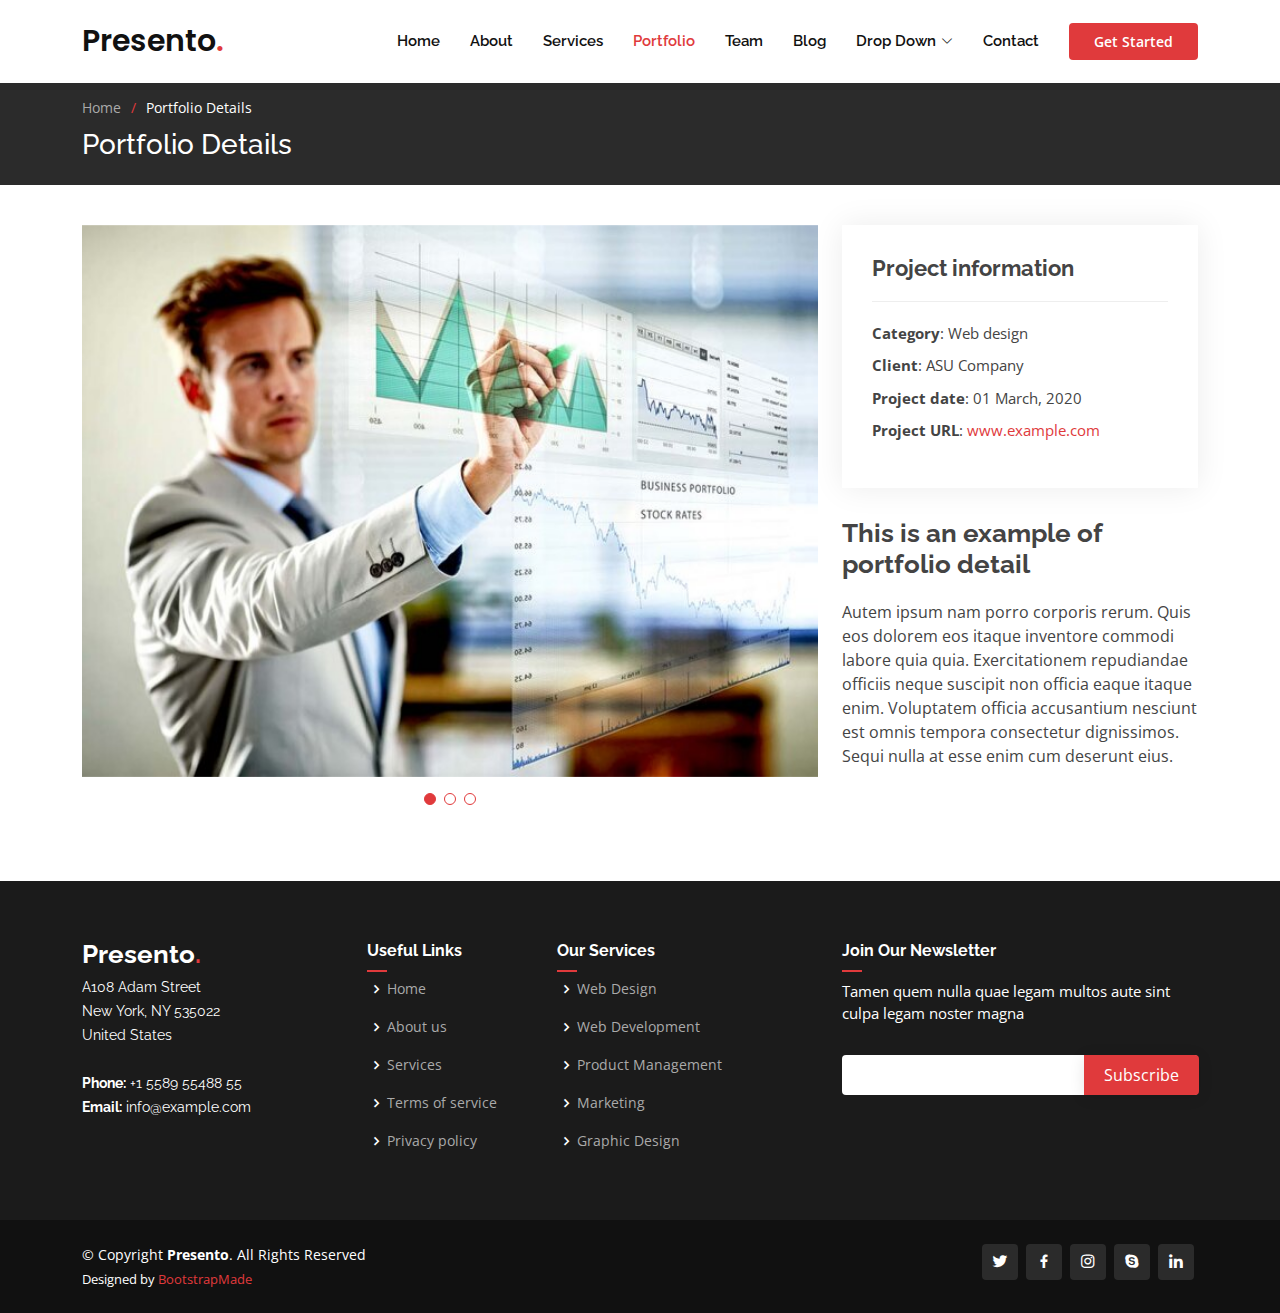
<file: GrowMoreProfit/portfolio-details.html>
<!DOCTYPE html>
<html lang="en">

<head>
  <meta charset="utf-8">
  <meta content="width=device-width, initial-scale=1.0" name="viewport">

  <title>Portfolio Details - Presento Bootstrap Template</title>
  <meta content="" name="description">
  <meta content="" name="keywords">

  <!-- Favicons -->
  <link href="assets/img/favicon.png" rel="icon">
  <link href="assets/img/apple-touch-icon.png" rel="apple-touch-icon">

  <!-- Google Fonts -->
  <link href="https://fonts.googleapis.com/css?family=Open+Sans:300,300i,400,400i,600,600i,700,700i|Raleway:300,300i,400,400i,500,500i,600,600i,700,700i|Poppins:300,300i,400,400i,500,500i,600,600i,700,700i" rel="stylesheet">

  <!-- Vendor CSS Files -->
  <link href="assets/vendor/aos/aos.css" rel="stylesheet">
  <link href="assets/vendor/bootstrap/css/bootstrap.min.css" rel="stylesheet">
  <link href="assets/vendor/bootstrap-icons/bootstrap-icons.css" rel="stylesheet">
  <link href="assets/vendor/boxicons/css/boxicons.min.css" rel="stylesheet">
  <link href="assets/vendor/glightbox/css/glightbox.min.css" rel="stylesheet">
  <link href="assets/vendor/remixicon/remixicon.css" rel="stylesheet">
  <link href="assets/vendor/swiper/swiper-bundle.min.css" rel="stylesheet">

  <!-- Template Main CSS File -->
  <link href="assets/css/style.css" rel="stylesheet">

  <!-- =======================================================
  * Template Name: Presento
  * Updated: Mar 10 2023 with Bootstrap v5.2.3
  * Template URL: https://bootstrapmade.com/presento-bootstrap-corporate-template/
  * Author: BootstrapMade.com
  * License: https://bootstrapmade.com/license/
  ======================================================== -->
</head>

<body>

  <!-- ======= Header ======= -->
  <header id="header" class="fixed-top d-flex align-items-center">
    <div class="container d-flex align-items-center">
      <h1 class="logo me-auto"><a href="index.html">Presento<span>.</span></a></h1>
      <!-- Uncomment below if you prefer to use an image logo -->
      <!-- <a href="index.html" class="logo me-auto"><img src="assets/img/logo.png" alt=""></a>-->

      <nav id="navbar" class="navbar order-last order-lg-0">
        <ul>
          <li><a class="nav-link scrollto " href="#hero">Home</a></li>
          <li><a class="nav-link scrollto" href="#about">About</a></li>
          <li><a class="nav-link scrollto" href="#services">Services</a></li>
          <li><a class="nav-link scrollto active" href="#portfolio">Portfolio</a></li>
          <li><a class="nav-link scrollto" href="#team">Team</a></li>
          <li><a href="blog.html">Blog</a></li>
          <li class="dropdown"><a href="#"><span>Drop Down</span> <i class="bi bi-chevron-down"></i></a>
            <ul>
              <li><a href="#">Drop Down 1</a></li>
              <li class="dropdown"><a href="#"><span>Deep Drop Down</span> <i class="bi bi-chevron-right"></i></a>
                <ul>
                  <li><a href="#">Deep Drop Down 1</a></li>
                  <li><a href="#">Deep Drop Down 2</a></li>
                  <li><a href="#">Deep Drop Down 3</a></li>
                  <li><a href="#">Deep Drop Down 4</a></li>
                  <li><a href="#">Deep Drop Down 5</a></li>
                </ul>
              </li>
              <li><a href="#">Drop Down 2</a></li>
              <li><a href="#">Drop Down 3</a></li>
              <li><a href="#">Drop Down 4</a></li>
            </ul>
          </li>
          <li><a class="nav-link scrollto" href="#contact">Contact</a></li>
        </ul>
        <i class="bi bi-list mobile-nav-toggle"></i>
      </nav><!-- .navbar -->

      <a href="#about" class="get-started-btn scrollto">Get Started</a>
    </div>
  </header><!-- End Header -->

  <main id="main">

    <!-- ======= Breadcrumbs ======= -->
    <section class="breadcrumbs">
      <div class="container">

        <ol>
          <li><a href="index.html">Home</a></li>
          <li>Portfolio Details</li>
        </ol>
        <h2>Portfolio Details</h2>

      </div>
    </section><!-- End Breadcrumbs -->

    <!-- ======= Portfolio Details Section ======= -->
    <section id="portfolio-details" class="portfolio-details">
      <div class="container">

        <div class="row gy-4">

          <div class="col-lg-8">
            <div class="portfolio-details-slider swiper">
              <div class="swiper-wrapper align-items-center">

                <div class="swiper-slide">
                  <img src="assets/img/portfolio/portfolio-details-1.jpg" alt="">
                </div>

                <div class="swiper-slide">
                  <img src="assets/img/portfolio/portfolio-details-2.jpg" alt="">
                </div>

                <div class="swiper-slide">
                  <img src="assets/img/portfolio/portfolio-details-3.jpg" alt="">
                </div>

              </div>
              <div class="swiper-pagination"></div>
            </div>
          </div>

          <div class="col-lg-4">
            <div class="portfolio-info">
              <h3>Project information</h3>
              <ul>
                <li><strong>Category</strong>: Web design</li>
                <li><strong>Client</strong>: ASU Company</li>
                <li><strong>Project date</strong>: 01 March, 2020</li>
                <li><strong>Project URL</strong>: <a href="#">www.example.com</a></li>
              </ul>
            </div>
            <div class="portfolio-description">
              <h2>This is an example of portfolio detail</h2>
              <p>
                Autem ipsum nam porro corporis rerum. Quis eos dolorem eos itaque inventore commodi labore quia quia. Exercitationem repudiandae officiis neque suscipit non officia eaque itaque enim. Voluptatem officia accusantium nesciunt est omnis tempora consectetur dignissimos. Sequi nulla at esse enim cum deserunt eius.
              </p>
            </div>
          </div>

        </div>

      </div>
    </section><!-- End Portfolio Details Section -->

  </main><!-- End #main -->

  <!-- ======= Footer ======= -->
  <footer id="footer">

    <div class="footer-top">
      <div class="container">
        <div class="row">

          <div class="col-lg-3 col-md-6 footer-contact">
            <h3>Presento<span>.</span></h3>
            <p>
              A108 Adam Street <br>
              New York, NY 535022<br>
              United States <br><br>
              <strong>Phone:</strong> +1 5589 55488 55<br>
              <strong>Email:</strong> info@example.com<br>
            </p>
          </div>

          <div class="col-lg-2 col-md-6 footer-links">
            <h4>Useful Links</h4>
            <ul>
              <li><i class="bx bx-chevron-right"></i> <a href="#">Home</a></li>
              <li><i class="bx bx-chevron-right"></i> <a href="#">About us</a></li>
              <li><i class="bx bx-chevron-right"></i> <a href="#">Services</a></li>
              <li><i class="bx bx-chevron-right"></i> <a href="#">Terms of service</a></li>
              <li><i class="bx bx-chevron-right"></i> <a href="#">Privacy policy</a></li>
            </ul>
          </div>

          <div class="col-lg-3 col-md-6 footer-links">
            <h4>Our Services</h4>
            <ul>
              <li><i class="bx bx-chevron-right"></i> <a href="#">Web Design</a></li>
              <li><i class="bx bx-chevron-right"></i> <a href="#">Web Development</a></li>
              <li><i class="bx bx-chevron-right"></i> <a href="#">Product Management</a></li>
              <li><i class="bx bx-chevron-right"></i> <a href="#">Marketing</a></li>
              <li><i class="bx bx-chevron-right"></i> <a href="#">Graphic Design</a></li>
            </ul>
          </div>

          <div class="col-lg-4 col-md-6 footer-newsletter">
            <h4>Join Our Newsletter</h4>
            <p>Tamen quem nulla quae legam multos aute sint culpa legam noster magna</p>
            <form action="" method="post">
              <input type="email" name="email"><input type="submit" value="Subscribe">
            </form>
          </div>

        </div>
      </div>
    </div>

    <div class="container d-md-flex py-4">

      <div class="me-md-auto text-center text-md-start">
        <div class="copyright">
          &copy; Copyright <strong><span>Presento</span></strong>. All Rights Reserved
        </div>
        <div class="credits">
          <!-- All the links in the footer should remain intact. -->
          <!-- You can delete the links only if you purchased the pro version. -->
          <!-- Licensing information: https://bootstrapmade.com/license/ -->
          <!-- Purchase the pro version with working PHP/AJAX contact form: https://bootstrapmade.com/presento-bootstrap-corporate-template/ -->
          Designed by <a href="https://bootstrapmade.com/">BootstrapMade</a>
        </div>
      </div>
      <div class="social-links text-center text-md-end pt-3 pt-md-0">
        <a href="#" class="twitter"><i class="bx bxl-twitter"></i></a>
        <a href="#" class="facebook"><i class="bx bxl-facebook"></i></a>
        <a href="#" class="instagram"><i class="bx bxl-instagram"></i></a>
        <a href="#" class="google-plus"><i class="bx bxl-skype"></i></a>
        <a href="#" class="linkedin"><i class="bx bxl-linkedin"></i></a>
      </div>
    </div>
  </footer><!-- End Footer -->

  <a href="#" class="back-to-top d-flex align-items-center justify-content-center"><i class="bi bi-arrow-up-short"></i></a>

  <!-- Vendor JS Files -->
  <script src="assets/vendor/purecounter/purecounter_vanilla.js"></script>
  <script src="assets/vendor/aos/aos.js"></script>
  <script src="assets/vendor/bootstrap/js/bootstrap.bundle.min.js"></script>
  <script src="assets/vendor/glightbox/js/glightbox.min.js"></script>
  <script src="assets/vendor/isotope-layout/isotope.pkgd.min.js"></script>
  <script src="assets/vendor/swiper/swiper-bundle.min.js"></script>
  <script src="assets/vendor/php-email-form/validate.js"></script>

  <!-- Template Main JS File -->
  <script src="assets/js/main.js"></script>

</body>

</html>
</file>
<file: VeerFitnessClub/assets/css/templatemo-training-studio.css>
/*

TemplateMo 548 Training Studio

https://templatemo.com/tm-548-training-studio

*/

/* ---------------------------------------------
Table of contents
------------------------------------------------
01. font & reset css
02. reset
03. global styles
04. header
05. banner
06. features
07. testimonials
08. contact
09. footer
10. preloader
11. search
12. portfolio

--------------------------------------------- */
/* 
---------------------------------------------
font & reset css
--------------------------------------------- 
*/
@import url("https://fonts.googleapis.com/css?family=Poppins:100,100i,200,200i,300,300i,400,400i,500,500i,600,600i,700,700i,800,800i,900,900i");
/* 
---------------------------------------------
reset
--------------------------------------------- 
*/
html, body, div, span, applet, object, iframe, h1, h2, h3, h4, h5, h6, p, blockquote, div
pre, a, abbr, acronym, address, big, cite, code, del, dfn, em, font, img, ins, kbd, q,
s, samp, small, strike, strong, sub, sup, tt, var, b, u, i, center, dl, dt, dd, ol, ul, li,
figure, header, nav, section, article, aside, footer, figcaption {
  margin: 0;
  padding: 0;
  border: 0;
  outline: 0;
}

.clearfix:after {
  content: ".";
  display: block;
  clear: both;
  visibility: hidden;
  line-height: 0;
  height: 0;
}

.clearfix {
  display: inline-block;
}

html[xmlns] .clearfix {
  display: block;
}

* html .clearfix {
  height: 1%;
}

ul, li {
  padding: 0;
  margin: 0;
  list-style: none;
}

header, nav, section, article, aside, footer, hgroup {
  display: block;
}

* {
  box-sizing: border-box;
}

html, body {
  font-family: 'Poppins', sans-serif;
  font-weight: 400;
  background-color: #fff;
  font-size: 16px;
  -ms-text-size-adjust: 100%;
  -webkit-font-smoothing: antialiased;
  -moz-osx-font-smoothing: grayscale;
}

a {
  text-decoration: none !important;
}

h1, h2, h3, h4, h5, h6 {
  margin-top: 0px;
  margin-bottom: 0px;
}

ul {
  margin-bottom: 0px;
}

p {
  font-size: 14px;
  line-height: 25px;
  color: #7a7a7a;
}

/* 
---------------------------------------------
global styles
--------------------------------------------- 
*/
html,
body {
  background: #fff;
  font-family: 'Poppins', sans-serif;
}

::selection {
  background: #ed563b;
  color: #fff;
}

::-moz-selection {
  background: #ed563b;
  color: #fff;
}

@media (max-width: 991px) {
  html, body {
    overflow-x: hidden;
  }
  .mobile-top-fix {
    margin-top: 30px;
    margin-bottom: 0px;
  }
  .mobile-bottom-fix {
    margin-bottom: 30px;
  }
  .mobile-bottom-fix-big {
    margin-bottom: 60px;
  }
}

.section-heading {
  text-align: center;
  margin-top: 140px;
  margin-bottom: 80px;
}

.section-heading h2 {
  font-size: 28px;
  font-weight: 800;
  color: #232d39;
  text-transform: uppercase;
  letter-spacing: 0.5px;
  margin-top: 0px;
  margin-bottom: 0px;
}

.section-heading h2 em {
  font-style: normal;
  color: #ed563b;
}

.section-heading img {
  margin: 20px auto;
}

.dark-bg h2 {
  color: #fff;
}

.dark-bg p {
  color: #fff;
}

.main-button a {
  display: inline-block;
  font-size: 15px;
  padding: 12px 20px;
  background-color: #ed563b;
  color: #fff;
  text-align: center;
  font-weight: 400;
  text-transform: uppercase;
  transition: all .3s;
}

.main-button a:hover {
  background-color: #f9735b;
}


/* 
---------------------------------------------
header
--------------------------------------------- 
*/

.background-header {
  background: rgba(250,250,250,0.99) !important;
  height: 80px!important;
  position: fixed!important;
  top: 0px;
  left: 0px;
  right: 0px;
  box-shadow: 0px 0px 10px rgba(0,0,0,0.15)!important;
}

.background-header .logo,
.background-header .main-nav .nav li a {
  color: #232d39!important;
}

.background-header .main-nav .nav li:last-child a {
  color: #fff !important;
}

.background-header .main-nav .nav li:last-child a:hover {
  color: #fff!important;
}

.background-header .main-nav .nav li:hover a {
  color: #ed563b!important;
}

.background-header .nav li a.active {
  color: #ed563b!important;
}

.header-area {
  position: absolute;
  top: 0px;
  left: 0px;
  right: 0px;
  z-index: 100;
  height: 80px;
  background: rgba(250,250,250,0.1);
  -webkit-transition: all .5s ease 0s;
  -moz-transition: all .5s ease 0s;
  -o-transition: all .5s ease 0s;
  transition: all .5s ease 0s;
}

.header-area .main-nav {
  min-height: 80px;
  background: transparent;
}

.header-area .main-nav .logo {
  line-height: 80px;
  color: #fff;
  font-size: 32px;
  font-weight: 800;
  text-transform: uppercase;
  float: left;
  -webkit-transition: all 0.3s ease 0s;
  -moz-transition: all 0.3s ease 0s;
  -o-transition: all 0.3s ease 0s;
  transition: all 0.3s ease 0s;
}

.header-area .main-nav .logo em {
  font-style: normal;
  color: #ed563b;
  font-weight: 900;
}

.header-area .main-nav .nav {
  float: right;
  margin-top: 27px;
  margin-right: 0px;
  background-color: transparent;
  -webkit-transition: all 0.3s ease 0s;
  -moz-transition: all 0.3s ease 0s;
  -o-transition: all 0.3s ease 0s;
  transition: all 0.3s ease 0s;
  position: relative;
  z-index: 999;
}

.header-area .main-nav .nav li {
  padding-left: 20px;
  padding-right: 20px;
}

.header-area .main-nav .nav li a {
  display: block;
  font-weight: 500;
  font-size: 13px;
  color: #7a7a7a;
  text-transform: uppercase;
  -webkit-transition: all 0.3s ease 0s;
  -moz-transition: all 0.3s ease 0s;
  -o-transition: all 0.3s ease 0s;
  transition: all 0.3s ease 0s;
  height: 40px;
  line-height: 40px;
  border: transparent;
  letter-spacing: 1px;
}

.header-area .main-nav .nav li a {
  color: #fff;
}

.header-area .main-nav .nav li:last-child a {
  display: inline-block;
  font-size: 13px;
  padding: 11px 17px;
  background-color: #ed563b;
  color: #fff;
  text-align: center;
  font-weight: 400;
  letter-spacing: 0px;
  text-transform: uppercase;
  transition: all .3s;
  height: auto;
  line-height: 20px;
}

.header-area .main-nav .nav li:last-child a:hover {
  background-color: #f9735b;
  opacity: 1;
}

.header-area .main-nav .nav li:hover a,
.header-area .main-nav .nav li a.active {
  color: #ed563b!important;
  opacity: 1;
}

.background-header .main-nav .nav li:hover a,
.background-header .main-nav .nav li a.active {
  color: #ed563b!important;
  opacity: 1;
}

.header-area .main-nav .menu-trigger {
  cursor: pointer;
  display: block;
  position: absolute;
  top: 23px;
  width: 32px;
  height: 40px;
  text-indent: -9999em;
  z-index: 99;
  right: 40px;
  display: none;
}

.header-area .main-nav .menu-trigger span,
.header-area .main-nav .menu-trigger span:before,
.header-area .main-nav .menu-trigger span:after {
  -moz-transition: all 0.4s;
  -o-transition: all 0.4s;
  -webkit-transition: all 0.4s;
  transition: all 0.4s;
  background-color: #1e1e1e;
  display: block;
  position: absolute;
  width: 30px;
  height: 2px;
  left: 0;
}

.background-header .main-nav .menu-trigger span,
.background-header .main-nav .menu-trigger span:before,
.background-header .main-nav .menu-trigger span:after {
  background-color: #1e1e1e;
}

.header-area .main-nav .menu-trigger span:before,
.header-area .main-nav .menu-trigger span:after {
  -moz-transition: all 0.4s;
  -o-transition: all 0.4s;
  -webkit-transition: all 0.4s;
  transition: all 0.4s;
  background-color: #1e1e1e;
  display: block;
  position: absolute;
  width: 30px;
  height: 2px;
  left: 0;
  width: 75%;
}

.background-header .main-nav .menu-trigger span:before,
.background-header .main-nav .menu-trigger span:after {
  background-color: #1e1e1e;
}

.header-area .main-nav .menu-trigger span:before,
.header-area .main-nav .menu-trigger span:after {
  content: "";
}

.header-area .main-nav .menu-trigger span {
  top: 16px;
}

.header-area .main-nav .menu-trigger span:before {
  -moz-transform-origin: 33% 100%;
  -ms-transform-origin: 33% 100%;
  -webkit-transform-origin: 33% 100%;
  transform-origin: 33% 100%;
  top: -10px;
  z-index: 10;
}

.header-area .main-nav .menu-trigger span:after {
  -moz-transform-origin: 33% 0;
  -ms-transform-origin: 33% 0;
  -webkit-transform-origin: 33% 0;
  transform-origin: 33% 0;
  top: 10px;
}

.header-area .main-nav .menu-trigger.active span,
.header-area .main-nav .menu-trigger.active span:before,
.header-area .main-nav .menu-trigger.active span:after {
  background-color: transparent;
  width: 100%;
}

.header-area .main-nav .menu-trigger.active span:before {
  -moz-transform: translateY(6px) translateX(1px) rotate(45deg);
  -ms-transform: translateY(6px) translateX(1px) rotate(45deg);
  -webkit-transform: translateY(6px) translateX(1px) rotate(45deg);
  transform: translateY(6px) translateX(1px) rotate(45deg);
  background-color: #1e1e1e;
}

.background-header .main-nav .menu-trigger.active span:before {
  background-color: #1e1e1e;
}

.header-area .main-nav .menu-trigger.active span:after {
  -moz-transform: translateY(-6px) translateX(1px) rotate(-45deg);
  -ms-transform: translateY(-6px) translateX(1px) rotate(-45deg);
  -webkit-transform: translateY(-6px) translateX(1px) rotate(-45deg);
  transform: translateY(-6px) translateX(1px) rotate(-45deg);
  background-color: #1e1e1e;
}

.background-header .main-nav .menu-trigger.active span:after {
  background-color: #1e1e1e;
}

.header-area.header-sticky {
  min-height: 80px;
}

.header-area.header-sticky .nav {
  margin-top: 20px !important;
}

.header-area.header-sticky .nav li a.active {
  color: #ed563b;
}

@media (max-width: 1200px) {
  .header-area .main-nav .nav li {
    padding-left: 12px;
    padding-right: 12px;
  }
  .header-area .main-nav:before {
    display: none;
  }
}

@media (max-width: 767px) {
  .header-area .main-nav .logo {
    color: #1e1e1e;
  }
  .header-area.header-sticky .nav li a:hover,
  .header-area.header-sticky .nav li a.active {
    color: #ed563b!important;
    opacity: 1;
  }
  .header-area {
    background-color: #f7f7f7;
    padding: 0px 15px;
    height: 80px;
    box-shadow: none;
    text-align: center;
  }
  .header-area .container {
    padding: 0px;
  }
  .header-area .logo {
    margin-left: 30px;
  }
  .header-area .menu-trigger {
    display: block !important;
  }
  .header-area .main-nav {
    overflow: hidden;
  }
  .header-area .main-nav .nav {
    float: none;
    width: 100%;
    display: none;
    -webkit-transition: all 0s ease 0s;
    -moz-transition: all 0s ease 0s;
    -o-transition: all 0s ease 0s;
    transition: all 0s ease 0s;
    margin-left: 0px;
  }
  .header-area .main-nav .nav li:first-child {
    border-top: 1px solid #eee;
  }
  .header-area .main-nav .nav li:last-child {
    width: 100%;
    background-color: #ed563b;
    color: #fff;
  }
  .header-area .main-nav .nav li:last-child a {
    background-color: #ed563b!important;
  }
  .header-area .main-nav .nav li:last-child a:hover,
  .header-area .main-nav .nav li:last-child:hover a {
    background-color: #ed563b!important;
    color: #fff!important;
  }
  .header-area.header-sticky .nav {
    margin-top: 80px !important;
  }
  .header-area .main-nav .nav li {
    width: 100%;
    background: #fff;
    border-bottom: 1px solid #eee;
    padding-left: 0px !important;
    padding-right: 0px !important;
  }
  .header-area .main-nav .nav li a {
    height: 50px !important;
    line-height: 50px !important;
    padding: 0px !important;
    border: none !important;
    background: #f7f7f7 !important;
    color: #232d39 !important;
  }
  .header-area .main-nav .nav li:last-child a {
    color: #fff!important;
  }
  .header-area .main-nav .nav li a:hover {
    background: #eee !important;
    color: #ed563b!important;
  }
  .header-area .main-nav .nav li.submenu ul {
    position: relative;
    visibility: inherit;
    opacity: 1;
    z-index: 1;
    transform: translateY(0%);
    transition-delay: 0s, 0s, 0.3s;
    top: 0px;
    width: 100%;
    box-shadow: none;
    height: 0px;
  }
  .header-area .main-nav .nav li.submenu ul li a {
    font-size: 12px;
    font-weight: 400;
  }
  .header-area .main-nav .nav li.submenu ul li a:hover:before {
    width: 0px;
  }
  .header-area .main-nav .nav li.submenu ul.active {
    height: auto !important;
  }
  .header-area .main-nav .nav li.submenu:after {
    color: #3B566E;
    right: 25px;
    font-size: 14px;
    top: 15px;
  }
  .header-area .main-nav .nav li.submenu:hover ul, .header-area .main-nav .nav li.submenu:focus ul {
    height: 0px;
  }
}

@media (min-width: 767px) {
  .header-area .main-nav .nav {
    display: flex !important;
  }
}


/* 
---------------------------------------------
banner
--------------------------------------------- 
*/

.main-banner {
  position: relative;
}

#bg-video {
    min-width: 100%;
    min-height: 100vh;
    max-width: 100%;
    max-height: 100vh;
    object-fit: cover;
    z-index: -1;
}

#bg-video::-webkit-media-controls {
    display: none !important;
}

.video-overlay {
    position: absolute;
    background-color: rgba(35,45,57,0.8);
    top: 0;
    left: 0;
    bottom: 7px;
    width: 100%;
}

.main-banner .caption {
  text-align: center;
  position: absolute;
  width: 80%;
  left: 50%;
  top: 50%;
  transform: translate(-50%,-50%);
}

.main-banner .caption h6 {
  margin-top: 0px;
  font-size: 18px;
  text-transform: uppercase;
  font-weight: 800;
  color: #fff;
  letter-spacing: 0.5px;
}

.main-banner .caption h2 {
  margin-top: 30px;
  margin-bottom: 25px;
  font-size: 84px;
  text-transform: uppercase;
  font-weight: 800;
  color: #fff;
  letter-spacing: 1px;
}

.main-banner .caption h2 em {
  font-style: normal;
  color: #ed563b;
  font-weight: 900;
}


/*
---------------------------------------------
features
---------------------------------------------
*/

#features {
  margin-bottom: 80px;
}

.feature-item {
  display: inline-block;
  margin-bottom: 60px;
}

.feature-item .left-icon img {
  float: left;
  margin-right: 30px;
}

.feature-item .right-content {
  display: inline;
}

.feature-item .right-content h4 {
  margin-top: 0px;
  margin-bottom:  7px;
  letter-spacing: 0.25px;
  color: #232d39;
  font-size: 19px;
  font-weight: 600;
  text-transform: capitalize;
}

.feature-item .right-content a.text-button {
  margin-top: 7px;
  display: inline-block;
  font-size: 13px;
  text-transform: uppercase;
  color: #ed563b;
  font-weight: 500;
}

/*
---------------------------------------------
subscribe
---------------------------------------------
*/

#call-to-action {
  padding: 120px 0px;
  background-image: url(../images/cta-bg.jpg);
  background-position: center center;
  background-repeat: no-repeat;
  background-size: cover;
  text-align: center;
}

.cta-content h2 {
  font-size: 36px;
  text-transform: uppercase;
  font-weight: 800;
  color: #fff;
  letter-spacing: 1px;
}

.cta-content h2 em {
  font-style: normal;
  color: #ed563b;
}

.cta-content p {
  font-size: 16px;
  color: #fff;
  margin: 15px 0px 25px 0px;
}



/*
--------------------------------------------
Our Classes
--------------------------------------------
*/

#our-classes {
  margin-bottom: 140px;
}

#tabs ul {
  margin: 0;
  padding: 0;
}
#tabs ul li {
  margin-bottom: 30px;
  display: inline-block;
  width: 100%;
}
#tabs ul li:last-child {
  margin-bottom: 0px;
}
#tabs ul li a {
  text-transform: capitalize;
  width: 100%;
  padding: 30px 30px;
  display: inline-block;
  background-color: #fff;
  box-shadow: 0px 0px 15px rgba(0,0,0,0.1);
  border-radius: 5px;
  font-size: 19px;
  color: #232d39;
  letter-spacing: 0.5px;
  font-weight: 600;
  transition: all 0.3s;
}
#tabs .main-rounded-button a {
  text-align: center;
  padding: 20px 30px;
  width: 100%;
  border-radius: 5px;
  display: inline-block;
  box-shadow: 0px 0px 15px rgba(0,0,0,0.1);
  color: #fff;
  font-size: 19px;
  letter-spacing: 0.5px;
  font-weight: 600;
  background-color: #ed563b;
}
#tabs .main-rounded-button a:hover {
  background-color: #f9735b;
}
#tabs ul li a img {
  max-width: 100%;
  margin-right: 20px;
}
#tabs ul .ui-tabs-active span {
  background: #faf5b2;
  border: #faf5b2;
  line-height: 90px;
  border-bottom: none;
}
#tabs ul .ui-tabs-active a {
  color: #ed563b;
}
#tabs ul .ui-tabs-active span {
  color: #1e1e1e;
}
.tabs-content {
  margin-left: 30px;
  text-align: left;
  display: inline-block;
  transition: all 0.3s;
}
.tabs-content img {
  max-width: 100%;
  overflow: hidden;
  border-radius: 5px;
}
.tabs-content h4 {
  font-size: 23px;
  font-weight: 700;
  color: #232d39;
  letter-spacing: 0.5px;
  margin-bottom: 20px;
  margin-top: 30px;
}
.tabs-content p {
  font-size: 14px;
  color: #7a7a7a;
  margin-bottom: 28px;
}


/* 
---------------------------------------------
schedule
--------------------------------------------- 
*/

#schedule {
  padding: 0px 0px 140px 0px;
  background-image: url(../images/schedule-bg.jpg);
  background-position: center center;
  background-repeat: no-repeat;
  background-size: cover;
}

#schedule table {
  width: 100%;
  text-align: center;
  border: 1px solid #fff;
}

#schedule table tbody {
  border-top: 1px solid #fff; 
}

#schedule table tbody tr {
  border-bottom: 1px solid #fff;
}

#schedule table tbody tr td {
  border-right: 1px solid #fff;
  height: 100px;
}

#schedule table tr td {
  color: #fff;
  font-size: 13px;
  text-transform: capitalize;
  font-weight: 500;
  letter-spacing: 0.25px;
}

.schedule-table.filtering .ts-item {
    opacity: 0;
    transition: all 0.5s;
}

.schedule-table.filtering .ts-item.show {
    opacity: 1;
    transition: all 0.5s;
}

#schedule .filters {
  margin-bottom: 40px;
}
#schedule .filters ul {
  padding: 0;
  text-align: center;
}
#schedule .filters ul li {
  list-style: none;
  display: inline;
  cursor: pointer;
  position: relative;
  margin-right: 10px;
  font-size: 15px;
  font-weight: 500;
  color: #fff;
  text-transform: capitalize;
  -webkit-transition: all 0.3s ease-in-out;
  -moz-transition: all 0.3s ease-in-out;
  -o-transition: all 0.3s ease-in-out;
  -ms-transition: all 0.3s ease-in-out;
  transition: all 0.3s ease-in-out;
}
#schedule .filters ul li:after {
  content: "/";
  margin-left: 10px;
  color: #fff;
}
#schedule .filters ul li:last-child {
  margin-right: 0px;
}
#schedule .filters ul li:last-child::after {
  display: none;
}
#schedule .filters ul li.active,
#schedule .filters ul li:hover {
  color: #ed563b;
}
#schedule .filters-content {
  margin-top: 50px;
}
#schedule .filters-content .show {
  opacity: 1;
  visibility: visible;
  transition: all 350ms;
}
#schedule .filters-content .hide {
  opacity: 0;
  visibility: hidden;
  transition: all 350ms;
}


/* 
---------------------------------------------
trainers
--------------------------------------------- 
*/

#trainers .trainer-item {
  background-color: #fff;
  border-radius: 5px;
  box-shadow: 0px 0px 15px rgba(0,0,0,0.1);
  padding: 40px;
}

#trainers .trainer-item img {
  width: 100%;
  border-radius: 5px;
}

#trainers .trainer-item span {
  font-size: 13px;
  font-weight: 500;
  color: #ed563b;
  display: inline-block;
  margin-top: 25px;
  margin-bottom: 10px;
}

#trainers .trainer-item h4 {
  font-size: 19px;
  font-weight: 600;
  color: #232d39;
  letter-spacing: 0.5px;
  margin-bottom: 18px;
}

#trainers .trainer-item p {
  margin-bottom: 20px;
}

#trainers .trainer-item ul.social-icons li {
  display: inline-block;
  margin-right: 12px;
}

#trainers .trainer-item ul.social-icons li:last-child {
  margin-right: 0px;
}

#trainers .trainer-item ul.social-icons li a {
  color: #232d39;
  transition: all .3s;
}

#trainers .trainer-item ul.social-icons li a:hover {
  color: #ed563b;
}


/* 
---------------------------------------------
contact
--------------------------------------------- 
*/

#contact-us {
  margin-top: 140px;
}

#contact-us .container-fluid .col-lg-6 {
  padding: 0px;
}

#contact-us .contact-form {
  padding: 80px;
  background-image: url(../images/contact-bg.jpg);
  background-position: center center;
  background-repeat: no-repeat;
  background-size: cover;
}

#contact-us .contact-form #contact {
  background-color: #fff;
  padding: 40px;
  border-radius: 5px;
}

.contact-form input,
.contact-form textarea {
  color: #7a7a7a;
  font-size: 13px;
  border: 1px solid #ddd;
  background-color: #fff;
  width: 100%;
  height: 40px;
  outline: none;
  line-height: 40px;
  padding: 0px 10px;
  -webkit-appearance: none;
  -moz-appearance: none;
  appearance: none;
  margin-bottom: 30px;
}

.contact-form textarea {
  height: 150px;
  resize: none;
}

.contact-form ::-webkit-input-placeholder { /* Edge */
  color: #7a7a7a;
}

.contact-form :-ms-input-placeholder { /* Internet Explorer 10-11 */
  color: #7a7a7a;
}

.contact-form ::placeholder {
  color: #7a7a7a;
}

.contact-form button {
  display: inline-block;
  font-size: 13px;
  padding: 11px 17px;
  background-color: #ed563b;
  color: #fff;
  text-align: center;
  font-weight: 400;
  text-transform: uppercase;
  transition: all .3s;
  border: none;
  outline: none;
  margin-top: -8px;
}

.contact-form button:hover {
  background-color: #f9735b;
}




/* 
---------------------------------------------
footer
--------------------------------------------- 
*/
footer {
  text-align: center;
  padding: 30px 0px;
}

footer p {
  color: #232d39;
  font-size: 13px;
}

footer p a {
  cursor: pointer;
  color: #ed563b;
}

footer p a:hover {
  color: #ed563b;
}



/* 
---------------------------------------------
preloader
--------------------------------------------- 
*/

.js-preloader {
    position: fixed;
    top: 0;
    left: 0;
    right: 0;
    bottom: 0;
    background-color: #232d39;
    display: -webkit-box;
    display: flex;
    -webkit-box-align: center;
    align-items: center;
    -webkit-box-pack: center;
    justify-content: center;
    opacity: 1;
    visibility: visible;
    z-index: 9999;
    -webkit-transition: opacity 0.25s ease;
    transition: opacity 0.25s ease;
}

.js-preloader.loaded {
    opacity: 0;
    visibility: hidden;
    pointer-events: none;
}

@-webkit-keyframes dot {
    50% {
        -webkit-transform: translateX(96px);
        transform: translateX(96px);
    }
}

@keyframes dot {
    50% {
        -webkit-transform: translateX(96px);
        transform: translateX(96px);
    }
}

@-webkit-keyframes dots {
    50% {
        -webkit-transform: translateX(-31px);
        transform: translateX(-31px);
    }
}

@keyframes dots {
    50% {
        -webkit-transform: translateX(-31px);
        transform: translateX(-31px);
    }
}

.preloader-inner {
    position: relative;
    width: 142px;
    height: 40px;
    background: #232d39;
}

.preloader-inner .dot {
    position: absolute;
    width: 16px;
    height: 16px;
    top: 12px;
    left: 15px;
    background: #fff;
    border-radius: 50%;
    -webkit-transform: translateX(0);
    transform: translateX(0);
    -webkit-animation: dot 2.8s infinite;
    animation: dot 2.8s infinite;
}

.preloader-inner .dots {
    -webkit-transform: translateX(0);
    transform: translateX(0);
    margin-top: 12px;
    margin-left: 31px;
    -webkit-animation: dots 2.8s infinite;
    animation: dots 2.8s infinite;
}

.preloader-inner .dots span {
    display: block;
    float: left;
    width: 16px;
    height: 16px;
    margin-left: 16px;
    background: #fff;
    border-radius: 50%;
}


/* 
---------------------------------------------
responsive
--------------------------------------------- 
*/


@media (max-width: 992px) {

  .main-banner .caption h2 {
    font-size: 64px;
  }
  #features {
    margin-bottom: 110px;
  }
  #features .feature-item {
    margin-bottom: 30px;
  }
  #our-classes .tabs-content {
    margin-left: 0px;
    margin-top: 30px;
  }
  .trainer-item {
    margin-bottom: 30px;
  }
  #contact-us #map {
    margin-bottom: -7px;
  }
  #contact-us .contact-form {
    padding: 30px;
  }
  #contact-us .contact-form #contact {
    padding: 30px;
  }

}

@media (max-width: 450px) {
  .feature-item .right-content a.text-button {
    margin-left: 130px;
  }
}
</file>
<file: ShareMarketClasses/assets/css/style.css>
/**
* Template Name: Presento
* Updated: Mar 10 2023 with Bootstrap v5.2.3
* Template URL: https://bootstrapmade.com/presento-bootstrap-corporate-template/
* Author: BootstrapMade.com
* License: https://bootstrapmade.com/license/
*/

/*--------------------------------------------------------------
# General
--------------------------------------------------------------*/
body {
  font-family: "Open Sans", sans-serif;
  color: #444444;
}

a {
  color: #e03a3c;
  text-decoration: none;
}

a:hover {
  color: #e76668;
  text-decoration: none;
}

h1,
h2,
h3,
h4,
h5,
h6 {
  font-family: "Raleway", sans-serif;
}

/*--------------------------------------------------------------
# Back to top button
--------------------------------------------------------------*/
.back-to-top {
  position: fixed;
  visibility: hidden;
  opacity: 0;
  right: 15px;
  bottom: 15px;
  z-index: 996;
  background: #e03a3c;
  width: 40px;
  height: 40px;
  border-radius: 4px;
  transition: all 0.4s;
}

.back-to-top i {
  font-size: 28px;
  color: #fff;
  line-height: 0;
}

.back-to-top:hover {
  background: #e65d5f;
  color: #fff;
}

.back-to-top.active {
  visibility: visible;
  opacity: 1;
}

/*--------------------------------------------------------------
# Disable aos animation delay on mobile devices
--------------------------------------------------------------*/
@media screen and (max-width: 768px) {
  [data-aos-delay] {
    transition-delay: 0 !important;
  }
}

/*--------------------------------------------------------------
# Header
--------------------------------------------------------------*/
#header {
  background: #fff;
  transition: all 0.5s;
  z-index: 997;
  padding: 20px 0;
}

#header.header-scrolled {
  padding: 12px 0;
  box-shadow: 0px 2px 15px rgba(0, 0, 0, 0.1);
}

#header .logo {
  font-size: 30px;
  margin: 0;
  padding: 0;
  font-weight: 600;
  font-family: "Poppins", sans-serif;
}

#header .logo a {
  color: #111111;
}

#header .logo a span {
  color: #e03a3c;
}

#header .logo img {
  max-height: 40px;
}

/*--------------------------------------------------------------
# Get Startet Button
--------------------------------------------------------------*/
.get-started-btn {
  margin-left: 30px;
  background: #e03a3c;
  color: #fff;
  border-radius: 4px;
  padding: 8px 25px;
  white-space: nowrap;
  transition: 0.3s;
  font-size: 14px;
  font-weight: 600;
  display: inline-block;
}

.get-started-btn:hover {
  background: #111111;
  color: #fff;
}

@media (max-width: 992px) {
  .get-started-btn {
    margin: 0 15px 0 0;
    padding: 6px 18px;
  }
}

/*--------------------------------------------------------------
# Navigation Menu
--------------------------------------------------------------*/
/**
* Desktop Navigation 
*/
.navbar {
  padding: 0;
}

.navbar ul {
  margin: 0;
  padding: 0;
  display: flex;
  list-style: none;
  align-items: center;
}

.navbar li {
  position: relative;
}

.navbar a,
.navbar a:focus {
  display: flex;
  align-items: center;
  justify-content: space-between;
  padding: 10px 0 10px 30px;
  font-family: "Raleway", sans-serif;
  font-size: 15px;
  font-weight: 600;
  color: #111111;
  white-space: nowrap;
  transition: 0.3s;
}

.navbar a i,
.navbar a:focus i {
  font-size: 12px;
  line-height: 0;
  margin-left: 5px;
}

.navbar a:hover,
.navbar .active,
.navbar .active:focus,
.navbar li:hover>a {
  color: #e03a3c;
}

.navbar .dropdown ul {
  display: block;
  position: absolute;
  left: 30px;
  top: calc(100% + 30px);
  margin: 0;
  padding: 10px 0;
  z-index: 99;
  opacity: 0;
  visibility: hidden;
  background: #fff;
  box-shadow: 0px 0px 30px rgba(127, 137, 161, 0.25);
  transition: 0.3s;
}

.navbar .dropdown ul li {
  min-width: 200px;
}

.navbar .dropdown ul a {
  padding: 10px 20px;
  font-size: 14px;
}

.navbar .dropdown ul a i {
  font-size: 12px;
}

.navbar .dropdown ul a:hover,
.navbar .dropdown ul .active:hover,
.navbar .dropdown ul li:hover>a {
  color: #e03a3c;
}

.navbar .dropdown:hover>ul {
  opacity: 1;
  top: 100%;
  visibility: visible;
}

.navbar .dropdown .dropdown ul {
  top: 0;
  left: calc(100% - 30px);
  visibility: hidden;
}

.navbar .dropdown .dropdown:hover>ul {
  opacity: 1;
  top: 0;
  left: 100%;
  visibility: visible;
}

@media (max-width: 1366px) {
  .navbar .dropdown .dropdown ul {
    left: -90%;
  }

  .navbar .dropdown .dropdown:hover>ul {
    left: -100%;
  }
}

/**
* Mobile Navigation 
*/
.mobile-nav-toggle {
  color: #111111;
  font-size: 28px;
  cursor: pointer;
  display: none;
  line-height: 0;
  transition: 0.5s;
}

.mobile-nav-toggle.bi-x {
  color: #fff;
}

@media (max-width: 991px) {
  .mobile-nav-toggle {
    display: block;
  }

  .navbar ul {
    display: none;
  }
}

.navbar-mobile {
  position: fixed;
  overflow: hidden;
  top: 0;
  right: 0;
  left: 0;
  bottom: 0;
  background: rgba(0, 0, 0, 0.9);
  transition: 0.3s;
  z-index: 999;
}

.navbar-mobile .mobile-nav-toggle {
  position: absolute;
  top: 15px;
  right: 15px;
}

.navbar-mobile ul {
  display: block;
  position: absolute;
  top: 55px;
  right: 15px;
  bottom: 15px;
  left: 15px;
  padding: 10px 0;
  background-color: #fff;
  overflow-y: auto;
  transition: 0.3s;
}

.navbar-mobile a,
.navbar-mobile a:focus {
  padding: 10px 20px;
  font-size: 15px;
  color: #111111;
}

.navbar-mobile a:hover,
.navbar-mobile .active,
.navbar-mobile li:hover>a {
  color: #e03a3c;
}

.navbar-mobile .getstarted,
.navbar-mobile .getstarted:focus {
  margin: 15px;
}

.navbar-mobile .dropdown ul {
  position: static;
  display: none;
  margin: 10px 20px;
  padding: 10px 0;
  z-index: 99;
  opacity: 1;
  visibility: visible;
  background: #fff;
  box-shadow: 0px 0px 30px rgba(127, 137, 161, 0.25);
}

.navbar-mobile .dropdown ul li {
  min-width: 200px;
}

.navbar-mobile .dropdown ul a {
  padding: 10px 20px;
}

.navbar-mobile .dropdown ul a i {
  font-size: 12px;
}

.navbar-mobile .dropdown ul a:hover,
.navbar-mobile .dropdown ul .active:hover,
.navbar-mobile .dropdown ul li:hover>a {
  color: #e03a3c;
}

.navbar-mobile .dropdown>.dropdown-active {
  display: block;
}

/*--------------------------------------------------------------
# Hero Section
--------------------------------------------------------------*/
#hero {
  width: 100%;
  height: 100vh;
  background: url("../img/Back.jpg") top center no-repeat;
  background-size: cover;
  position: relative;
  padding-top: 82px;
}

#hero:before {
  content: "";
  background: rgba(0, 0, 0, 0.6);
  position: absolute;
  bottom: 0;
  top: 0;
  left: 0;
  right: 0;
}

#hero h1 {
  margin: 0;
  font-size: 48px;
  font-weight: 700;
  color: #fff;
}

#hero h2 {
  color: #fff;
  margin: 10px 0 0 0;
  font-size: 24px;
}

#hero .btn-get-started {
  font-family: "Raleway", sans-serif;
  font-weight: 500;
  font-size: 16px;
  letter-spacing: 1px;
  display: inline-block;
  padding: 10px 30px;
  border-radius: 4px;
  transition: 0.5s;
  margin-top: 30px;
  color: #fff;
  background: #e03a3c;
  border: 2px solid #e03a3c;
}

#hero .btn-get-started:hover {
  background: transparent;
  border-color: #fff;
}

@media (max-width: 768px) {
  #hero {
    text-align: center;
    padding-top: 58px;
  }

  #hero h1 {
    font-size: 28px;
  }

  #hero h2 {
    font-size: 18px;
    line-height: 24px;
  }
}

@media (max-height: 500px) {
  #hero {
    height: 120vh;
  }
}

/*--------------------------------------------------------------
# Sections General
--------------------------------------------------------------*/
section {
  padding: 60px 0;
  overflow: hidden;
  position: relative;
}

.section-title {
  text-align: center;
  padding-bottom: 30px;
  position: relative;
}

.section-title h2 {
  font-size: 32px;
  font-weight: bold;
  text-transform: uppercase;
  margin-bottom: 20px;
  padding-bottom: 20px;
  position: relative;
}

.section-title h2::after {
  content: "";
  position: absolute;
  display: block;
  width: 50px;
  height: 3px;
  background: #e03a3c;
  bottom: 0;
  left: calc(50% - 25px);
}

.section-title p {
  margin-bottom: 0;
}

.section-bg {
  padding: 120px 0;
  color: #fff;
}

.section-bg:before {
  content: "";
  background: #1b1b1b;
  position: absolute;
  bottom: 60px;
  top: 60px;
  left: 0;
  right: 0;
  transform: skewY(-3deg);
}

/*--------------------------------------------------------------
# Breadcrumbs
--------------------------------------------------------------*/
.breadcrumbs {
  padding: 15px 0;
  background: #2b2b2b;
  min-height: 40px;
  margin-top: 82px;
  color: #fff;
}

.breadcrumbs h2 {
  font-size: 28px;
  font-weight: 500;
}

.breadcrumbs ol {
  display: flex;
  flex-wrap: wrap;
  list-style: none;
  padding: 0 0 10px 0;
  margin: 0;
  font-size: 14px;
}

.breadcrumbs ol a {
  color: #aaaaaa;
}

.breadcrumbs ol a:hover {
  color: #fff;
  transition: 0.3s;
}

.breadcrumbs ol li+li {
  padding-left: 10px;
}

.breadcrumbs ol li+li::before {
  display: inline-block;
  padding-right: 10px;
  color: #e03a3c;
  content: "/";
}

/*--------------------------------------------------------------
# Clients
--------------------------------------------------------------*/
.clients .swiper-pagination {
  margin-top: 20px;
  position: relative;
}

.clients .swiper-pagination .swiper-pagination-bullet {
  width: 12px;
  height: 12px;
  background-color: #fff;
  opacity: 1;
  border: 1px solid #e03a3c;
}

.clients .swiper-pagination .swiper-pagination-bullet-active {
  background-color: #e03a3c;
}

.clients .swiper-slide img {
  opacity: 0.5;
  transition: 0.3s;
  filter: grayscale(100);
}

.clients .swiper-slide img:hover {
  opacity: 1;
  filter: none;
}

/*--------------------------------------------------------------
# About
--------------------------------------------------------------*/
.about .container {
  position: relative;
  z-index: 10;
}

.about .content {
  padding: 30px 30px 30px 0;
}

.about .content h3 {
  font-weight: 700;
  font-size: 34px;
  margin-bottom: 30px;
}

.about .content p {
  margin-bottom: 30px;
}

.about .content .about-btn {
  padding: 8px 30px 9px 30px;
  color: #fff;
  border-radius: 50px;
  transition: 0.3s;
  text-transform: uppercase;
  font-weight: 600;
  font-size: 13px;
  display: inline-flex;
  align-items: center;
  border: 2px solid #e03a3c;
}

.about .content .about-btn i {
  font-size: 16px;
  padding-left: 5px;
}

.about .content .about-btn:hover {
  background: #e35052;
  background: #e03a3c;
}

.about .icon-boxes .icon-box {
  margin-top: 30px;
}

.about .icon-boxes .icon-box i {
  font-size: 40px;
  color: #e03a3c;
  margin-bottom: 10px;
}

.about .icon-boxes .icon-box h4 {
  font-size: 20px;
  font-weight: 700;
  margin: 0 0 10px 0;
}

.about .icon-boxes .icon-box p {
  font-size: 15px;
  color: #848484;
}

@media (max-width: 1200px) {
  .about .content {
    padding-right: 0;
  }
}

@media (max-width: 768px) {
  .about {
    text-align: center;
  }
}

/*--------------------------------------------------------------
# Counts
--------------------------------------------------------------*/
.counts {
  padding-top: 80px;
}

.counts .count-box {
  padding: 30px 30px 25px 30px;
  width: 100%;
  position: relative;
  text-align: center;
  box-shadow: 0px 2px 35px rgba(0, 0, 0, 0.06);
  border-radius: 4px;
}

.counts .count-box i {
  position: absolute;
  width: 54px;
  height: 54px;
  top: -27px;
  left: 50%;
  transform: translateX(-50%);
  font-size: 24px;
  background: #fff;
  color: #e03a3c;
  border-radius: 50px;
  border: 2px solid #fff;
  box-shadow: 0px 2px 25px rgba(0, 0, 0, 0.1);
  display: inline-flex;
  align-items: center;
  justify-content: center;
}

.counts .count-box span {
  font-size: 36px;
  display: block;
  font-weight: 700;
  color: #111111;
}

.counts .count-box p {
  padding: 0;
  margin: 0;
  font-family: "Raleway", sans-serif;
  font-size: 14px;
}

/*--------------------------------------------------------------
# Tabs
--------------------------------------------------------------*/
.tabs .nav-tabs {
  border: 0;
}

.tabs .nav-link {
  border: 1px solid #b9b9b9;
  padding: 15px;
  transition: 0.3s;
  color: #111111;
  border-radius: 0;
  display: flex;
  align-items: center;
  justify-content: center;
  cursor: pointer;
}

.tabs .nav-link i {
  padding-right: 15px;
  font-size: 48px;
}

.tabs .nav-link h4 {
  font-size: 18px;
  font-weight: 600;
  margin: 0;
}

.tabs .nav-link:hover {
  color: #e03a3c;
}

.tabs .nav-link.active {
  background: #e03a3c;
  color: #fff;
  border-color: #e03a3c;
}

@media (max-width: 768px) {
  .tabs .nav-link i {
    padding: 0;
    line-height: 1;
    font-size: 36px;
  }
}

@media (max-width: 575px) {
  .tabs .nav-link {
    padding: 15px;
  }

  .tabs .nav-link i {
    font-size: 24px;
  }
}

.tabs .tab-content {
  margin-top: 30px;
}

.tabs .tab-pane h3 {
  font-weight: 600;
  font-size: 26px;
}

.tabs .tab-pane ul {
  list-style: none;
  padding: 0;
}

.tabs .tab-pane ul li {
  padding-bottom: 10px;
}

.tabs .tab-pane ul i {
  font-size: 20px;
  padding-right: 4px;
  color: #e03a3c;
}

.tabs .tab-pane p:last-child {
  margin-bottom: 0;
}

/*--------------------------------------------------------------
# Services
--------------------------------------------------------------*/
.services .icon-box {
  margin-bottom: 20px;
  padding: 30px;
  border-radius: 6px;
  background: #252525;
  transition: 0.3s;
}

.services .icon-box:hover {
  background: #2b2b2b;
}

.services .icon-box i {
  float: left;
  color: #e03a3c;
  font-size: 40px;
  line-height: 0;
}

.services .icon-box h4 {
  margin-left: 70px;
  font-weight: 700;
  margin-bottom: 15px;
  font-size: 18px;
}

.services .icon-box h4 a {
  color: #fff;
  transition: 0.3s;
}

.services .icon-box h4 a:hover {
  text-decoration: underline;
}

.services .icon-box .icon-box:hover h4 a {
  color: #e03a3c;
}

.services .icon-box p {
  margin-left: 70px;
  line-height: 24px;
  font-size: 14px;
}

/*--------------------------------------------------------------
# Portfolio
--------------------------------------------------------------*/
.portfolio .portfolio-item {
  margin-bottom: 30px;
}

.portfolio #portfolio-flters {
  padding: 0;
  margin: 0 auto 20px auto;
  list-style: none;
  text-align: center;
}

.portfolio #portfolio-flters li {
  cursor: pointer;
  display: inline-block;
  padding: 8px 15px 10px 15px;
  font-size: 14px;
  font-weight: 600;
  line-height: 1;
  text-transform: uppercase;
  color: #444444;
  margin-bottom: 5px;
  transition: all 0.3s ease-in-out;
  border-radius: 3px;
}

.portfolio #portfolio-flters li:hover,
.portfolio #portfolio-flters li.filter-active {
  color: #fff;
  background: #e03a3c;
}

.portfolio #portfolio-flters li:last-child {
  margin-right: 0;
}

.portfolio .portfolio-wrap {
  transition: 0.3s;
  position: relative;
  overflow: hidden;
  z-index: 1;
  background: rgba(17, 17, 17, 0.6);
}

.portfolio .portfolio-wrap::before {
  content: "";
  background: rgba(17, 17, 17, 0.6);
  position: absolute;
  left: 0;
  right: 0;
  top: 0;
  bottom: 0;
  transition: all ease-in-out 0.3s;
  z-index: 2;
  opacity: 0;
}

.portfolio .portfolio-wrap img {
  transition: all ease-in-out 0.3s;
}

.portfolio .portfolio-wrap .portfolio-info {
  opacity: 0;
  position: absolute;
  top: 0;
  left: 0;
  right: 0;
  bottom: 0;
  z-index: 3;
  transition: all ease-in-out 0.3s;
  display: flex;
  flex-direction: column;
  justify-content: flex-end;
  align-items: flex-start;
  padding: 20px;
}

.portfolio .portfolio-wrap .portfolio-info h4 {
  font-size: 20px;
  color: #fff;
  font-weight: 600;
}

.portfolio .portfolio-wrap .portfolio-info p {
  color: rgba(255, 255, 255, 0.7);
  font-size: 14px;
  text-transform: uppercase;
  padding: 0;
  margin: 0;
  font-style: italic;
}

.portfolio .portfolio-wrap .portfolio-links {
  text-align: center;
  z-index: 4;
}

.portfolio .portfolio-wrap .portfolio-links a {
  color: rgba(255, 255, 255, 0.4);
  margin: 0 5px 0 0;
  font-size: 28px;
  display: inline-block;
  transition: 0.3s;
}

.portfolio .portfolio-wrap .portfolio-links a:hover {
  color: #fff;
}

.portfolio .portfolio-wrap:hover::before {
  opacity: 1;
}

.portfolio .portfolio-wrap:hover img {
  transform: scale(1.2);
}

.portfolio .portfolio-wrap:hover .portfolio-info {
  opacity: 1;
}

/*--------------------------------------------------------------
# Portfolio Details
--------------------------------------------------------------*/
.portfolio-details {
  padding-top: 40px;
}

.portfolio-details .portfolio-details-slider img {
  width: 100%;
}

.portfolio-details .portfolio-details-slider .swiper-pagination {
  margin-top: 20px;
  position: relative;
}

.portfolio-details .portfolio-details-slider .swiper-pagination .swiper-pagination-bullet {
  width: 12px;
  height: 12px;
  background-color: #fff;
  opacity: 1;
  border: 1px solid #e03a3c;
}

.portfolio-details .portfolio-details-slider .swiper-pagination .swiper-pagination-bullet-active {
  background-color: #e03a3c;
}

.portfolio-details .portfolio-info {
  padding: 30px;
  box-shadow: 0px 0 30px rgba(17, 17, 17, 0.08);
}

.portfolio-details .portfolio-info h3 {
  font-size: 22px;
  font-weight: 700;
  margin-bottom: 20px;
  padding-bottom: 20px;
  border-bottom: 1px solid #eee;
}

.portfolio-details .portfolio-info ul {
  list-style: none;
  padding: 0;
  font-size: 15px;
}

.portfolio-details .portfolio-info ul li+li {
  margin-top: 10px;
}

.portfolio-details .portfolio-description {
  padding-top: 30px;
}

.portfolio-details .portfolio-description h2 {
  font-size: 26px;
  font-weight: 700;
  margin-bottom: 20px;
}

.portfolio-details .portfolio-description p {
  padding: 0;
}

/*--------------------------------------------------------------
# Testimonials
--------------------------------------------------------------*/
.testimonials .testimonials-carousel,
.testimonials .testimonials-slider {
  overflow: hidden;
}

.testimonials .testimonial-item {
  box-sizing: content-box;
  padding: 30px;
  margin: 30px 15px;
  min-height: 200px;
  box-shadow: 0px 2px 12px rgba(0, 0, 0, 0.08);
  position: relative;
  background: #fff;
  border-radius: 15px;
}

.testimonials .testimonial-item .testimonial-img {
  width: 90px;
  border-radius: 10px;
  border: 6px solid #fff;
  float: left;
  margin: 0 10px 0 0;
}

.testimonials .testimonial-item h3 {
  font-size: 18px;
  font-weight: bold;
  margin: 25px 0 5px 0;
  color: #111;
}

.testimonials .testimonial-item h4 {
  font-size: 14px;
  color: #999;
  margin: 0;
}

.testimonials .testimonial-item .quote-icon-left,
.testimonials .testimonial-item .quote-icon-right {
  color: #fceaea;
  font-size: 26px;
}

.testimonials .testimonial-item .quote-icon-left {
  display: inline-block;
  left: -5px;
  position: relative;
}

.testimonials .testimonial-item .quote-icon-right {
  display: inline-block;
  right: -5px;
  position: relative;
  top: 10px;
}

.testimonials .testimonial-item p {
  font-style: italic;
  margin: 30px auto 15px auto;
}

.testimonials .swiper-pagination {
  margin-top: 20px;
  position: relative;
}

.testimonials .swiper-pagination .swiper-pagination-bullet {
  width: 12px;
  height: 12px;
  background-color: #fff;
  opacity: 1;
  border: 1px solid #e03a3c;
}

.testimonials .swiper-pagination .swiper-pagination-bullet-active {
  background-color: #e03a3c;
}

/*--------------------------------------------------------------
# Pricing
--------------------------------------------------------------*/
.pricing .box {
  padding: 20px;
  background: #2b2b2b;
  text-align: center;
  border-radius: 8px;
  position: relative;
  overflow: hidden;
}

.pricing .box h3 {
  font-weight: 400;
  padding: 15px;
  font-size: 18px;
  text-transform: uppercase;
  font-weight: 600;
}

.pricing .box h4 {
  font-size: 42px;
  font-weight: 500;
  font-family: "Open Sans", sans-serif;
  margin-bottom: 20px;
}

.pricing .box h4 sup {
  font-size: 20px;
  top: -15px;
  left: -3px;
}

.pricing .box h4 span {
  font-size: 16px;
  font-weight: 300;
}

.pricing .box ul {
  padding: 0;
  list-style: none;
  text-align: center;
  line-height: 20px;
  font-size: 14px;
}

.pricing .box ul li {
  padding-bottom: 16px;
}

.pricing .box ul i {
  color: #e03a3c;
  font-size: 18px;
  padding-right: 4px;
}

.pricing .box ul .na {
  color: rgba(255, 255, 255, 0.5);
  text-decoration: line-through;
}

.pricing .box .btn-wrap {
  padding: 15px;
  text-align: center;
}

.pricing .box .btn-buy {
  display: inline-block;
  padding: 10px 40px 12px 40px;
  border-radius: 4px;
  color: #fff;
  transition: none;
  font-size: 14px;
  font-weight: 400;
  font-family: "Raleway", sans-serif;
  font-weight: 600;
  transition: 0.3s;
  border: 2px solid rgba(255, 255, 255, 0.3);
}

.pricing .box .btn-buy:hover {
  border-color: #fff;
}

.pricing .featured {
  background: #e03a3c;
}

/*--------------------------------------------------------------
# Frequently Asked Questions
--------------------------------------------------------------*/
.faq .faq-list {
  padding: 0;
  list-style: none;
}

.faq .faq-list li {
  border-bottom: 1px solid #eee;
  margin-bottom: 20px;
  padding-bottom: 20px;
}

.faq .faq-list a {
  display: block;
  position: relative;
  font-family: #e03a3c;
  font-size: 18px;
  line-height: 24px;
  font-weight: 400;
  padding-right: 25px;
  cursor: pointer;
}

.faq .faq-list i {
  font-size: 24px;
  position: absolute;
  right: 0;
  top: 0;
}

.faq .faq-list p {
  margin-bottom: 0;
  padding: 10px 0 0 0;
}

.faq .faq-list .icon-show {
  display: none;
}

.faq .faq-list a.collapsed {
  color: #343a40;
}

.faq .faq-list a.collapsed:hover {
  color: #e03a3c;
}

.faq .faq-list a.collapsed .icon-show {
  display: inline-block;
}

.faq .faq-list a.collapsed .icon-close {
  display: none;
}

/*--------------------------------------------------------------
# Team
--------------------------------------------------------------*/
.team .member {
  margin-bottom: 20px;
  overflow: hidden;
  border-radius: 5px;
  background: #fff;
}

.team .member .member-img {
  position: relative;
  overflow: hidden;
}

.team .member .social {
  position: absolute;
  left: 0;
  bottom: 30px;
  right: 0;
  opacity: 0;
  transition: ease-in-out 0.3s;
  display: flex;
  align-items: center;
  justify-content: center;
}

.team .member .social a {
  transition: color 0.3s;
  color: #111111;
  margin: 0 3px;
  border-radius: 50px;
  width: 36px;
  height: 36px;
  background: #e03a3c;
  display: inline-flex;
  align-items: center;
  justify-content: center;
  transition: ease-in-out 0.3s;
  color: #fff;
}

.team .member .social a:hover {
  background: #111111;
}

.team .member .social i {
  font-size: 18px;
  line-height: 0;
}

.team .member .member-info {
  padding: 25px 15px;
}

.team .member .member-info h4 {
  font-weight: 700;
  margin-bottom: 5px;
  font-size: 18px;
  color: #111111;
}

.team .member .member-info span {
  display: block;
  font-size: 13px;
  font-weight: 400;
  color: #aaaaaa;
}

.team .member .member-info p {
  font-style: italic;
  font-size: 14px;
  line-height: 26px;
  color: #777777;
}

.team .member:hover .social {
  opacity: 1;
  bottom: 15px;
}

/*--------------------------------------------------------------
# Contact
--------------------------------------------------------------*/
.contact .info-box {
  color: #444444;
  text-align: center;
  box-shadow: 0 0 30px rgba(214, 215, 216, 0.6);
  padding: 30px 0 32px 0;
  border-radius: 4px;
}

.contact .info-box i {
  font-size: 32px;
  color: #e03a3c;
  border-radius: 50%;
  padding: 8px;
  border: 2px dotted #f8d4d5;
}

.contact .info-box h3 {
  font-size: 20px;
  color: #777777;
  font-weight: 700;
  margin: 10px 0;
}

.contact .info-box p {
  padding: 0;
  line-height: 24px;
  font-size: 14px;
  margin-bottom: 0;
}

.contact .php-email-form {
  box-shadow: 0 0 30px rgba(214, 215, 216, 0.6);
  padding: 30px;
  border-radius: 4px;
}

.contact .php-email-form .error-message {
  display: none;
  color: #fff;
  background: #ed3c0d;
  text-align: left;
  padding: 15px;
  font-weight: 600;
}

.contact .php-email-form .error-message br+br {
  margin-top: 25px;
}

.contact .php-email-form .sent-message {
  display: none;
  color: #fff;
  background: #18d26e;
  text-align: center;
  padding: 15px;
  font-weight: 600;
}

.contact .php-email-form .loading {
  display: none;
  background: #fff;
  text-align: center;
  padding: 15px;
}

.contact .php-email-form .loading:before {
  content: "";
  display: inline-block;
  border-radius: 50%;
  width: 24px;
  height: 24px;
  margin: 0 10px -6px 0;
  border: 3px solid #18d26e;
  border-top-color: #eee;
  animation: animate-loading 1s linear infinite;
}

.contact .php-email-form .form-group {
  margin-bottom: 25px;
}

.contact .php-email-form input,
.contact .php-email-form textarea {
  box-shadow: none;
  font-size: 14px;
  border-radius: 4px;
}

.contact .php-email-form input:focus,
.contact .php-email-form textarea:focus {
  border-color: #111111;
}

.contact .php-email-form input {
  padding: 10px 15px;
}

.contact .php-email-form textarea {
  padding: 12px 15px;
}

.contact .php-email-form button[type=submit] {
  background: #e03a3c;
  border: 0;
  padding: 10px 32px;
  color: #fff;
  transition: 0.4s;
  border-radius: 4px;
}

.contact .php-email-form button[type=submit]:hover {
  background: #e35052;
}

@keyframes animate-loading {
  0% {
    transform: rotate(0deg);
  }

  100% {
    transform: rotate(360deg);
  }
}

/*--------------------------------------------------------------
# Blog
--------------------------------------------------------------*/
.blog {
  padding: 40px 0 20px 0;
}

.blog .entry {
  padding: 30px;
  margin-bottom: 60px;
  box-shadow: 0 4px 16px rgba(0, 0, 0, 0.1);
}

.blog .entry .entry-img {
  max-height: 440px;
  margin: -30px -30px 20px -30px;
  overflow: hidden;
}

.blog .entry .entry-title {
  font-size: 28px;
  font-weight: bold;
  padding: 0;
  margin: 0 0 20px 0;
}

.blog .entry .entry-title a {
  color: #111111;
  transition: 0.3s;
}

.blog .entry .entry-title a:hover {
  color: #e03a3c;
}

.blog .entry .entry-meta {
  margin-bottom: 15px;
  color: #777777;
}

.blog .entry .entry-meta ul {
  display: flex;
  flex-wrap: wrap;
  list-style: none;
  align-items: center;
  padding: 0;
  margin: 0;
}

.blog .entry .entry-meta ul li+li {
  padding-left: 20px;
}

.blog .entry .entry-meta i {
  font-size: 16px;
  margin-right: 8px;
  line-height: 0;
}

.blog .entry .entry-meta a {
  color: #777777;
  font-size: 14px;
  display: inline-block;
  line-height: 1;
}

.blog .entry .entry-content p {
  line-height: 24px;
}

.blog .entry .entry-content .read-more {
  -moz-text-align-last: right;
  text-align-last: right;
}

.blog .entry .entry-content .read-more a {
  display: inline-block;
  background: #e03a3c;
  color: #fff;
  padding: 6px 20px;
  transition: 0.3s;
  font-size: 14px;
  border-radius: 4px;
}

.blog .entry .entry-content .read-more a:hover {
  background: #e35052;
}

.blog .entry .entry-content h3 {
  font-size: 22px;
  margin-top: 30px;
  font-weight: bold;
}

.blog .entry .entry-content blockquote {
  overflow: hidden;
  background-color: #fafafa;
  padding: 60px;
  position: relative;
  text-align: center;
  margin: 20px 0;
}

.blog .entry .entry-content blockquote p {
  color: #444444;
  line-height: 1.6;
  margin-bottom: 0;
  font-style: italic;
  font-weight: 500;
  font-size: 22px;
}

.blog .entry .entry-content blockquote::after {
  content: "";
  position: absolute;
  left: 0;
  top: 0;
  bottom: 0;
  width: 3px;
  background-color: #111111;
  margin-top: 20px;
  margin-bottom: 20px;
}

.blog .entry .entry-footer {
  padding-top: 10px;
  border-top: 1px solid #e6e6e6;
}

.blog .entry .entry-footer i {
  color: #5e5e5e;
  display: inline;
}

.blog .entry .entry-footer a {
  color: #1e1e1e;
  transition: 0.3s;
}

.blog .entry .entry-footer a:hover {
  color: #e03a3c;
}

.blog .entry .entry-footer .cats {
  list-style: none;
  display: inline;
  padding: 0 20px 0 0;
  font-size: 14px;
}

.blog .entry .entry-footer .cats li {
  display: inline-block;
}

.blog .entry .entry-footer .tags {
  list-style: none;
  display: inline;
  padding: 0;
  font-size: 14px;
}

.blog .entry .entry-footer .tags li {
  display: inline-block;
}

.blog .entry .entry-footer .tags li+li::before {
  padding-right: 6px;
  color: #6c757d;
  content: ",";
}

.blog .entry .entry-footer .share {
  font-size: 16px;
}

.blog .entry .entry-footer .share i {
  padding-left: 5px;
}

.blog .entry-single {
  margin-bottom: 30px;
}

.blog .blog-author {
  padding: 20px;
  margin-bottom: 30px;
  box-shadow: 0 4px 16px rgba(0, 0, 0, 0.1);
}

.blog .blog-author img {
  width: 120px;
  margin-right: 20px;
}

.blog .blog-author h4 {
  font-weight: 600;
  font-size: 22px;
  margin-bottom: 0px;
  padding: 0;
  color: #111111;
}

.blog .blog-author .social-links {
  margin: 0 10px 10px 0;
}

.blog .blog-author .social-links a {
  color: rgba(17, 17, 17, 0.5);
  margin-right: 5px;
}

.blog .blog-author p {
  font-style: italic;
  color: #b7b7b7;
}

.blog .blog-comments {
  margin-bottom: 30px;
}

.blog .blog-comments .comments-count {
  font-weight: bold;
}

.blog .blog-comments .comment {
  margin-top: 30px;
  position: relative;
}

.blog .blog-comments .comment .comment-img {
  margin-right: 14px;
}

.blog .blog-comments .comment .comment-img img {
  width: 60px;
}

.blog .blog-comments .comment h5 {
  font-size: 16px;
  margin-bottom: 2px;
}

.blog .blog-comments .comment h5 a {
  font-weight: bold;
  color: #444444;
  transition: 0.3s;
}

.blog .blog-comments .comment h5 a:hover {
  color: #e03a3c;
}

.blog .blog-comments .comment h5 .reply {
  padding-left: 10px;
  color: #111111;
}

.blog .blog-comments .comment h5 .reply i {
  font-size: 20px;
}

.blog .blog-comments .comment time {
  display: block;
  font-size: 14px;
  color: #2b2b2b;
  margin-bottom: 5px;
}

.blog .blog-comments .comment.comment-reply {
  padding-left: 40px;
}

.blog .blog-comments .reply-form {
  margin-top: 30px;
  padding: 30px;
  box-shadow: 0 4px 16px rgba(0, 0, 0, 0.1);
}

.blog .blog-comments .reply-form h4 {
  font-weight: bold;
  font-size: 22px;
}

.blog .blog-comments .reply-form p {
  font-size: 14px;
}

.blog .blog-comments .reply-form input {
  border-radius: 4px;
  padding: 10px 10px;
  font-size: 14px;
}

.blog .blog-comments .reply-form input:focus {
  box-shadow: none;
  border-color: #ee9293;
}

.blog .blog-comments .reply-form textarea {
  border-radius: 4px;
  padding: 10px 10px;
  font-size: 14px;
}

.blog .blog-comments .reply-form textarea:focus {
  box-shadow: none;
  border-color: #ee9293;
}

.blog .blog-comments .reply-form .form-group {
  margin-bottom: 25px;
}

.blog .blog-comments .reply-form .btn-primary {
  border-radius: 4px;
  padding: 10px 20px;
  border: 0;
  background-color: #111111;
}

.blog .blog-comments .reply-form .btn-primary:hover {
  background-color: #1e1e1e;
}

.blog .blog-pagination {
  color: #444444;
}

.blog .blog-pagination ul {
  display: flex;
  padding: 0;
  margin: 0;
  list-style: none;
}

.blog .blog-pagination li {
  margin: 0 5px;
  transition: 0.3s;
}

.blog .blog-pagination li a {
  color: #111111;
  padding: 7px 16px;
  display: flex;
  align-items: center;
  justify-content: center;
}

.blog .blog-pagination li.active,
.blog .blog-pagination li:hover {
  background: #e03a3c;
}

.blog .blog-pagination li.active a,
.blog .blog-pagination li:hover a {
  color: #fff;
}

.blog .sidebar {
  padding: 30px;
  margin: 0 0 60px 20px;
  box-shadow: 0 4px 16px rgba(0, 0, 0, 0.1);
}

.blog .sidebar .sidebar-title {
  font-size: 20px;
  font-weight: 700;
  padding: 0 0 0 0;
  margin: 0 0 15px 0;
  color: #111111;
  position: relative;
}

.blog .sidebar .sidebar-item {
  margin-bottom: 30px;
}

.blog .sidebar .search-form form {
  background: #fff;
  border: 1px solid #ddd;
  padding: 3px 10px;
  position: relative;
}

.blog .sidebar .search-form form input[type=text] {
  border: 0;
  padding: 4px;
  border-radius: 4px;
  width: calc(100% - 40px);
}

.blog .sidebar .search-form form button {
  position: absolute;
  top: 0;
  right: 0;
  bottom: 0;
  border: 0;
  background: none;
  font-size: 16px;
  padding: 0 15px;
  margin: -1px;
  background: #e03a3c;
  color: #fff;
  transition: 0.3s;
  border-radius: 0 4px 4px 0;
  line-height: 0;
}

.blog .sidebar .search-form form button i {
  line-height: 0;
}

.blog .sidebar .search-form form button:hover {
  background: #e34c4d;
}

.blog .sidebar .categories ul {
  list-style: none;
  padding: 0;
}

.blog .sidebar .categories ul li+li {
  padding-top: 10px;
}

.blog .sidebar .categories ul a {
  color: #111111;
  transition: 0.3s;
}

.blog .sidebar .categories ul a:hover {
  color: #e03a3c;
}

.blog .sidebar .categories ul a span {
  padding-left: 5px;
  color: #aaaaaa;
  font-size: 14px;
}

.blog .sidebar .recent-posts .post-item+.post-item {
  margin-top: 15px;
}

.blog .sidebar .recent-posts img {
  width: 80px;
  float: left;
}

.blog .sidebar .recent-posts h4 {
  font-size: 15px;
  margin-left: 95px;
  font-weight: bold;
}

.blog .sidebar .recent-posts h4 a {
  color: #111111;
  transition: 0.3s;
}

.blog .sidebar .recent-posts h4 a:hover {
  color: #e03a3c;
}

.blog .sidebar .recent-posts time {
  display: block;
  margin-left: 95px;
  font-style: italic;
  font-size: 14px;
  color: #aaaaaa;
}

.blog .sidebar .tags {
  margin-bottom: -10px;
}

.blog .sidebar .tags ul {
  list-style: none;
  padding: 0;
}

.blog .sidebar .tags ul li {
  display: inline-block;
}

.blog .sidebar .tags ul a {
  color: #515151;
  font-size: 14px;
  padding: 6px 14px;
  margin: 0 6px 8px 0;
  border: 1px solid #c4c4c4;
  display: inline-block;
  transition: 0.3s;
}

.blog .sidebar .tags ul a:hover {
  color: #fff;
  border: 1px solid #e03a3c;
  background: #e03a3c;
}

.blog .sidebar .tags ul a span {
  padding-left: 5px;
  color: #aaaaaa;
  font-size: 14px;
}

/*--------------------------------------------------------------
# Footer
--------------------------------------------------------------*/
#footer {
  color: #fff;
  font-size: 14px;
  background: #111111;
}

#footer .footer-top {
  padding: 60px 0 30px 0;
  background: #1b1b1b;
}

#footer .footer-top .footer-contact {
  margin-bottom: 30px;
}

#footer .footer-top .footer-contact h3 {
  font-size: 26px;
  line-height: 1;
  font-weight: 700;
}

#footer .footer-top .footer-contact h3 span {
  color: #e03a3c;
}

#footer .footer-top .footer-contact p {
  font-size: 14px;
  line-height: 24px;
  margin-bottom: 0;
  font-family: "Raleway", sans-serif;
}

#footer .footer-top h4 {
  font-size: 16px;
  font-weight: bold;
  position: relative;
  padding-bottom: 12px;
}

#footer .footer-top h4::after {
  content: "";
  position: absolute;
  display: block;
  width: 20px;
  height: 2px;
  background: #e03a3c;
  bottom: 0;
  left: 0;
}

#footer .footer-top .footer-links {
  margin-bottom: 30px;
}

#footer .footer-top .footer-links ul {
  list-style: none;
  padding: 0;
  margin: 0;
}

#footer .footer-top .footer-links ul i {
  padding-right: 2px;
  color: white;
  font-size: 18px;
  line-height: 1;
}

#footer .footer-top .footer-links ul li {
  padding: 10px 0;
  display: flex;
  align-items: center;
}

#footer .footer-top .footer-links ul li:first-child {
  padding-top: 0;
}

#footer .footer-top .footer-links ul a {
  color: #aaaaaa;
  transition: 0.3s;
  display: inline-block;
  line-height: 1;
}

#footer .footer-top .footer-links ul a:hover {
  text-decoration: none;
  color: #fff;
}

#footer .footer-newsletter {
  font-size: 15px;
}

#footer .footer-newsletter h4 {
  font-size: 16px;
  font-weight: bold;
  position: relative;
  padding-bottom: 12px;
}

#footer .footer-newsletter form {
  margin-top: 30px;
  background: #fff;
  padding: 5px 10px;
  position: relative;
  border-radius: 4px;
  text-align: left;
}

#footer .footer-newsletter form input[type=email] {
  border: 0;
  padding: 4px 8px;
  width: calc(100% - 100px);
}

#footer .footer-newsletter form input[type=submit] {
  position: absolute;
  top: 0;
  right: -1px;
  bottom: 0;
  border: 0;
  background: none;
  font-size: 16px;
  padding: 0 20px;
  background: #e03a3c;
  color: #fff;
  transition: 0.3s;
  border-radius: 0 4px 4px 0;
  box-shadow: 0px 2px 15px rgba(0, 0, 0, 0.1);
}

#footer .footer-newsletter form input[type=submit]:hover {
  background: #e35052;
}

#footer .credits {
  padding-top: 5px;
  font-size: 13px;
}

#footer .social-links a {
  font-size: 18px;
  display: inline-block;
  background: #2b2b2b;
  color: #fff;
  line-height: 1;
  padding: 8px 0;
  margin-right: 4px;
  border-radius: 4px;
  text-align: center;
  width: 36px;
  height: 36px;
  transition: 0.3s;
}

#footer .social-links a:hover {
  background: #e03a3c;
  color: #fff;
  text-decoration: none;
}
</file>
<file: GrowMoreProfit/assets/css/style.css>
/**
* Template Name: Presento
* Updated: Mar 10 2023 with Bootstrap v5.2.3
* Template URL: https://bootstrapmade.com/presento-bootstrap-corporate-template/
* Author: BootstrapMade.com
* License: https://bootstrapmade.com/license/
*/

/*--------------------------------------------------------------
# General
--------------------------------------------------------------*/
body {
  font-family: "Open Sans", sans-serif;
  color: #444444;
}

a {
  color: #e03a3c;
  text-decoration: none;
}

a:hover {
  color: #e76668;
  text-decoration: none;
}

h1,
h2,
h3,
h4,
h5,
h6 {
  font-family: "Raleway", sans-serif;
}

/*--------------------------------------------------------------
# Back to top button
--------------------------------------------------------------*/
.back-to-top {
  position: fixed;
  visibility: hidden;
  opacity: 0;
  right: 15px;
  bottom: 15px;
  z-index: 996;
  background: #e03a3c;
  width: 40px;
  height: 40px;
  border-radius: 4px;
  transition: all 0.4s;
}

.back-to-top i {
  font-size: 28px;
  color: #fff;
  line-height: 0;
}

.back-to-top:hover {
  background: #e65d5f;
  color: #fff;
}

.back-to-top.active {
  visibility: visible;
  opacity: 1;
}

/*--------------------------------------------------------------
# Disable aos animation delay on mobile devices
--------------------------------------------------------------*/
@media screen and (max-width: 768px) {
  [data-aos-delay] {
    transition-delay: 0 !important;
  }
}

/*--------------------------------------------------------------
# Header
--------------------------------------------------------------*/
#header {
  background: #fff;
  transition: all 0.5s;
  z-index: 997;
  padding: 20px 0;
}

#header.header-scrolled {
  padding: 12px 0;
  box-shadow: 0px 2px 15px rgba(0, 0, 0, 0.1);
}

#header .logo {
  font-size: 30px;
  margin: 0;
  padding: 0;
  font-weight: 600;
  font-family: "Poppins", sans-serif;
}

#header .logo a {
  color: #111111;
}

#header .logo a span {
  color: #e03a3c;
}

#header .logo img {
  max-height: 40px;
}

/*--------------------------------------------------------------
# Get Startet Button
--------------------------------------------------------------*/
.get-started-btn {
  margin-left: 30px;
  background: #e03a3c;
  color: #fff;
  border-radius: 4px;
  padding: 8px 25px;
  white-space: nowrap;
  transition: 0.3s;
  font-size: 14px;
  font-weight: 600;
  display: inline-block;
}

.get-started-btn:hover {
  background: #111111;
  color: #fff;
}

@media (max-width: 992px) {
  .get-started-btn {
    margin: 0 15px 0 0;
    padding: 6px 18px;
  }
}

/*--------------------------------------------------------------
# Navigation Menu
--------------------------------------------------------------*/
/**
* Desktop Navigation 
*/
.navbar {
  padding: 0;
}

.navbar ul {
  margin: 0;
  padding: 0;
  display: flex;
  list-style: none;
  align-items: center;
}

.navbar li {
  position: relative;
}

.navbar a,
.navbar a:focus {
  display: flex;
  align-items: center;
  justify-content: space-between;
  padding: 10px 0 10px 30px;
  font-family: "Raleway", sans-serif;
  font-size: 15px;
  font-weight: 600;
  color: #111111;
  white-space: nowrap;
  transition: 0.3s;
}

.navbar a i,
.navbar a:focus i {
  font-size: 12px;
  line-height: 0;
  margin-left: 5px;
}

.navbar a:hover,
.navbar .active,
.navbar .active:focus,
.navbar li:hover>a {
  color: #e03a3c;
}

.navbar .dropdown ul {
  display: block;
  position: absolute;
  left: 30px;
  top: calc(100% + 30px);
  margin: 0;
  padding: 10px 0;
  z-index: 99;
  opacity: 0;
  visibility: hidden;
  background: #fff;
  box-shadow: 0px 0px 30px rgba(127, 137, 161, 0.25);
  transition: 0.3s;
}

.navbar .dropdown ul li {
  min-width: 200px;
}

.navbar .dropdown ul a {
  padding: 10px 20px;
  font-size: 14px;
}

.navbar .dropdown ul a i {
  font-size: 12px;
}

.navbar .dropdown ul a:hover,
.navbar .dropdown ul .active:hover,
.navbar .dropdown ul li:hover>a {
  color: #e03a3c;
}

.navbar .dropdown:hover>ul {
  opacity: 1;
  top: 100%;
  visibility: visible;
}

.navbar .dropdown .dropdown ul {
  top: 0;
  left: calc(100% - 30px);
  visibility: hidden;
}

.navbar .dropdown .dropdown:hover>ul {
  opacity: 1;
  top: 0;
  left: 100%;
  visibility: visible;
}

@media (max-width: 1366px) {
  .navbar .dropdown .dropdown ul {
    left: -90%;
  }

  .navbar .dropdown .dropdown:hover>ul {
    left: -100%;
  }
}

/**
* Mobile Navigation 
*/
.mobile-nav-toggle {
  color: #111111;
  font-size: 28px;
  cursor: pointer;
  display: none;
  line-height: 0;
  transition: 0.5s;
}

.mobile-nav-toggle.bi-x {
  color: #fff;
}

@media (max-width: 991px) {
  .mobile-nav-toggle {
    display: block;
  }

  .navbar ul {
    display: none;
  }
}

.navbar-mobile {
  position: fixed;
  overflow: hidden;
  top: 0;
  right: 0;
  left: 0;
  bottom: 0;
  background: rgba(0, 0, 0, 0.9);
  transition: 0.3s;
  z-index: 999;
}

.navbar-mobile .mobile-nav-toggle {
  position: absolute;
  top: 15px;
  right: 15px;
}

.navbar-mobile ul {
  display: block;
  position: absolute;
  top: 55px;
  right: 15px;
  bottom: 15px;
  left: 15px;
  padding: 10px 0;
  background-color: #fff;
  overflow-y: auto;
  transition: 0.3s;
}

.navbar-mobile a,
.navbar-mobile a:focus {
  padding: 10px 20px;
  font-size: 15px;
  color: #111111;
}

.navbar-mobile a:hover,
.navbar-mobile .active,
.navbar-mobile li:hover>a {
  color: #e03a3c;
}

.navbar-mobile .getstarted,
.navbar-mobile .getstarted:focus {
  margin: 15px;
}

.navbar-mobile .dropdown ul {
  position: static;
  display: none;
  margin: 10px 20px;
  padding: 10px 0;
  z-index: 99;
  opacity: 1;
  visibility: visible;
  background: #fff;
  box-shadow: 0px 0px 30px rgba(127, 137, 161, 0.25);
}

.navbar-mobile .dropdown ul li {
  min-width: 200px;
}

.navbar-mobile .dropdown ul a {
  padding: 10px 20px;
}

.navbar-mobile .dropdown ul a i {
  font-size: 12px;
}

.navbar-mobile .dropdown ul a:hover,
.navbar-mobile .dropdown ul .active:hover,
.navbar-mobile .dropdown ul li:hover>a {
  color: #e03a3c;
}

.navbar-mobile .dropdown>.dropdown-active {
  display: block;
}

/*--------------------------------------------------------------
# Hero Section
--------------------------------------------------------------*/
#hero {
  width: 100%;
  height: 100vh;
  background: url("../img/Back.jpg") top center no-repeat;
  background-size: cover;
  position: relative;
  padding-top: 82px;
}

#hero:before {
  content: "";
  background: rgba(0, 0, 0, 0.6);
  position: absolute;
  bottom: 0;
  top: 0;
  left: 0;
  right: 0;
}

#hero h1 {
  margin: 0;
  font-size: 48px;
  font-weight: 700;
  color: #fff;
}

#hero h2 {
  color: #fff;
  margin: 10px 0 0 0;
  font-size: 24px;
}

#hero .btn-get-started {
  font-family: "Raleway", sans-serif;
  font-weight: 500;
  font-size: 16px;
  letter-spacing: 1px;
  display: inline-block;
  padding: 10px 30px;
  border-radius: 4px;
  transition: 0.5s;
  margin-top: 30px;
  color: #fff;
  background: #e03a3c;
  border: 2px solid #e03a3c;
}

#hero .btn-get-started:hover {
  background: transparent;
  border-color: #fff;
}

@media (max-width: 768px) {
  #hero {
    text-align: center;
    padding-top: 58px;
  }

  #hero h1 {
    font-size: 28px;
  }

  #hero h2 {
    font-size: 18px;
    line-height: 24px;
  }
}

@media (max-height: 500px) {
  #hero {
    height: 120vh;
  }
}

/*--------------------------------------------------------------
# Sections General
--------------------------------------------------------------*/
section {
  padding: 60px 0;
  overflow: hidden;
  position: relative;
}

.section-title {
  text-align: center;
  padding-bottom: 30px;
  position: relative;
}

.section-title h2 {
  font-size: 32px;
  font-weight: bold;
  text-transform: uppercase;
  margin-bottom: 20px;
  padding-bottom: 20px;
  position: relative;
}

.section-title h2::after {
  content: "";
  position: absolute;
  display: block;
  width: 50px;
  height: 3px;
  background: #e03a3c;
  bottom: 0;
  left: calc(50% - 25px);
}

.section-title p {
  margin-bottom: 0;
}

.section-bg {
  padding: 120px 0;
  color: #fff;
}

.section-bg:before {
  content: "";
  background: #1b1b1b;
  position: absolute;
  bottom: 60px;
  top: 60px;
  left: 0;
  right: 0;
  transform: skewY(-3deg);
}

/*--------------------------------------------------------------
# Breadcrumbs
--------------------------------------------------------------*/
.breadcrumbs {
  padding: 15px 0;
  background: #2b2b2b;
  min-height: 40px;
  margin-top: 82px;
  color: #fff;
}

.breadcrumbs h2 {
  font-size: 28px;
  font-weight: 500;
}

.breadcrumbs ol {
  display: flex;
  flex-wrap: wrap;
  list-style: none;
  padding: 0 0 10px 0;
  margin: 0;
  font-size: 14px;
}

.breadcrumbs ol a {
  color: #aaaaaa;
}

.breadcrumbs ol a:hover {
  color: #fff;
  transition: 0.3s;
}

.breadcrumbs ol li+li {
  padding-left: 10px;
}

.breadcrumbs ol li+li::before {
  display: inline-block;
  padding-right: 10px;
  color: #e03a3c;
  content: "/";
}

/*--------------------------------------------------------------
# Clients
--------------------------------------------------------------*/
.clients .swiper-pagination {
  margin-top: 20px;
  position: relative;
}

.clients .swiper-pagination .swiper-pagination-bullet {
  width: 12px;
  height: 12px;
  background-color: #fff;
  opacity: 1;
  border: 1px solid #e03a3c;
}

.clients .swiper-pagination .swiper-pagination-bullet-active {
  background-color: #e03a3c;
}

.clients .swiper-slide img {
  opacity: 0.5;
  transition: 0.3s;
  filter: grayscale(100);
}

.clients .swiper-slide img:hover {
  opacity: 1;
  filter: none;
}

/*--------------------------------------------------------------
# About
--------------------------------------------------------------*/
.about .container {
  position: relative;
  z-index: 10;
}

.about .content {
  padding: 30px 30px 30px 0;
}

.about .content h3 {
  font-weight: 700;
  font-size: 34px;
  margin-bottom: 30px;
}

.about .content p {
  margin-bottom: 30px;
}

.about .content .about-btn {
  padding: 8px 30px 9px 30px;
  color: #fff;
  border-radius: 50px;
  transition: 0.3s;
  text-transform: uppercase;
  font-weight: 600;
  font-size: 13px;
  display: inline-flex;
  align-items: center;
  border: 2px solid #e03a3c;
}

.about .content .about-btn i {
  font-size: 16px;
  padding-left: 5px;
}

.about .content .about-btn:hover {
  background: #e35052;
  background: #e03a3c;
}

.about .icon-boxes .icon-box {
  margin-top: 30px;
}

.about .icon-boxes .icon-box i {
  font-size: 40px;
  color: #e03a3c;
  margin-bottom: 10px;
}

.about .icon-boxes .icon-box h4 {
  font-size: 20px;
  font-weight: 700;
  margin: 0 0 10px 0;
}

.about .icon-boxes .icon-box p {
  font-size: 15px;
  color: #848484;
}

@media (max-width: 1200px) {
  .about .content {
    padding-right: 0;
  }
}

@media (max-width: 768px) {
  .about {
    text-align: center;
  }
}

/*--------------------------------------------------------------
# Counts
--------------------------------------------------------------*/
.counts {
  padding-top: 80px;
}

.counts .count-box {
  padding: 30px 30px 25px 30px;
  width: 100%;
  position: relative;
  text-align: center;
  box-shadow: 0px 2px 35px rgba(0, 0, 0, 0.06);
  border-radius: 4px;
}

.counts .count-box i {
  position: absolute;
  width: 54px;
  height: 54px;
  top: -27px;
  left: 50%;
  transform: translateX(-50%);
  font-size: 24px;
  background: #fff;
  color: #e03a3c;
  border-radius: 50px;
  border: 2px solid #fff;
  box-shadow: 0px 2px 25px rgba(0, 0, 0, 0.1);
  display: inline-flex;
  align-items: center;
  justify-content: center;
}

.counts .count-box span {
  font-size: 36px;
  display: block;
  font-weight: 700;
  color: #111111;
}

.counts .count-box p {
  padding: 0;
  margin: 0;
  font-family: "Raleway", sans-serif;
  font-size: 14px;
}

/*--------------------------------------------------------------
# Tabs
--------------------------------------------------------------*/
.tabs .nav-tabs {
  border: 0;
}

.tabs .nav-link {
  border: 1px solid #b9b9b9;
  padding: 15px;
  transition: 0.3s;
  color: #111111;
  border-radius: 0;
  display: flex;
  align-items: center;
  justify-content: center;
  cursor: pointer;
}

.tabs .nav-link i {
  padding-right: 15px;
  font-size: 48px;
}

.tabs .nav-link h4 {
  font-size: 18px;
  font-weight: 600;
  margin: 0;
}

.tabs .nav-link:hover {
  color: #e03a3c;
}

.tabs .nav-link.active {
  background: #e03a3c;
  color: #fff;
  border-color: #e03a3c;
}

@media (max-width: 768px) {
  .tabs .nav-link i {
    padding: 0;
    line-height: 1;
    font-size: 36px;
  }
}

@media (max-width: 575px) {
  .tabs .nav-link {
    padding: 15px;
  }

  .tabs .nav-link i {
    font-size: 24px;
  }
}

.tabs .tab-content {
  margin-top: 30px;
}

.tabs .tab-pane h3 {
  font-weight: 600;
  font-size: 26px;
}

.tabs .tab-pane ul {
  list-style: none;
  padding: 0;
}

.tabs .tab-pane ul li {
  padding-bottom: 10px;
}

.tabs .tab-pane ul i {
  font-size: 20px;
  padding-right: 4px;
  color: #e03a3c;
}

.tabs .tab-pane p:last-child {
  margin-bottom: 0;
}

/*--------------------------------------------------------------
# Services
--------------------------------------------------------------*/
.services .icon-box {
  margin-bottom: 20px;
  padding: 30px;
  border-radius: 6px;
  background: #252525;
  transition: 0.3s;
}

.services .icon-box:hover {
  background: #2b2b2b;
}

.services .icon-box i {
  float: left;
  color: #e03a3c;
  font-size: 40px;
  line-height: 0;
}

.services .icon-box h4 {
  margin-left: 70px;
  font-weight: 700;
  margin-bottom: 15px;
  font-size: 18px;
}

.services .icon-box h4 a {
  color: #fff;
  transition: 0.3s;
}

.services .icon-box h4 a:hover {
  text-decoration: underline;
}

.services .icon-box .icon-box:hover h4 a {
  color: #e03a3c;
}

.services .icon-box p {
  margin-left: 70px;
  line-height: 24px;
  font-size: 14px;
}

/*--------------------------------------------------------------
# Portfolio
--------------------------------------------------------------*/
.portfolio .portfolio-item {
  margin-bottom: 30px;
}

.portfolio #portfolio-flters {
  padding: 0;
  margin: 0 auto 20px auto;
  list-style: none;
  text-align: center;
}

.portfolio #portfolio-flters li {
  cursor: pointer;
  display: inline-block;
  padding: 8px 15px 10px 15px;
  font-size: 14px;
  font-weight: 600;
  line-height: 1;
  text-transform: uppercase;
  color: #444444;
  margin-bottom: 5px;
  transition: all 0.3s ease-in-out;
  border-radius: 3px;
}

.portfolio #portfolio-flters li:hover,
.portfolio #portfolio-flters li.filter-active {
  color: #fff;
  background: #e03a3c;
}

.portfolio #portfolio-flters li:last-child {
  margin-right: 0;
}

.portfolio .portfolio-wrap {
  transition: 0.3s;
  position: relative;
  overflow: hidden;
  z-index: 1;
  background: rgba(17, 17, 17, 0.6);
}

.portfolio .portfolio-wrap::before {
  content: "";
  background: rgba(17, 17, 17, 0.6);
  position: absolute;
  left: 0;
  right: 0;
  top: 0;
  bottom: 0;
  transition: all ease-in-out 0.3s;
  z-index: 2;
  opacity: 0;
}

.portfolio .portfolio-wrap img {
  transition: all ease-in-out 0.3s;
}

.portfolio .portfolio-wrap .portfolio-info {
  opacity: 0;
  position: absolute;
  top: 0;
  left: 0;
  right: 0;
  bottom: 0;
  z-index: 3;
  transition: all ease-in-out 0.3s;
  display: flex;
  flex-direction: column;
  justify-content: flex-end;
  align-items: flex-start;
  padding: 20px;
}

.portfolio .portfolio-wrap .portfolio-info h4 {
  font-size: 20px;
  color: #fff;
  font-weight: 600;
}

.portfolio .portfolio-wrap .portfolio-info p {
  color: rgba(255, 255, 255, 0.7);
  font-size: 14px;
  text-transform: uppercase;
  padding: 0;
  margin: 0;
  font-style: italic;
}

.portfolio .portfolio-wrap .portfolio-links {
  text-align: center;
  z-index: 4;
}

.portfolio .portfolio-wrap .portfolio-links a {
  color: rgba(255, 255, 255, 0.4);
  margin: 0 5px 0 0;
  font-size: 28px;
  display: inline-block;
  transition: 0.3s;
}

.portfolio .portfolio-wrap .portfolio-links a:hover {
  color: #fff;
}

.portfolio .portfolio-wrap:hover::before {
  opacity: 1;
}

.portfolio .portfolio-wrap:hover img {
  transform: scale(1.2);
}

.portfolio .portfolio-wrap:hover .portfolio-info {
  opacity: 1;
}

/*--------------------------------------------------------------
# Portfolio Details
--------------------------------------------------------------*/
.portfolio-details {
  padding-top: 40px;
}

.portfolio-details .portfolio-details-slider img {
  width: 100%;
}

.portfolio-details .portfolio-details-slider .swiper-pagination {
  margin-top: 20px;
  position: relative;
}

.portfolio-details .portfolio-details-slider .swiper-pagination .swiper-pagination-bullet {
  width: 12px;
  height: 12px;
  background-color: #fff;
  opacity: 1;
  border: 1px solid #e03a3c;
}

.portfolio-details .portfolio-details-slider .swiper-pagination .swiper-pagination-bullet-active {
  background-color: #e03a3c;
}

.portfolio-details .portfolio-info {
  padding: 30px;
  box-shadow: 0px 0 30px rgba(17, 17, 17, 0.08);
}

.portfolio-details .portfolio-info h3 {
  font-size: 22px;
  font-weight: 700;
  margin-bottom: 20px;
  padding-bottom: 20px;
  border-bottom: 1px solid #eee;
}

.portfolio-details .portfolio-info ul {
  list-style: none;
  padding: 0;
  font-size: 15px;
}

.portfolio-details .portfolio-info ul li+li {
  margin-top: 10px;
}

.portfolio-details .portfolio-description {
  padding-top: 30px;
}

.portfolio-details .portfolio-description h2 {
  font-size: 26px;
  font-weight: 700;
  margin-bottom: 20px;
}

.portfolio-details .portfolio-description p {
  padding: 0;
}

/*--------------------------------------------------------------
# Testimonials
--------------------------------------------------------------*/
.testimonials .testimonials-carousel,
.testimonials .testimonials-slider {
  overflow: hidden;
}

.testimonials .testimonial-item {
  box-sizing: content-box;
  padding: 30px;
  margin: 30px 15px;
  min-height: 200px;
  box-shadow: 0px 2px 12px rgba(0, 0, 0, 0.08);
  position: relative;
  background: #fff;
  border-radius: 15px;
}

.testimonials .testimonial-item .testimonial-img {
  width: 90px;
  border-radius: 10px;
  border: 6px solid #fff;
  float: left;
  margin: 0 10px 0 0;
}

.testimonials .testimonial-item h3 {
  font-size: 18px;
  font-weight: bold;
  margin: 25px 0 5px 0;
  color: #111;
}

.testimonials .testimonial-item h4 {
  font-size: 14px;
  color: #999;
  margin: 0;
}

.testimonials .testimonial-item .quote-icon-left,
.testimonials .testimonial-item .quote-icon-right {
  color: #fceaea;
  font-size: 26px;
}

.testimonials .testimonial-item .quote-icon-left {
  display: inline-block;
  left: -5px;
  position: relative;
}

.testimonials .testimonial-item .quote-icon-right {
  display: inline-block;
  right: -5px;
  position: relative;
  top: 10px;
}

.testimonials .testimonial-item p {
  font-style: italic;
  margin: 30px auto 15px auto;
}

.testimonials .swiper-pagination {
  margin-top: 20px;
  position: relative;
}

.testimonials .swiper-pagination .swiper-pagination-bullet {
  width: 12px;
  height: 12px;
  background-color: #fff;
  opacity: 1;
  border: 1px solid #e03a3c;
}

.testimonials .swiper-pagination .swiper-pagination-bullet-active {
  background-color: #e03a3c;
}

/*--------------------------------------------------------------
# Pricing
--------------------------------------------------------------*/
.pricing .box {
  padding: 20px;
  background: #2b2b2b;
  text-align: center;
  border-radius: 8px;
  position: relative;
  overflow: hidden;
}

.pricing .box h3 {
  font-weight: 400;
  padding: 15px;
  font-size: 18px;
  text-transform: uppercase;
  font-weight: 600;
}

.pricing .box h4 {
  font-size: 42px;
  font-weight: 500;
  font-family: "Open Sans", sans-serif;
  margin-bottom: 20px;
}

.pricing .box h4 sup {
  font-size: 20px;
  top: -15px;
  left: -3px;
}

.pricing .box h4 span {
  font-size: 16px;
  font-weight: 300;
}

.pricing .box ul {
  padding: 0;
  list-style: none;
  text-align: center;
  line-height: 20px;
  font-size: 14px;
}

.pricing .box ul li {
  padding-bottom: 16px;
}

.pricing .box ul i {
  color: #e03a3c;
  font-size: 18px;
  padding-right: 4px;
}

.pricing .box ul .na {
  color: rgba(255, 255, 255, 0.5);
  text-decoration: line-through;
}

.pricing .box .btn-wrap {
  padding: 15px;
  text-align: center;
}

.pricing .box .btn-buy {
  display: inline-block;
  padding: 10px 40px 12px 40px;
  border-radius: 4px;
  color: #fff;
  transition: none;
  font-size: 14px;
  font-weight: 400;
  font-family: "Raleway", sans-serif;
  font-weight: 600;
  transition: 0.3s;
  border: 2px solid rgba(255, 255, 255, 0.3);
}

.pricing .box .btn-buy:hover {
  border-color: #fff;
}

.pricing .featured {
  background: #e03a3c;
}

/*--------------------------------------------------------------
# Frequently Asked Questions
--------------------------------------------------------------*/
.faq .faq-list {
  padding: 0;
  list-style: none;
}

.faq .faq-list li {
  border-bottom: 1px solid #eee;
  margin-bottom: 20px;
  padding-bottom: 20px;
}

.faq .faq-list a {
  display: block;
  position: relative;
  font-family: #e03a3c;
  font-size: 18px;
  line-height: 24px;
  font-weight: 400;
  padding-right: 25px;
  cursor: pointer;
}

.faq .faq-list i {
  font-size: 24px;
  position: absolute;
  right: 0;
  top: 0;
}

.faq .faq-list p {
  margin-bottom: 0;
  padding: 10px 0 0 0;
}

.faq .faq-list .icon-show {
  display: none;
}

.faq .faq-list a.collapsed {
  color: #343a40;
}

.faq .faq-list a.collapsed:hover {
  color: #e03a3c;
}

.faq .faq-list a.collapsed .icon-show {
  display: inline-block;
}

.faq .faq-list a.collapsed .icon-close {
  display: none;
}

/*--------------------------------------------------------------
# Team
--------------------------------------------------------------*/
.team .member {
  margin-bottom: 20px;
  overflow: hidden;
  border-radius: 5px;
  background: #fff;
}

.team .member .member-img {
  position: relative;
  overflow: hidden;
}

.team .member .social {
  position: absolute;
  left: 0;
  bottom: 30px;
  right: 0;
  opacity: 0;
  transition: ease-in-out 0.3s;
  display: flex;
  align-items: center;
  justify-content: center;
}

.team .member .social a {
  transition: color 0.3s;
  color: #111111;
  margin: 0 3px;
  border-radius: 50px;
  width: 36px;
  height: 36px;
  background: #e03a3c;
  display: inline-flex;
  align-items: center;
  justify-content: center;
  transition: ease-in-out 0.3s;
  color: #fff;
}

.team .member .social a:hover {
  background: #111111;
}

.team .member .social i {
  font-size: 18px;
  line-height: 0;
}

.team .member .member-info {
  padding: 25px 15px;
}

.team .member .member-info h4 {
  font-weight: 700;
  margin-bottom: 5px;
  font-size: 18px;
  color: #111111;
}

.team .member .member-info span {
  display: block;
  font-size: 13px;
  font-weight: 400;
  color: #aaaaaa;
}

.team .member .member-info p {
  font-style: italic;
  font-size: 14px;
  line-height: 26px;
  color: #777777;
}

.team .member:hover .social {
  opacity: 1;
  bottom: 15px;
}

/*--------------------------------------------------------------
# Contact
--------------------------------------------------------------*/
.contact .info-box {
  color: #444444;
  text-align: center;
  box-shadow: 0 0 30px rgba(214, 215, 216, 0.6);
  padding: 30px 0 32px 0;
  border-radius: 4px;
}

.contact .info-box i {
  font-size: 32px;
  color: #e03a3c;
  border-radius: 50%;
  padding: 8px;
  border: 2px dotted #f8d4d5;
}

.contact .info-box h3 {
  font-size: 20px;
  color: #777777;
  font-weight: 700;
  margin: 10px 0;
}

.contact .info-box p {
  padding: 0;
  line-height: 24px;
  font-size: 14px;
  margin-bottom: 0;
}

.contact .php-email-form {
  box-shadow: 0 0 30px rgba(214, 215, 216, 0.6);
  padding: 30px;
  border-radius: 4px;
}

.contact .php-email-form .error-message {
  display: none;
  color: #fff;
  background: #ed3c0d;
  text-align: left;
  padding: 15px;
  font-weight: 600;
}

.contact .php-email-form .error-message br+br {
  margin-top: 25px;
}

.contact .php-email-form .sent-message {
  display: none;
  color: #fff;
  background: #18d26e;
  text-align: center;
  padding: 15px;
  font-weight: 600;
}

.contact .php-email-form .loading {
  display: none;
  background: #fff;
  text-align: center;
  padding: 15px;
}

.contact .php-email-form .loading:before {
  content: "";
  display: inline-block;
  border-radius: 50%;
  width: 24px;
  height: 24px;
  margin: 0 10px -6px 0;
  border: 3px solid #18d26e;
  border-top-color: #eee;
  animation: animate-loading 1s linear infinite;
}

.contact .php-email-form .form-group {
  margin-bottom: 25px;
}

.contact .php-email-form input,
.contact .php-email-form textarea {
  box-shadow: none;
  font-size: 14px;
  border-radius: 4px;
}

.contact .php-email-form input:focus,
.contact .php-email-form textarea:focus {
  border-color: #111111;
}

.contact .php-email-form input {
  padding: 10px 15px;
}

.contact .php-email-form textarea {
  padding: 12px 15px;
}

.contact .php-email-form button[type=submit] {
  background: #e03a3c;
  border: 0;
  padding: 10px 32px;
  color: #fff;
  transition: 0.4s;
  border-radius: 4px;
}

.contact .php-email-form button[type=submit]:hover {
  background: #e35052;
}

@keyframes animate-loading {
  0% {
    transform: rotate(0deg);
  }

  100% {
    transform: rotate(360deg);
  }
}

/*--------------------------------------------------------------
# Blog
--------------------------------------------------------------*/
.blog {
  padding: 40px 0 20px 0;
}

.blog .entry {
  padding: 30px;
  margin-bottom: 60px;
  box-shadow: 0 4px 16px rgba(0, 0, 0, 0.1);
}

.blog .entry .entry-img {
  max-height: 440px;
  margin: -30px -30px 20px -30px;
  overflow: hidden;
}

.blog .entry .entry-title {
  font-size: 28px;
  font-weight: bold;
  padding: 0;
  margin: 0 0 20px 0;
}

.blog .entry .entry-title a {
  color: #111111;
  transition: 0.3s;
}

.blog .entry .entry-title a:hover {
  color: #e03a3c;
}

.blog .entry .entry-meta {
  margin-bottom: 15px;
  color: #777777;
}

.blog .entry .entry-meta ul {
  display: flex;
  flex-wrap: wrap;
  list-style: none;
  align-items: center;
  padding: 0;
  margin: 0;
}

.blog .entry .entry-meta ul li+li {
  padding-left: 20px;
}

.blog .entry .entry-meta i {
  font-size: 16px;
  margin-right: 8px;
  line-height: 0;
}

.blog .entry .entry-meta a {
  color: #777777;
  font-size: 14px;
  display: inline-block;
  line-height: 1;
}

.blog .entry .entry-content p {
  line-height: 24px;
}

.blog .entry .entry-content .read-more {
  -moz-text-align-last: right;
  text-align-last: right;
}

.blog .entry .entry-content .read-more a {
  display: inline-block;
  background: #e03a3c;
  color: #fff;
  padding: 6px 20px;
  transition: 0.3s;
  font-size: 14px;
  border-radius: 4px;
}

.blog .entry .entry-content .read-more a:hover {
  background: #e35052;
}

.blog .entry .entry-content h3 {
  font-size: 22px;
  margin-top: 30px;
  font-weight: bold;
}

.blog .entry .entry-content blockquote {
  overflow: hidden;
  background-color: #fafafa;
  padding: 60px;
  position: relative;
  text-align: center;
  margin: 20px 0;
}

.blog .entry .entry-content blockquote p {
  color: #444444;
  line-height: 1.6;
  margin-bottom: 0;
  font-style: italic;
  font-weight: 500;
  font-size: 22px;
}

.blog .entry .entry-content blockquote::after {
  content: "";
  position: absolute;
  left: 0;
  top: 0;
  bottom: 0;
  width: 3px;
  background-color: #111111;
  margin-top: 20px;
  margin-bottom: 20px;
}

.blog .entry .entry-footer {
  padding-top: 10px;
  border-top: 1px solid #e6e6e6;
}

.blog .entry .entry-footer i {
  color: #5e5e5e;
  display: inline;
}

.blog .entry .entry-footer a {
  color: #1e1e1e;
  transition: 0.3s;
}

.blog .entry .entry-footer a:hover {
  color: #e03a3c;
}

.blog .entry .entry-footer .cats {
  list-style: none;
  display: inline;
  padding: 0 20px 0 0;
  font-size: 14px;
}

.blog .entry .entry-footer .cats li {
  display: inline-block;
}

.blog .entry .entry-footer .tags {
  list-style: none;
  display: inline;
  padding: 0;
  font-size: 14px;
}

.blog .entry .entry-footer .tags li {
  display: inline-block;
}

.blog .entry .entry-footer .tags li+li::before {
  padding-right: 6px;
  color: #6c757d;
  content: ",";
}

.blog .entry .entry-footer .share {
  font-size: 16px;
}

.blog .entry .entry-footer .share i {
  padding-left: 5px;
}

.blog .entry-single {
  margin-bottom: 30px;
}

.blog .blog-author {
  padding: 20px;
  margin-bottom: 30px;
  box-shadow: 0 4px 16px rgba(0, 0, 0, 0.1);
}

.blog .blog-author img {
  width: 120px;
  margin-right: 20px;
}

.blog .blog-author h4 {
  font-weight: 600;
  font-size: 22px;
  margin-bottom: 0px;
  padding: 0;
  color: #111111;
}

.blog .blog-author .social-links {
  margin: 0 10px 10px 0;
}

.blog .blog-author .social-links a {
  color: rgba(17, 17, 17, 0.5);
  margin-right: 5px;
}

.blog .blog-author p {
  font-style: italic;
  color: #b7b7b7;
}

.blog .blog-comments {
  margin-bottom: 30px;
}

.blog .blog-comments .comments-count {
  font-weight: bold;
}

.blog .blog-comments .comment {
  margin-top: 30px;
  position: relative;
}

.blog .blog-comments .comment .comment-img {
  margin-right: 14px;
}

.blog .blog-comments .comment .comment-img img {
  width: 60px;
}

.blog .blog-comments .comment h5 {
  font-size: 16px;
  margin-bottom: 2px;
}

.blog .blog-comments .comment h5 a {
  font-weight: bold;
  color: #444444;
  transition: 0.3s;
}

.blog .blog-comments .comment h5 a:hover {
  color: #e03a3c;
}

.blog .blog-comments .comment h5 .reply {
  padding-left: 10px;
  color: #111111;
}

.blog .blog-comments .comment h5 .reply i {
  font-size: 20px;
}

.blog .blog-comments .comment time {
  display: block;
  font-size: 14px;
  color: #2b2b2b;
  margin-bottom: 5px;
}

.blog .blog-comments .comment.comment-reply {
  padding-left: 40px;
}

.blog .blog-comments .reply-form {
  margin-top: 30px;
  padding: 30px;
  box-shadow: 0 4px 16px rgba(0, 0, 0, 0.1);
}

.blog .blog-comments .reply-form h4 {
  font-weight: bold;
  font-size: 22px;
}

.blog .blog-comments .reply-form p {
  font-size: 14px;
}

.blog .blog-comments .reply-form input {
  border-radius: 4px;
  padding: 10px 10px;
  font-size: 14px;
}

.blog .blog-comments .reply-form input:focus {
  box-shadow: none;
  border-color: #ee9293;
}

.blog .blog-comments .reply-form textarea {
  border-radius: 4px;
  padding: 10px 10px;
  font-size: 14px;
}

.blog .blog-comments .reply-form textarea:focus {
  box-shadow: none;
  border-color: #ee9293;
}

.blog .blog-comments .reply-form .form-group {
  margin-bottom: 25px;
}

.blog .blog-comments .reply-form .btn-primary {
  border-radius: 4px;
  padding: 10px 20px;
  border: 0;
  background-color: #111111;
}

.blog .blog-comments .reply-form .btn-primary:hover {
  background-color: #1e1e1e;
}

.blog .blog-pagination {
  color: #444444;
}

.blog .blog-pagination ul {
  display: flex;
  padding: 0;
  margin: 0;
  list-style: none;
}

.blog .blog-pagination li {
  margin: 0 5px;
  transition: 0.3s;
}

.blog .blog-pagination li a {
  color: #111111;
  padding: 7px 16px;
  display: flex;
  align-items: center;
  justify-content: center;
}

.blog .blog-pagination li.active,
.blog .blog-pagination li:hover {
  background: #e03a3c;
}

.blog .blog-pagination li.active a,
.blog .blog-pagination li:hover a {
  color: #fff;
}

.blog .sidebar {
  padding: 30px;
  margin: 0 0 60px 20px;
  box-shadow: 0 4px 16px rgba(0, 0, 0, 0.1);
}

.blog .sidebar .sidebar-title {
  font-size: 20px;
  font-weight: 700;
  padding: 0 0 0 0;
  margin: 0 0 15px 0;
  color: #111111;
  position: relative;
}

.blog .sidebar .sidebar-item {
  margin-bottom: 30px;
}

.blog .sidebar .search-form form {
  background: #fff;
  border: 1px solid #ddd;
  padding: 3px 10px;
  position: relative;
}

.blog .sidebar .search-form form input[type=text] {
  border: 0;
  padding: 4px;
  border-radius: 4px;
  width: calc(100% - 40px);
}

.blog .sidebar .search-form form button {
  position: absolute;
  top: 0;
  right: 0;
  bottom: 0;
  border: 0;
  background: none;
  font-size: 16px;
  padding: 0 15px;
  margin: -1px;
  background: #e03a3c;
  color: #fff;
  transition: 0.3s;
  border-radius: 0 4px 4px 0;
  line-height: 0;
}

.blog .sidebar .search-form form button i {
  line-height: 0;
}

.blog .sidebar .search-form form button:hover {
  background: #e34c4d;
}

.blog .sidebar .categories ul {
  list-style: none;
  padding: 0;
}

.blog .sidebar .categories ul li+li {
  padding-top: 10px;
}

.blog .sidebar .categories ul a {
  color: #111111;
  transition: 0.3s;
}

.blog .sidebar .categories ul a:hover {
  color: #e03a3c;
}

.blog .sidebar .categories ul a span {
  padding-left: 5px;
  color: #aaaaaa;
  font-size: 14px;
}

.blog .sidebar .recent-posts .post-item+.post-item {
  margin-top: 15px;
}

.blog .sidebar .recent-posts img {
  width: 80px;
  float: left;
}

.blog .sidebar .recent-posts h4 {
  font-size: 15px;
  margin-left: 95px;
  font-weight: bold;
}

.blog .sidebar .recent-posts h4 a {
  color: #111111;
  transition: 0.3s;
}

.blog .sidebar .recent-posts h4 a:hover {
  color: #e03a3c;
}

.blog .sidebar .recent-posts time {
  display: block;
  margin-left: 95px;
  font-style: italic;
  font-size: 14px;
  color: #aaaaaa;
}

.blog .sidebar .tags {
  margin-bottom: -10px;
}

.blog .sidebar .tags ul {
  list-style: none;
  padding: 0;
}

.blog .sidebar .tags ul li {
  display: inline-block;
}

.blog .sidebar .tags ul a {
  color: #515151;
  font-size: 14px;
  padding: 6px 14px;
  margin: 0 6px 8px 0;
  border: 1px solid #c4c4c4;
  display: inline-block;
  transition: 0.3s;
}

.blog .sidebar .tags ul a:hover {
  color: #fff;
  border: 1px solid #e03a3c;
  background: #e03a3c;
}

.blog .sidebar .tags ul a span {
  padding-left: 5px;
  color: #aaaaaa;
  font-size: 14px;
}

/*--------------------------------------------------------------
# Footer
--------------------------------------------------------------*/
#footer {
  color: #fff;
  font-size: 14px;
  background: #111111;
}

#footer .footer-top {
  padding: 60px 0 30px 0;
  background: #1b1b1b;
}

#footer .footer-top .footer-contact {
  margin-bottom: 30px;
}

#footer .footer-top .footer-contact h3 {
  font-size: 26px;
  line-height: 1;
  font-weight: 700;
}

#footer .footer-top .footer-contact h3 span {
  color: #e03a3c;
}

#footer .footer-top .footer-contact p {
  font-size: 14px;
  line-height: 24px;
  margin-bottom: 0;
  font-family: "Raleway", sans-serif;
}

#footer .footer-top h4 {
  font-size: 16px;
  font-weight: bold;
  position: relative;
  padding-bottom: 12px;
}

#footer .footer-top h4::after {
  content: "";
  position: absolute;
  display: block;
  width: 20px;
  height: 2px;
  background: #e03a3c;
  bottom: 0;
  left: 0;
}

#footer .footer-top .footer-links {
  margin-bottom: 30px;
}

#footer .footer-top .footer-links ul {
  list-style: none;
  padding: 0;
  margin: 0;
}

#footer .footer-top .footer-links ul i {
  padding-right: 2px;
  color: white;
  font-size: 18px;
  line-height: 1;
}

#footer .footer-top .footer-links ul li {
  padding: 10px 0;
  display: flex;
  align-items: center;
}

#footer .footer-top .footer-links ul li:first-child {
  padding-top: 0;
}

#footer .footer-top .footer-links ul a {
  color: #aaaaaa;
  transition: 0.3s;
  display: inline-block;
  line-height: 1;
}

#footer .footer-top .footer-links ul a:hover {
  text-decoration: none;
  color: #fff;
}

#footer .footer-newsletter {
  font-size: 15px;
}

#footer .footer-newsletter h4 {
  font-size: 16px;
  font-weight: bold;
  position: relative;
  padding-bottom: 12px;
}

#footer .footer-newsletter form {
  margin-top: 30px;
  background: #fff;
  padding: 5px 10px;
  position: relative;
  border-radius: 4px;
  text-align: left;
}

#footer .footer-newsletter form input[type=email] {
  border: 0;
  padding: 4px 8px;
  width: calc(100% - 100px);
}

#footer .footer-newsletter form input[type=submit] {
  position: absolute;
  top: 0;
  right: -1px;
  bottom: 0;
  border: 0;
  background: none;
  font-size: 16px;
  padding: 0 20px;
  background: #e03a3c;
  color: #fff;
  transition: 0.3s;
  border-radius: 0 4px 4px 0;
  box-shadow: 0px 2px 15px rgba(0, 0, 0, 0.1);
}

#footer .footer-newsletter form input[type=submit]:hover {
  background: #e35052;
}

#footer .credits {
  padding-top: 5px;
  font-size: 13px;
}

#footer .social-links a {
  font-size: 18px;
  display: inline-block;
  background: #2b2b2b;
  color: #fff;
  line-height: 1;
  padding: 8px 0;
  margin-right: 4px;
  border-radius: 4px;
  text-align: center;
  width: 36px;
  height: 36px;
  transition: 0.3s;
}

#footer .social-links a:hover {
  background: #e03a3c;
  color: #fff;
  text-decoration: none;
}
</file>
